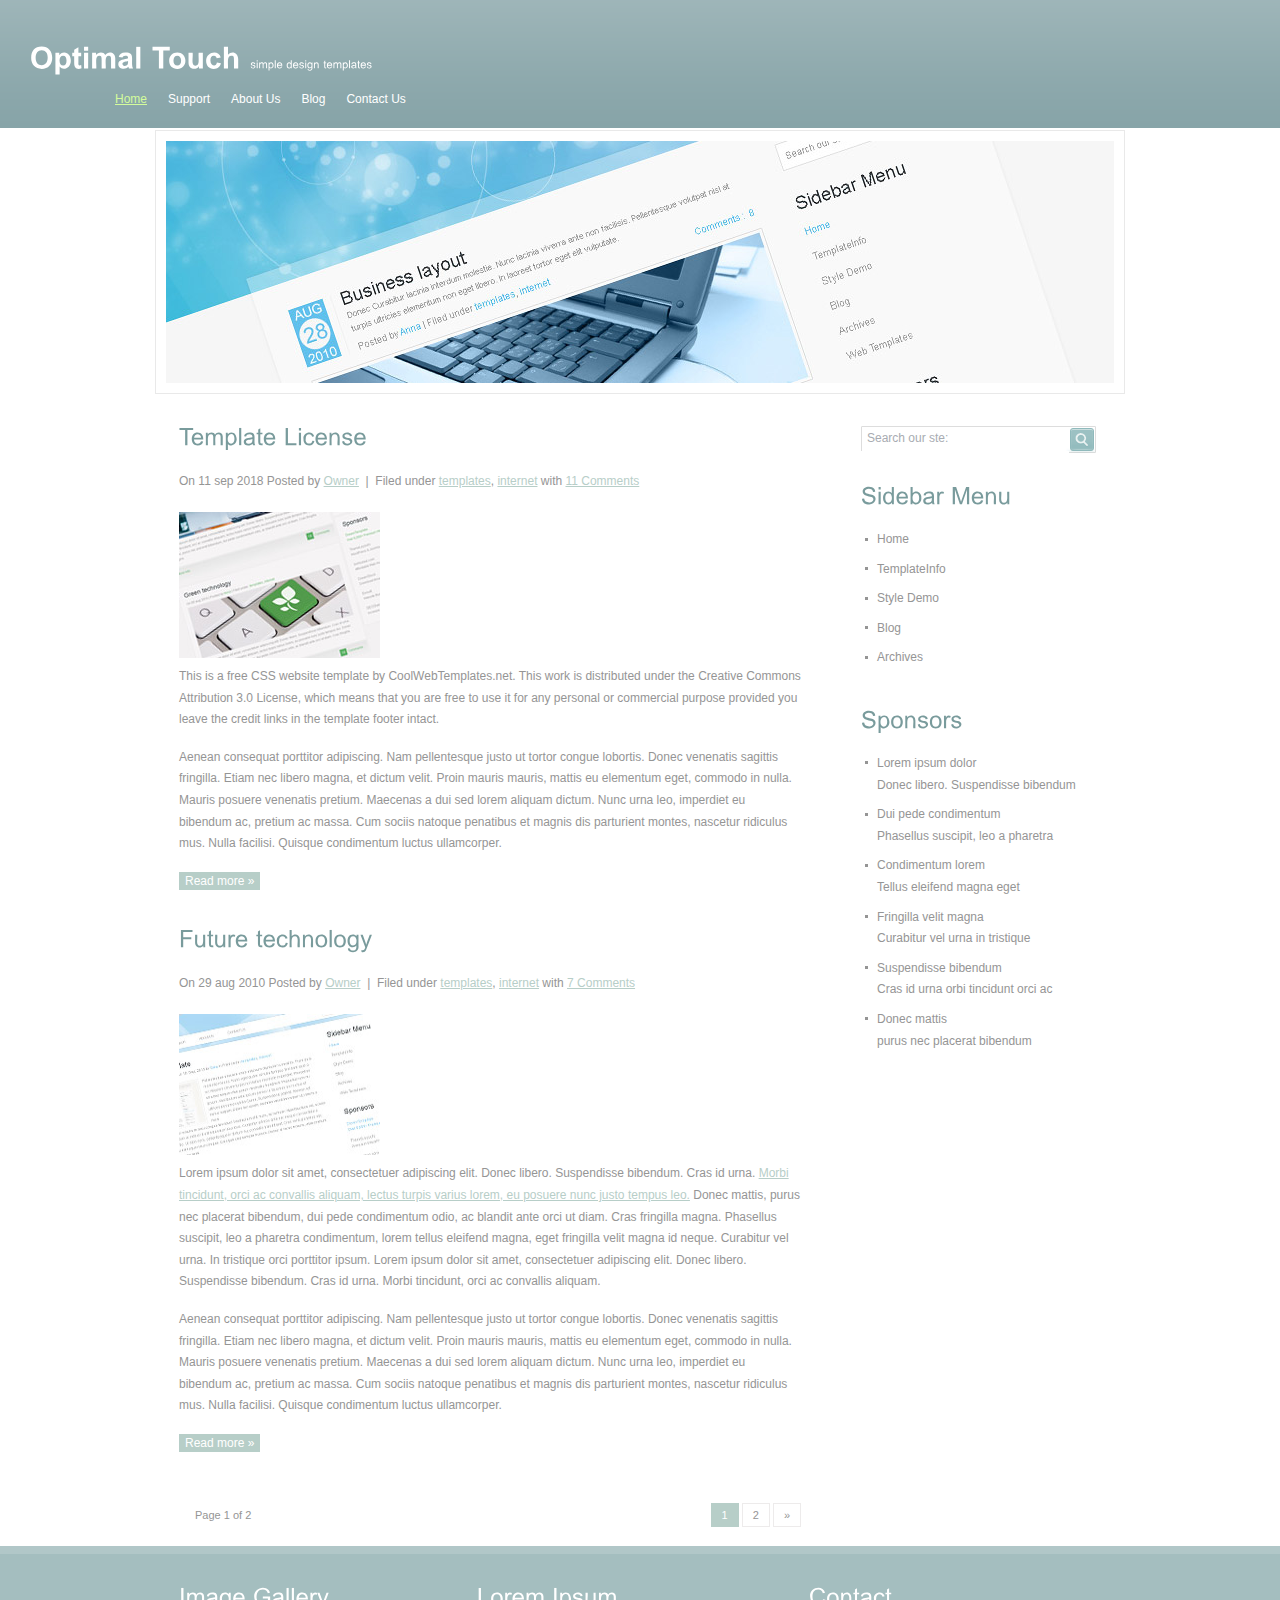
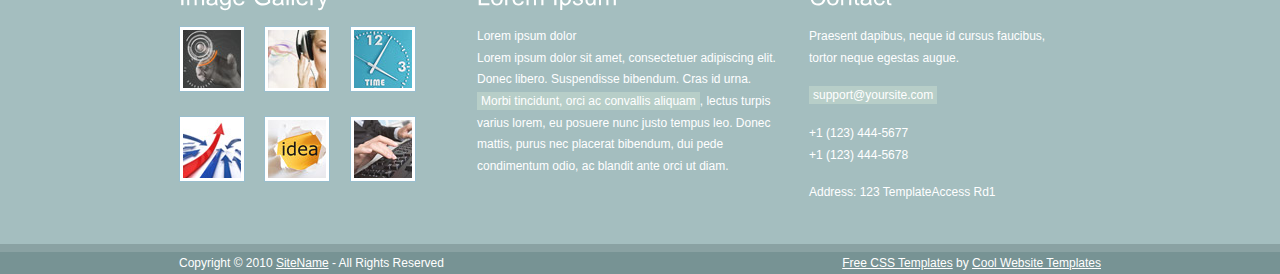
<file: src/community_csdt/community_csdt/static/css/optimal-touch/index.html>
<!DOCTYPE html PUBLIC "-//W3C//DTD XHTML 1.0 Transitional//EN" "http://www.w3.org/TR/xhtml1/DTD/xhtml1-transitional.dtd">
<html xmlns="http://www.w3.org/1999/xhtml">
<head>
<title>Optimal Touch</title>
<meta http-equiv="Content-Type" content="text/html; charset=utf-8" />
<link href="style.css" rel="stylesheet" type="text/css" />
<script type="text/javascript" src="js/cufon-yui.js"></script>
<script type="text/javascript" src="js/arial.js"></script>
<script type="text/javascript" src="js/cuf_run.js"></script>
</head>
<body>
<!-- START PAGE SOURCE -->
<div class="main">
  <div class="header">
    <div class="header_resize">
      <div class="logo">
        <h1><a href="index.html">Optimal Touch</a> <small>simple design templates</small></h1>
      </div>
      <div class="menu_nav">
        <ul>
          <li class="active"><a href="index.html">Home</a></li>
          <li><a href="support.html">Support</a></li>
          <li><a href="about.html">About Us</a></li>
          <li><a href="blog.html">Blog</a></li>
          <li><a href="contact.html">Contact Us</a></li>
        </ul>
      </div>
      <div class="clr"></div>
    </div>
  </div>
  <div class="content">
    <div class="content_resize"> <img src="images/hbg_img.jpg" width="948" height="242" alt="" class="hbg_img" />
      <div class="mainbar">
        <div class="article">
          <h2><span>Template</span> License</h2>
          <div class="clr"></div>
          <p class="infopost"><span class="date">On 11 sep 2018</span> Posted by <a href="#">Owner</a> &nbsp;|&nbsp; Filed under <a href="#">templates</a>, <a href="#">internet</a> with <a href="#" class="com">11 Comments</a></p>
          <img src="images/img1.jpg" width="201" height="146" alt="" class="fl" />
          <p>This is a free CSS website template by CoolWebTemplates.net. This work is distributed under the Creative Commons Attribution 3.0 License, which means that you are free to use it for any personal or commercial purpose provided you leave the credit links in the template footer intact.</p>
          <p>Aenean consequat porttitor adipiscing. Nam pellentesque justo ut tortor congue lobortis. Donec venenatis sagittis fringilla. Etiam nec libero magna, et dictum velit. Proin mauris mauris, mattis eu elementum eget, commodo in nulla. Mauris posuere venenatis pretium. Maecenas a dui sed lorem aliquam dictum. Nunc urna leo, imperdiet eu bibendum ac, pretium ac massa. Cum sociis natoque penatibus et magnis dis parturient montes, nascetur ridiculus mus. Nulla facilisi. Quisque condimentum luctus ullamcorper.</p>
          <p class="spec"><a href="#" class="rm">Read more &raquo;</a></p>
        </div>
        <div class="article">
          <h2><span>Future</span> technology</h2>
          <div class="clr"></div>
          <p class="infopost"><span class="date">On 29 aug 2010</span> Posted by <a href="#">Owner</a> &nbsp;|&nbsp; Filed under <a href="#">templates</a>, <a href="#">internet</a> with <a href="#" class="com">7 Comments</a></p>
          <img src="images/img2.jpg" width="201" height="141" alt="" class="fl" />
          <p>Lorem ipsum dolor sit amet, consectetuer adipiscing elit. Donec libero. Suspendisse bibendum. Cras id urna. <a href="#">Morbi tincidunt, orci ac convallis aliquam, lectus turpis varius lorem, eu posuere nunc justo tempus leo.</a> Donec mattis, purus nec placerat bibendum, dui pede condimentum odio, ac blandit ante orci ut diam. Cras fringilla magna. Phasellus suscipit, leo a pharetra condimentum, lorem tellus eleifend magna, eget fringilla velit magna id neque. Curabitur vel urna. In tristique orci porttitor ipsum. Lorem ipsum dolor sit amet, consectetuer adipiscing elit. Donec libero. Suspendisse bibendum. Cras id urna. Morbi tincidunt, orci ac convallis aliquam.</p>
          <p>Aenean consequat porttitor adipiscing. Nam pellentesque justo ut tortor congue lobortis. Donec venenatis sagittis fringilla. Etiam nec libero magna, et dictum velit. Proin mauris mauris, mattis eu elementum eget, commodo in nulla. Mauris posuere venenatis pretium. Maecenas a dui sed lorem aliquam dictum. Nunc urna leo, imperdiet eu bibendum ac, pretium ac massa. Cum sociis natoque penatibus et magnis dis parturient montes, nascetur ridiculus mus. Nulla facilisi. Quisque condimentum luctus ullamcorper.</p>
          <p class="spec"><a href="#" class="rm">Read more &raquo;</a></p>
        </div>
        <p class="pages"><small>Page 1 of 2 &nbsp;&nbsp;&nbsp;</small> <span>1</span> <a href="#">2</a> <a href="#">&raquo;</a></p>
      </div>
      <div class="sidebar">
        <div class="searchform">
          <form id="formsearch" name="formsearch" method="post" action="#">
            <span>
            <input name="editbox_search" class="editbox_search" id="editbox_search" maxlength="80" value="Search our ste:" type="text" />
            </span>
            <input name="button_search" src="images/search_btn.gif" class="button_search" type="image" />
          </form>
        </div>
        <div class="clr"></div>
        <div class="gadget">
          <h2 class="star"><span>Sidebar</span> Menu</h2>
          <div class="clr"></div>
          <ul class="sb_menu">
            <li><a href="#">Home</a></li>
            <li><a href="#">TemplateInfo</a></li>
            <li><a href="#">Style Demo</a></li>
            <li><a href="#">Blog</a></li>
            <li><a href="#">Archives</a></li>
          </ul>
        </div>
        <div class="gadget">
          <h2 class="star"><span>Sponsors</span></h2>
          <div class="clr"></div>
          <ul class="ex_menu">
            <li><a href="#">Lorem ipsum dolor</a><br />
              Donec libero. Suspendisse bibendum</li>
            <li><a href="#">Dui pede condimentum</a><br />
              Phasellus suscipit, leo a pharetra</li>
            <li><a href="#">Condimentum lorem</a><br />
              Tellus eleifend magna eget</li>
            <li><a href="#">Fringilla velit magna</a><br />
              Curabitur vel urna in tristique</li>
            <li><a href="#">Suspendisse bibendum</a><br />
              Cras id urna orbi tincidunt orci ac</li>
            <li><a href="#">Donec mattis</a><br />
              purus nec placerat bibendum</li>
          </ul>
        </div>
      </div>
      <div class="clr"></div>
    </div>
  </div>
  <div class="fbg">
    <div class="fbg_resize">
      <div class="col c1">
        <h2><span>Image Gallery</span></h2>
        <a href="#"><img src="images/pix1.jpg" width="58" height="58" alt="" /></a> <a href="#"><img src="images/pix2.jpg" width="58" height="58" alt="" /></a> <a href="#"><img src="images/pix3.jpg" width="58" height="58" alt="" /></a> <a href="#"><img src="images/pix4.jpg" width="58" height="58" alt="" /></a> <a href="#"><img src="images/pix5.jpg" width="58" height="58" alt="" /></a> <a href="#"><img src="images/pix6.jpg" width="58" height="58" alt="" /></a> </div>
      <div class="col c2">
        <h2><span>Lorem Ipsum</span></h2>
        <p>Lorem ipsum dolor<br />
          Lorem ipsum dolor sit amet, consectetuer adipiscing elit. Donec libero. Suspendisse bibendum. Cras id urna. <a href="#">Morbi tincidunt, orci ac convallis aliquam</a>, lectus turpis varius lorem, eu posuere nunc justo tempus leo. Donec mattis, purus nec placerat bibendum, dui pede condimentum odio, ac blandit ante orci ut diam.</p>
      </div>
      <div class="col c3">
        <h2><span>Contact</span></h2>
        <p>Praesent dapibus, neque id cursus faucibus, tortor neque egestas augue.</p>
        <p><a href="#">support@yoursite.com</a></p>
        <p>+1 (123) 444-5677<br />
          +1 (123) 444-5678</p>
        <p>Address: 123 TemplateAccess Rd1</p>
      </div>
      <div class="clr"></div>
    </div>
  </div>
  <div class="footer">
    <div class="footer_resize">
      <p class="lf">Copyright &copy; 2010 <a href="#">SiteName</a> - All Rights Reserved</p>
      <p class="rf"><a href="http://www.free-css.com/">Free CSS Templates</a> by <a href="http://www.coolwebtemplates.net/">Cool Website Templates</a></p>
      <div class="clr"></div>
    </div>
  </div>
</div>
<!-- END PAGE SOURCE -->
</body>
</html>
</file>
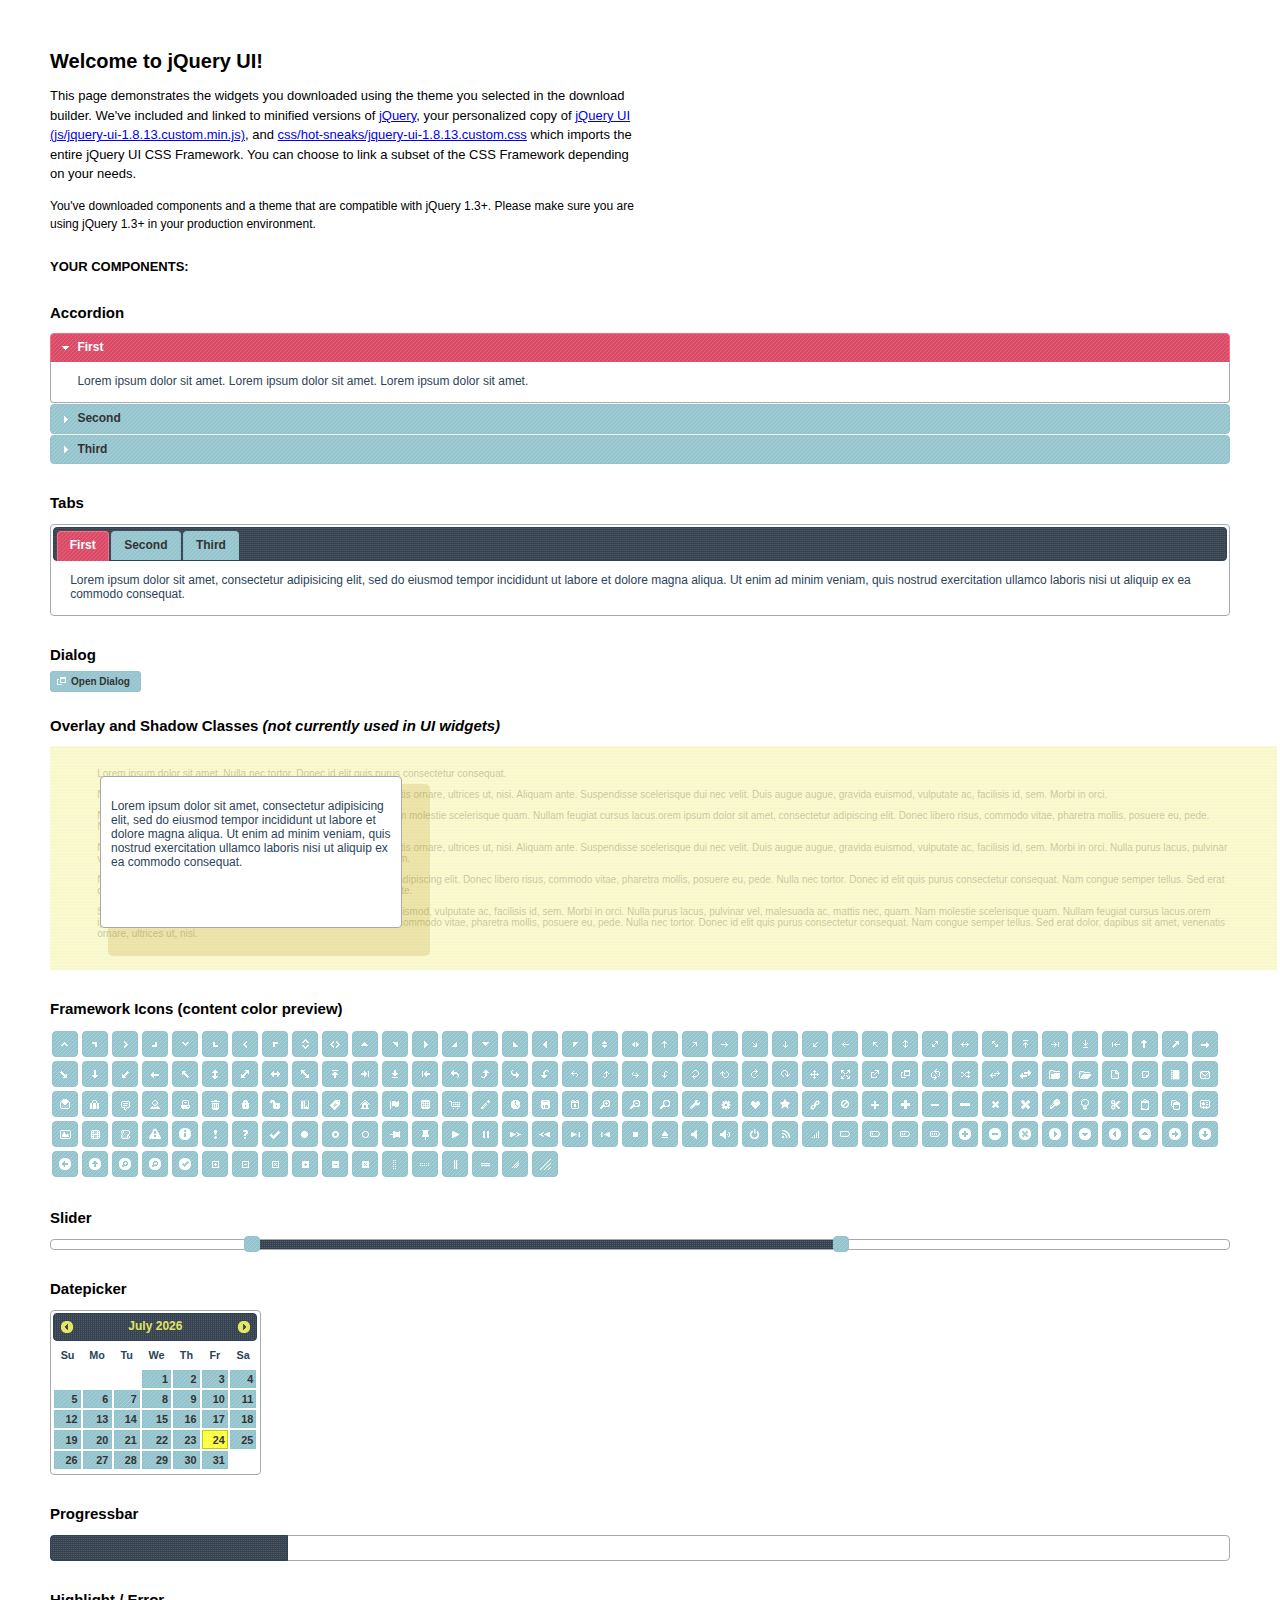
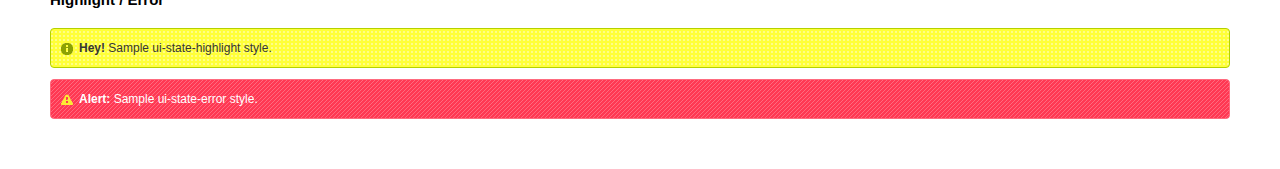
<file: src/community_csdt/community_csdt/static/js/jquery-ui/index.html>
<!DOCTYPE html>
<html>
	<head>
		<meta http-equiv="Content-Type" content="text/html; charset=iso-8859-1" />
		<title>jQuery UI Example Page</title>
		<link type="text/css" href="css/hot-sneaks/jquery-ui-1.8.13.custom.css" rel="stylesheet" />	
		<script type="text/javascript" src="js/jquery-1.5.1.min.js"></script>
		<script type="text/javascript" src="js/jquery-ui-1.8.13.custom.min.js"></script>
		<script type="text/javascript">
			$(function(){

				// Accordion
				$("#accordion").accordion({ header: "h3" });
	
				// Tabs
				$('#tabs').tabs();
	

				// Dialog			
				$('#dialog').dialog({
					autoOpen: false,
					width: 600,
					buttons: {
						"Ok": function() { 
							$(this).dialog("close"); 
						}, 
						"Cancel": function() { 
							$(this).dialog("close"); 
						} 
					}
				});
				
				// Dialog Link
				$('#dialog_link').click(function(){
					$('#dialog').dialog('open');
					return false;
				});

				// Datepicker
				$('#datepicker').datepicker({
					inline: true
				});
				
				// Slider
				$('#slider').slider({
					range: true,
					values: [17, 67]
				});
				
				// Progressbar
				$("#progressbar").progressbar({
					value: 20 
				});
				
				//hover states on the static widgets
				$('#dialog_link, ul#icons li').hover(
					function() { $(this).addClass('ui-state-hover'); }, 
					function() { $(this).removeClass('ui-state-hover'); }
				);
				
			});
		</script>
		<style type="text/css">
			/*demo page css*/
			body{ font: 62.5% "Trebuchet MS", sans-serif; margin: 50px;}
			.demoHeaders { margin-top: 2em; }
			#dialog_link {padding: .4em 1em .4em 20px;text-decoration: none;position: relative;}
			#dialog_link span.ui-icon {margin: 0 5px 0 0;position: absolute;left: .2em;top: 50%;margin-top: -8px;}
			ul#icons {margin: 0; padding: 0;}
			ul#icons li {margin: 2px; position: relative; padding: 4px 0; cursor: pointer; float: left;  list-style: none;}
			ul#icons span.ui-icon {float: left; margin: 0 4px;}
		</style>	
	</head>
	<body>
	<h1>Welcome to jQuery UI!</h1>
	<p style="font-size: 1.3em; line-height: 1.5; margin: 1em 0; width: 50%;">This page demonstrates the widgets you downloaded using the theme you selected in the download builder. We've included and linked to minified versions of <a href="js/jquery-1.5.1.min.js">jQuery</a>, your personalized copy of <a href="js/jquery-ui-1.8.13.custom.min.js">jQuery UI (js/jquery-ui-1.8.13.custom.min.js)</a>, and <a href="css/hot-sneaks/jquery-ui-1.8.13.custom.css">css/hot-sneaks/jquery-ui-1.8.13.custom.css</a> which imports the entire jQuery UI CSS Framework. You can choose to link a subset of the CSS Framework depending on your needs. </p>
	<p style="font-size: 1.2em; line-height: 1.5; margin: 1em 0; width: 50%;">You've downloaded components and a theme that are compatible with jQuery 1.3+. Please make sure you are using jQuery 1.3+ in your production environment.</p>	

	<p style="font-weight: bold; margin: 2em 0 1em; font-size: 1.3em;">YOUR COMPONENTS:</p>
		
		<!-- Accordion -->
		<h2 class="demoHeaders">Accordion</h2>
		<div id="accordion">
			<div>
				<h3><a href="#">First</a></h3>
				<div>Lorem ipsum dolor sit amet. Lorem ipsum dolor sit amet. Lorem ipsum dolor sit amet.</div>
			</div>
			<div>
				<h3><a href="#">Second</a></h3>
				<div>Phasellus mattis tincidunt nibh.</div>
			</div>
			<div>
				<h3><a href="#">Third</a></h3>
				<div>Nam dui erat, auctor a, dignissim quis.</div>
			</div>
		</div>
	
		<!-- Tabs -->
		<h2 class="demoHeaders">Tabs</h2>
		<div id="tabs">
			<ul>
				<li><a href="#tabs-1">First</a></li>
				<li><a href="#tabs-2">Second</a></li>
				<li><a href="#tabs-3">Third</a></li>
			</ul>
			<div id="tabs-1">Lorem ipsum dolor sit amet, consectetur adipisicing elit, sed do eiusmod tempor incididunt ut labore et dolore magna aliqua. Ut enim ad minim veniam, quis nostrud exercitation ullamco laboris nisi ut aliquip ex ea commodo consequat.</div>
			<div id="tabs-2">Phasellus mattis tincidunt nibh. Cras orci urna, blandit id, pretium vel, aliquet ornare, felis. Maecenas scelerisque sem non nisl. Fusce sed lorem in enim dictum bibendum.</div>
			<div id="tabs-3">Nam dui erat, auctor a, dignissim quis, sollicitudin eu, felis. Pellentesque nisi urna, interdum eget, sagittis et, consequat vestibulum, lacus. Mauris porttitor ullamcorper augue.</div>
		</div>
	
		<!-- Dialog NOTE: Dialog is not generated by UI in this demo so it can be visually styled in themeroller-->
		<h2 class="demoHeaders">Dialog</h2>
		<p><a href="#" id="dialog_link" class="ui-state-default ui-corner-all"><span class="ui-icon ui-icon-newwin"></span>Open Dialog</a></p>
		
		
		<h2 class="demoHeaders">Overlay and Shadow Classes <em>(not currently used in UI widgets)</em></h2>
		<div style="position: relative; width: 96%; height: 200px; padding:1% 4%; overflow:hidden;" class="fakewindowcontain">
			<p>Lorem ipsum dolor sit amet,  Nulla nec tortor. Donec id elit quis purus consectetur consequat. </p><p>Nam congue semper tellus. Sed erat dolor, dapibus sit amet, venenatis ornare, ultrices ut, nisi. Aliquam ante. Suspendisse scelerisque dui nec velit. Duis augue augue, gravida euismod, vulputate ac, facilisis id, sem. Morbi in orci. </p><p>Nulla purus lacus, pulvinar vel, malesuada ac, mattis nec, quam. Nam molestie scelerisque quam. Nullam feugiat cursus lacus.orem ipsum dolor sit amet, consectetur adipiscing elit. Donec libero risus, commodo vitae, pharetra mollis, posuere eu, pede. Nulla nec tortor. Donec id elit quis purus consectetur consequat. </p><p>Nam congue semper tellus. Sed erat dolor, dapibus sit amet, venenatis ornare, ultrices ut, nisi. Aliquam ante. Suspendisse scelerisque dui nec velit. Duis augue augue, gravida euismod, vulputate ac, facilisis id, sem. Morbi in orci. Nulla purus lacus, pulvinar vel, malesuada ac, mattis nec, quam. Nam molestie scelerisque quam. </p><p>Nullam feugiat cursus lacus.orem ipsum dolor sit amet, consectetur adipiscing elit. Donec libero risus, commodo vitae, pharetra mollis, posuere eu, pede. Nulla nec tortor. Donec id elit quis purus consectetur consequat. Nam congue semper tellus. Sed erat dolor, dapibus sit amet, venenatis ornare, ultrices ut, nisi. Aliquam ante. </p><p>Suspendisse scelerisque dui nec velit. Duis augue augue, gravida euismod, vulputate ac, facilisis id, sem. Morbi in orci. Nulla purus lacus, pulvinar vel, malesuada ac, mattis nec, quam. Nam molestie scelerisque quam. Nullam feugiat cursus lacus.orem ipsum dolor sit amet, consectetur adipiscing elit. Donec libero risus, commodo vitae, pharetra mollis, posuere eu, pede. Nulla nec tortor. Donec id elit quis purus consectetur consequat. Nam congue semper tellus. Sed erat dolor, dapibus sit amet, venenatis ornare, ultrices ut, nisi. </p>
			
			<!-- ui-dialog -->
			<div class="ui-overlay"><div class="ui-widget-overlay"></div><div class="ui-widget-shadow ui-corner-all" style="width: 302px; height: 152px; position: absolute; left: 50px; top: 30px;"></div></div>
			<div style="position: absolute; width: 280px; height: 130px;left: 50px; top: 30px; padding: 10px;" class="ui-widget ui-widget-content ui-corner-all">
				<div class="ui-dialog-content ui-widget-content" style="background: none; border: 0;">
					<p>Lorem ipsum dolor sit amet, consectetur adipisicing elit, sed do eiusmod tempor incididunt ut labore et dolore magna aliqua. Ut enim ad minim veniam, quis nostrud exercitation ullamco laboris nisi ut aliquip ex ea commodo consequat.</p>
				</div>
			</div>
		
		</div>

		
		<!-- ui-dialog -->
		<div id="dialog" title="Dialog Title">
			<p>Lorem ipsum dolor sit amet, consectetur adipisicing elit, sed do eiusmod tempor incididunt ut labore et dolore magna aliqua. Ut enim ad minim veniam, quis nostrud exercitation ullamco laboris nisi ut aliquip ex ea commodo consequat.</p>
		</div>
			
				
				
		<h2 class="demoHeaders">Framework Icons (content color preview)</h2>
		<ul id="icons" class="ui-widget ui-helper-clearfix">
		
		<li class="ui-state-default ui-corner-all" title=".ui-icon-carat-1-n"><span class="ui-icon ui-icon-carat-1-n"></span></li>
		<li class="ui-state-default ui-corner-all" title=".ui-icon-carat-1-ne"><span class="ui-icon ui-icon-carat-1-ne"></span></li>
		<li class="ui-state-default ui-corner-all" title=".ui-icon-carat-1-e"><span class="ui-icon ui-icon-carat-1-e"></span></li>
		
		<li class="ui-state-default ui-corner-all" title=".ui-icon-carat-1-se"><span class="ui-icon ui-icon-carat-1-se"></span></li>
		<li class="ui-state-default ui-corner-all" title=".ui-icon-carat-1-s"><span class="ui-icon ui-icon-carat-1-s"></span></li>
		<li class="ui-state-default ui-corner-all" title=".ui-icon-carat-1-sw"><span class="ui-icon ui-icon-carat-1-sw"></span></li>
		<li class="ui-state-default ui-corner-all" title=".ui-icon-carat-1-w"><span class="ui-icon ui-icon-carat-1-w"></span></li>
		<li class="ui-state-default ui-corner-all" title=".ui-icon-carat-1-nw"><span class="ui-icon ui-icon-carat-1-nw"></span></li>
		<li class="ui-state-default ui-corner-all" title=".ui-icon-carat-2-n-s"><span class="ui-icon ui-icon-carat-2-n-s"></span></li>
		<li class="ui-state-default ui-corner-all" title=".ui-icon-carat-2-e-w"><span class="ui-icon ui-icon-carat-2-e-w"></span></li>
		<li class="ui-state-default ui-corner-all" title=".ui-icon-triangle-1-n"><span class="ui-icon ui-icon-triangle-1-n"></span></li>
		<li class="ui-state-default ui-corner-all" title=".ui-icon-triangle-1-ne"><span class="ui-icon ui-icon-triangle-1-ne"></span></li>
		
		<li class="ui-state-default ui-corner-all" title=".ui-icon-triangle-1-e"><span class="ui-icon ui-icon-triangle-1-e"></span></li>
		<li class="ui-state-default ui-corner-all" title=".ui-icon-triangle-1-se"><span class="ui-icon ui-icon-triangle-1-se"></span></li>
		<li class="ui-state-default ui-corner-all" title=".ui-icon-triangle-1-s"><span class="ui-icon ui-icon-triangle-1-s"></span></li>
		<li class="ui-state-default ui-corner-all" title=".ui-icon-triangle-1-sw"><span class="ui-icon ui-icon-triangle-1-sw"></span></li>
		<li class="ui-state-default ui-corner-all" title=".ui-icon-triangle-1-w"><span class="ui-icon ui-icon-triangle-1-w"></span></li>
		<li class="ui-state-default ui-corner-all" title=".ui-icon-triangle-1-nw"><span class="ui-icon ui-icon-triangle-1-nw"></span></li>
		<li class="ui-state-default ui-corner-all" title=".ui-icon-triangle-2-n-s"><span class="ui-icon ui-icon-triangle-2-n-s"></span></li>
		<li class="ui-state-default ui-corner-all" title=".ui-icon-triangle-2-e-w"><span class="ui-icon ui-icon-triangle-2-e-w"></span></li>
		<li class="ui-state-default ui-corner-all" title=".ui-icon-arrow-1-n"><span class="ui-icon ui-icon-arrow-1-n"></span></li>
		
		<li class="ui-state-default ui-corner-all" title=".ui-icon-arrow-1-ne"><span class="ui-icon ui-icon-arrow-1-ne"></span></li>
		<li class="ui-state-default ui-corner-all" title=".ui-icon-arrow-1-e"><span class="ui-icon ui-icon-arrow-1-e"></span></li>
		<li class="ui-state-default ui-corner-all" title=".ui-icon-arrow-1-se"><span class="ui-icon ui-icon-arrow-1-se"></span></li>
		<li class="ui-state-default ui-corner-all" title=".ui-icon-arrow-1-s"><span class="ui-icon ui-icon-arrow-1-s"></span></li>
		<li class="ui-state-default ui-corner-all" title=".ui-icon-arrow-1-sw"><span class="ui-icon ui-icon-arrow-1-sw"></span></li>
		<li class="ui-state-default ui-corner-all" title=".ui-icon-arrow-1-w"><span class="ui-icon ui-icon-arrow-1-w"></span></li>
		<li class="ui-state-default ui-corner-all" title=".ui-icon-arrow-1-nw"><span class="ui-icon ui-icon-arrow-1-nw"></span></li>
		<li class="ui-state-default ui-corner-all" title=".ui-icon-arrow-2-n-s"><span class="ui-icon ui-icon-arrow-2-n-s"></span></li>
		<li class="ui-state-default ui-corner-all" title=".ui-icon-arrow-2-ne-sw"><span class="ui-icon ui-icon-arrow-2-ne-sw"></span></li>
		
		<li class="ui-state-default ui-corner-all" title=".ui-icon-arrow-2-e-w"><span class="ui-icon ui-icon-arrow-2-e-w"></span></li>
		<li class="ui-state-default ui-corner-all" title=".ui-icon-arrow-2-se-nw"><span class="ui-icon ui-icon-arrow-2-se-nw"></span></li>
		<li class="ui-state-default ui-corner-all" title=".ui-icon-arrowstop-1-n"><span class="ui-icon ui-icon-arrowstop-1-n"></span></li>
		<li class="ui-state-default ui-corner-all" title=".ui-icon-arrowstop-1-e"><span class="ui-icon ui-icon-arrowstop-1-e"></span></li>
		<li class="ui-state-default ui-corner-all" title=".ui-icon-arrowstop-1-s"><span class="ui-icon ui-icon-arrowstop-1-s"></span></li>
		<li class="ui-state-default ui-corner-all" title=".ui-icon-arrowstop-1-w"><span class="ui-icon ui-icon-arrowstop-1-w"></span></li>
		<li class="ui-state-default ui-corner-all" title=".ui-icon-arrowthick-1-n"><span class="ui-icon ui-icon-arrowthick-1-n"></span></li>
		<li class="ui-state-default ui-corner-all" title=".ui-icon-arrowthick-1-ne"><span class="ui-icon ui-icon-arrowthick-1-ne"></span></li>
		<li class="ui-state-default ui-corner-all" title=".ui-icon-arrowthick-1-e"><span class="ui-icon ui-icon-arrowthick-1-e"></span></li>
		
		<li class="ui-state-default ui-corner-all" title=".ui-icon-arrowthick-1-se"><span class="ui-icon ui-icon-arrowthick-1-se"></span></li>
		<li class="ui-state-default ui-corner-all" title=".ui-icon-arrowthick-1-s"><span class="ui-icon ui-icon-arrowthick-1-s"></span></li>
		<li class="ui-state-default ui-corner-all" title=".ui-icon-arrowthick-1-sw"><span class="ui-icon ui-icon-arrowthick-1-sw"></span></li>
		<li class="ui-state-default ui-corner-all" title=".ui-icon-arrowthick-1-w"><span class="ui-icon ui-icon-arrowthick-1-w"></span></li>
		<li class="ui-state-default ui-corner-all" title=".ui-icon-arrowthick-1-nw"><span class="ui-icon ui-icon-arrowthick-1-nw"></span></li>
		<li class="ui-state-default ui-corner-all" title=".ui-icon-arrowthick-2-n-s"><span class="ui-icon ui-icon-arrowthick-2-n-s"></span></li>
		<li class="ui-state-default ui-corner-all" title=".ui-icon-arrowthick-2-ne-sw"><span class="ui-icon ui-icon-arrowthick-2-ne-sw"></span></li>
		<li class="ui-state-default ui-corner-all" title=".ui-icon-arrowthick-2-e-w"><span class="ui-icon ui-icon-arrowthick-2-e-w"></span></li>
		<li class="ui-state-default ui-corner-all" title=".ui-icon-arrowthick-2-se-nw"><span class="ui-icon ui-icon-arrowthick-2-se-nw"></span></li>
		
		<li class="ui-state-default ui-corner-all" title=".ui-icon-arrowthickstop-1-n"><span class="ui-icon ui-icon-arrowthickstop-1-n"></span></li>
		<li class="ui-state-default ui-corner-all" title=".ui-icon-arrowthickstop-1-e"><span class="ui-icon ui-icon-arrowthickstop-1-e"></span></li>
		<li class="ui-state-default ui-corner-all" title=".ui-icon-arrowthickstop-1-s"><span class="ui-icon ui-icon-arrowthickstop-1-s"></span></li>
		<li class="ui-state-default ui-corner-all" title=".ui-icon-arrowthickstop-1-w"><span class="ui-icon ui-icon-arrowthickstop-1-w"></span></li>
		<li class="ui-state-default ui-corner-all" title=".ui-icon-arrowreturnthick-1-w"><span class="ui-icon ui-icon-arrowreturnthick-1-w"></span></li>
		<li class="ui-state-default ui-corner-all" title=".ui-icon-arrowreturnthick-1-n"><span class="ui-icon ui-icon-arrowreturnthick-1-n"></span></li>
		<li class="ui-state-default ui-corner-all" title=".ui-icon-arrowreturnthick-1-e"><span class="ui-icon ui-icon-arrowreturnthick-1-e"></span></li>
		<li class="ui-state-default ui-corner-all" title=".ui-icon-arrowreturnthick-1-s"><span class="ui-icon ui-icon-arrowreturnthick-1-s"></span></li>
		<li class="ui-state-default ui-corner-all" title=".ui-icon-arrowreturn-1-w"><span class="ui-icon ui-icon-arrowreturn-1-w"></span></li>
		
		<li class="ui-state-default ui-corner-all" title=".ui-icon-arrowreturn-1-n"><span class="ui-icon ui-icon-arrowreturn-1-n"></span></li>
		<li class="ui-state-default ui-corner-all" title=".ui-icon-arrowreturn-1-e"><span class="ui-icon ui-icon-arrowreturn-1-e"></span></li>
		<li class="ui-state-default ui-corner-all" title=".ui-icon-arrowreturn-1-s"><span class="ui-icon ui-icon-arrowreturn-1-s"></span></li>
		<li class="ui-state-default ui-corner-all" title=".ui-icon-arrowrefresh-1-w"><span class="ui-icon ui-icon-arrowrefresh-1-w"></span></li>
		<li class="ui-state-default ui-corner-all" title=".ui-icon-arrowrefresh-1-n"><span class="ui-icon ui-icon-arrowrefresh-1-n"></span></li>
		<li class="ui-state-default ui-corner-all" title=".ui-icon-arrowrefresh-1-e"><span class="ui-icon ui-icon-arrowrefresh-1-e"></span></li>
		<li class="ui-state-default ui-corner-all" title=".ui-icon-arrowrefresh-1-s"><span class="ui-icon ui-icon-arrowrefresh-1-s"></span></li>
		<li class="ui-state-default ui-corner-all" title=".ui-icon-arrow-4"><span class="ui-icon ui-icon-arrow-4"></span></li>
		<li class="ui-state-default ui-corner-all" title=".ui-icon-arrow-4-diag"><span class="ui-icon ui-icon-arrow-4-diag"></span></li>
		
		<li class="ui-state-default ui-corner-all" title=".ui-icon-extlink"><span class="ui-icon ui-icon-extlink"></span></li>
		<li class="ui-state-default ui-corner-all" title=".ui-icon-newwin"><span class="ui-icon ui-icon-newwin"></span></li>
		<li class="ui-state-default ui-corner-all" title=".ui-icon-refresh"><span class="ui-icon ui-icon-refresh"></span></li>
		<li class="ui-state-default ui-corner-all" title=".ui-icon-shuffle"><span class="ui-icon ui-icon-shuffle"></span></li>
		<li class="ui-state-default ui-corner-all" title=".ui-icon-transfer-e-w"><span class="ui-icon ui-icon-transfer-e-w"></span></li>
		<li class="ui-state-default ui-corner-all" title=".ui-icon-transferthick-e-w"><span class="ui-icon ui-icon-transferthick-e-w"></span></li>
		<li class="ui-state-default ui-corner-all" title=".ui-icon-folder-collapsed"><span class="ui-icon ui-icon-folder-collapsed"></span></li>
		<li class="ui-state-default ui-corner-all" title=".ui-icon-folder-open"><span class="ui-icon ui-icon-folder-open"></span></li>
		<li class="ui-state-default ui-corner-all" title=".ui-icon-document"><span class="ui-icon ui-icon-document"></span></li>
		
		<li class="ui-state-default ui-corner-all" title=".ui-icon-document-b"><span class="ui-icon ui-icon-document-b"></span></li>
		<li class="ui-state-default ui-corner-all" title=".ui-icon-note"><span class="ui-icon ui-icon-note"></span></li>
		<li class="ui-state-default ui-corner-all" title=".ui-icon-mail-closed"><span class="ui-icon ui-icon-mail-closed"></span></li>
		<li class="ui-state-default ui-corner-all" title=".ui-icon-mail-open"><span class="ui-icon ui-icon-mail-open"></span></li>
		<li class="ui-state-default ui-corner-all" title=".ui-icon-suitcase"><span class="ui-icon ui-icon-suitcase"></span></li>
		<li class="ui-state-default ui-corner-all" title=".ui-icon-comment"><span class="ui-icon ui-icon-comment"></span></li>
		<li class="ui-state-default ui-corner-all" title=".ui-icon-person"><span class="ui-icon ui-icon-person"></span></li>
		<li class="ui-state-default ui-corner-all" title=".ui-icon-print"><span class="ui-icon ui-icon-print"></span></li>
		<li class="ui-state-default ui-corner-all" title=".ui-icon-trash"><span class="ui-icon ui-icon-trash"></span></li>
		
		<li class="ui-state-default ui-corner-all" title=".ui-icon-locked"><span class="ui-icon ui-icon-locked"></span></li>
		<li class="ui-state-default ui-corner-all" title=".ui-icon-unlocked"><span class="ui-icon ui-icon-unlocked"></span></li>
		<li class="ui-state-default ui-corner-all" title=".ui-icon-bookmark"><span class="ui-icon ui-icon-bookmark"></span></li>
		<li class="ui-state-default ui-corner-all" title=".ui-icon-tag"><span class="ui-icon ui-icon-tag"></span></li>
		<li class="ui-state-default ui-corner-all" title=".ui-icon-home"><span class="ui-icon ui-icon-home"></span></li>
		<li class="ui-state-default ui-corner-all" title=".ui-icon-flag"><span class="ui-icon ui-icon-flag"></span></li>
		<li class="ui-state-default ui-corner-all" title=".ui-icon-calculator"><span class="ui-icon ui-icon-calculator"></span></li>
		<li class="ui-state-default ui-corner-all" title=".ui-icon-cart"><span class="ui-icon ui-icon-cart"></span></li>
		<li class="ui-state-default ui-corner-all" title=".ui-icon-pencil"><span class="ui-icon ui-icon-pencil"></span></li>
		
		<li class="ui-state-default ui-corner-all" title=".ui-icon-clock"><span class="ui-icon ui-icon-clock"></span></li>
		<li class="ui-state-default ui-corner-all" title=".ui-icon-disk"><span class="ui-icon ui-icon-disk"></span></li>
		<li class="ui-state-default ui-corner-all" title=".ui-icon-calendar"><span class="ui-icon ui-icon-calendar"></span></li>
		<li class="ui-state-default ui-corner-all" title=".ui-icon-zoomin"><span class="ui-icon ui-icon-zoomin"></span></li>
		<li class="ui-state-default ui-corner-all" title=".ui-icon-zoomout"><span class="ui-icon ui-icon-zoomout"></span></li>
		<li class="ui-state-default ui-corner-all" title=".ui-icon-search"><span class="ui-icon ui-icon-search"></span></li>
		<li class="ui-state-default ui-corner-all" title=".ui-icon-wrench"><span class="ui-icon ui-icon-wrench"></span></li>
		<li class="ui-state-default ui-corner-all" title=".ui-icon-gear"><span class="ui-icon ui-icon-gear"></span></li>
		<li class="ui-state-default ui-corner-all" title=".ui-icon-heart"><span class="ui-icon ui-icon-heart"></span></li>
		
		<li class="ui-state-default ui-corner-all" title=".ui-icon-star"><span class="ui-icon ui-icon-star"></span></li>
		<li class="ui-state-default ui-corner-all" title=".ui-icon-link"><span class="ui-icon ui-icon-link"></span></li>
		<li class="ui-state-default ui-corner-all" title=".ui-icon-cancel"><span class="ui-icon ui-icon-cancel"></span></li>
		<li class="ui-state-default ui-corner-all" title=".ui-icon-plus"><span class="ui-icon ui-icon-plus"></span></li>
		<li class="ui-state-default ui-corner-all" title=".ui-icon-plusthick"><span class="ui-icon ui-icon-plusthick"></span></li>
		<li class="ui-state-default ui-corner-all" title=".ui-icon-minus"><span class="ui-icon ui-icon-minus"></span></li>
		<li class="ui-state-default ui-corner-all" title=".ui-icon-minusthick"><span class="ui-icon ui-icon-minusthick"></span></li>
		<li class="ui-state-default ui-corner-all" title=".ui-icon-close"><span class="ui-icon ui-icon-close"></span></li>
		<li class="ui-state-default ui-corner-all" title=".ui-icon-closethick"><span class="ui-icon ui-icon-closethick"></span></li>
		
		<li class="ui-state-default ui-corner-all" title=".ui-icon-key"><span class="ui-icon ui-icon-key"></span></li>
		<li class="ui-state-default ui-corner-all" title=".ui-icon-lightbulb"><span class="ui-icon ui-icon-lightbulb"></span></li>
		<li class="ui-state-default ui-corner-all" title=".ui-icon-scissors"><span class="ui-icon ui-icon-scissors"></span></li>
		<li class="ui-state-default ui-corner-all" title=".ui-icon-clipboard"><span class="ui-icon ui-icon-clipboard"></span></li>
		<li class="ui-state-default ui-corner-all" title=".ui-icon-copy"><span class="ui-icon ui-icon-copy"></span></li>
		<li class="ui-state-default ui-corner-all" title=".ui-icon-contact"><span class="ui-icon ui-icon-contact"></span></li>
		<li class="ui-state-default ui-corner-all" title=".ui-icon-image"><span class="ui-icon ui-icon-image"></span></li>
		<li class="ui-state-default ui-corner-all" title=".ui-icon-video"><span class="ui-icon ui-icon-video"></span></li>
		<li class="ui-state-default ui-corner-all" title=".ui-icon-script"><span class="ui-icon ui-icon-script"></span></li>
		<li class="ui-state-default ui-corner-all" title=".ui-icon-alert"><span class="ui-icon ui-icon-alert"></span></li>
		
		<li class="ui-state-default ui-corner-all" title=".ui-icon-info"><span class="ui-icon ui-icon-info"></span></li>
		<li class="ui-state-default ui-corner-all" title=".ui-icon-notice"><span class="ui-icon ui-icon-notice"></span></li>
		<li class="ui-state-default ui-corner-all" title=".ui-icon-help"><span class="ui-icon ui-icon-help"></span></li>
		<li class="ui-state-default ui-corner-all" title=".ui-icon-check"><span class="ui-icon ui-icon-check"></span></li>
		<li class="ui-state-default ui-corner-all" title=".ui-icon-bullet"><span class="ui-icon ui-icon-bullet"></span></li>
		<li class="ui-state-default ui-corner-all" title=".ui-icon-radio-off"><span class="ui-icon ui-icon-radio-off"></span></li>
		<li class="ui-state-default ui-corner-all" title=".ui-icon-radio-on"><span class="ui-icon ui-icon-radio-on"></span></li>
		<li class="ui-state-default ui-corner-all" title=".ui-icon-pin-w"><span class="ui-icon ui-icon-pin-w"></span></li>
		<li class="ui-state-default ui-corner-all" title=".ui-icon-pin-s"><span class="ui-icon ui-icon-pin-s"></span></li>
		<li class="ui-state-default ui-corner-all" title=".ui-icon-play"><span class="ui-icon ui-icon-play"></span></li>
		<li class="ui-state-default ui-corner-all" title=".ui-icon-pause"><span class="ui-icon ui-icon-pause"></span></li>
		
		<li class="ui-state-default ui-corner-all" title=".ui-icon-seek-next"><span class="ui-icon ui-icon-seek-next"></span></li>
		<li class="ui-state-default ui-corner-all" title=".ui-icon-seek-prev"><span class="ui-icon ui-icon-seek-prev"></span></li>
		<li class="ui-state-default ui-corner-all" title=".ui-icon-seek-end"><span class="ui-icon ui-icon-seek-end"></span></li>
		<li class="ui-state-default ui-corner-all" title=".ui-icon-seek-first"><span class="ui-icon ui-icon-seek-first"></span></li>
		<li class="ui-state-default ui-corner-all" title=".ui-icon-stop"><span class="ui-icon ui-icon-stop"></span></li>
		<li class="ui-state-default ui-corner-all" title=".ui-icon-eject"><span class="ui-icon ui-icon-eject"></span></li>
		<li class="ui-state-default ui-corner-all" title=".ui-icon-volume-off"><span class="ui-icon ui-icon-volume-off"></span></li>
		<li class="ui-state-default ui-corner-all" title=".ui-icon-volume-on"><span class="ui-icon ui-icon-volume-on"></span></li>
		<li class="ui-state-default ui-corner-all" title=".ui-icon-power"><span class="ui-icon ui-icon-power"></span></li>
		
		<li class="ui-state-default ui-corner-all" title=".ui-icon-signal-diag"><span class="ui-icon ui-icon-signal-diag"></span></li>
		<li class="ui-state-default ui-corner-all" title=".ui-icon-signal"><span class="ui-icon ui-icon-signal"></span></li>
		<li class="ui-state-default ui-corner-all" title=".ui-icon-battery-0"><span class="ui-icon ui-icon-battery-0"></span></li>
		<li class="ui-state-default ui-corner-all" title=".ui-icon-battery-1"><span class="ui-icon ui-icon-battery-1"></span></li>
		<li class="ui-state-default ui-corner-all" title=".ui-icon-battery-2"><span class="ui-icon ui-icon-battery-2"></span></li>
		<li class="ui-state-default ui-corner-all" title=".ui-icon-battery-3"><span class="ui-icon ui-icon-battery-3"></span></li>
		<li class="ui-state-default ui-corner-all" title=".ui-icon-circle-plus"><span class="ui-icon ui-icon-circle-plus"></span></li>
		<li class="ui-state-default ui-corner-all" title=".ui-icon-circle-minus"><span class="ui-icon ui-icon-circle-minus"></span></li>
		<li class="ui-state-default ui-corner-all" title=".ui-icon-circle-close"><span class="ui-icon ui-icon-circle-close"></span></li>
		
		<li class="ui-state-default ui-corner-all" title=".ui-icon-circle-triangle-e"><span class="ui-icon ui-icon-circle-triangle-e"></span></li>
		<li class="ui-state-default ui-corner-all" title=".ui-icon-circle-triangle-s"><span class="ui-icon ui-icon-circle-triangle-s"></span></li>
		<li class="ui-state-default ui-corner-all" title=".ui-icon-circle-triangle-w"><span class="ui-icon ui-icon-circle-triangle-w"></span></li>
		<li class="ui-state-default ui-corner-all" title=".ui-icon-circle-triangle-n"><span class="ui-icon ui-icon-circle-triangle-n"></span></li>
		<li class="ui-state-default ui-corner-all" title=".ui-icon-circle-arrow-e"><span class="ui-icon ui-icon-circle-arrow-e"></span></li>
		<li class="ui-state-default ui-corner-all" title=".ui-icon-circle-arrow-s"><span class="ui-icon ui-icon-circle-arrow-s"></span></li>
		<li class="ui-state-default ui-corner-all" title=".ui-icon-circle-arrow-w"><span class="ui-icon ui-icon-circle-arrow-w"></span></li>
		<li class="ui-state-default ui-corner-all" title=".ui-icon-circle-arrow-n"><span class="ui-icon ui-icon-circle-arrow-n"></span></li>
		<li class="ui-state-default ui-corner-all" title=".ui-icon-circle-zoomin"><span class="ui-icon ui-icon-circle-zoomin"></span></li>
		
		<li class="ui-state-default ui-corner-all" title=".ui-icon-circle-zoomout"><span class="ui-icon ui-icon-circle-zoomout"></span></li>
		<li class="ui-state-default ui-corner-all" title=".ui-icon-circle-check"><span class="ui-icon ui-icon-circle-check"></span></li>
		<li class="ui-state-default ui-corner-all" title=".ui-icon-circlesmall-plus"><span class="ui-icon ui-icon-circlesmall-plus"></span></li>
		<li class="ui-state-default ui-corner-all" title=".ui-icon-circlesmall-minus"><span class="ui-icon ui-icon-circlesmall-minus"></span></li>
		<li class="ui-state-default ui-corner-all" title=".ui-icon-circlesmall-close"><span class="ui-icon ui-icon-circlesmall-close"></span></li>
		<li class="ui-state-default ui-corner-all" title=".ui-icon-squaresmall-plus"><span class="ui-icon ui-icon-squaresmall-plus"></span></li>
		<li class="ui-state-default ui-corner-all" title=".ui-icon-squaresmall-minus"><span class="ui-icon ui-icon-squaresmall-minus"></span></li>
		<li class="ui-state-default ui-corner-all" title=".ui-icon-squaresmall-close"><span class="ui-icon ui-icon-squaresmall-close"></span></li>
		<li class="ui-state-default ui-corner-all" title=".ui-icon-grip-dotted-vertical"><span class="ui-icon ui-icon-grip-dotted-vertical"></span></li>
		
		<li class="ui-state-default ui-corner-all" title=".ui-icon-grip-dotted-horizontal"><span class="ui-icon ui-icon-grip-dotted-horizontal"></span></li>
		<li class="ui-state-default ui-corner-all" title=".ui-icon-grip-solid-vertical"><span class="ui-icon ui-icon-grip-solid-vertical"></span></li>
		<li class="ui-state-default ui-corner-all" title=".ui-icon-grip-solid-horizontal"><span class="ui-icon ui-icon-grip-solid-horizontal"></span></li>
		<li class="ui-state-default ui-corner-all" title=".ui-icon-gripsmall-diagonal-se"><span class="ui-icon ui-icon-gripsmall-diagonal-se"></span></li>
		<li class="ui-state-default ui-corner-all" title=".ui-icon-grip-diagonal-se"><span class="ui-icon ui-icon-grip-diagonal-se"></span></li>
		</ul>

	
		<!-- Slider -->
		<h2 class="demoHeaders">Slider</h2>
		<div id="slider"></div>
	
		<!-- Datepicker -->
		<h2 class="demoHeaders">Datepicker</h2>
		<div id="datepicker"></div>
	
		<!-- Progressbar -->
		<h2 class="demoHeaders">Progressbar</h2>	
		<div id="progressbar"></div>
			
		<!-- Highlight / Error -->
		<h2 class="demoHeaders">Highlight / Error</h2>
		<div class="ui-widget">
			<div class="ui-state-highlight ui-corner-all" style="margin-top: 20px; padding: 0 .7em;"> 
				<p><span class="ui-icon ui-icon-info" style="float: left; margin-right: .3em;"></span>
				<strong>Hey!</strong> Sample ui-state-highlight style.</p>
			</div>
		</div>
		<br/>
		<div class="ui-widget">
			<div class="ui-state-error ui-corner-all" style="padding: 0 .7em;"> 
				<p><span class="ui-icon ui-icon-alert" style="float: left; margin-right: .3em;"></span> 
				<strong>Alert:</strong> Sample ui-state-error style.</p>
			</div>
		</div>

	</body>
</html>
</file>
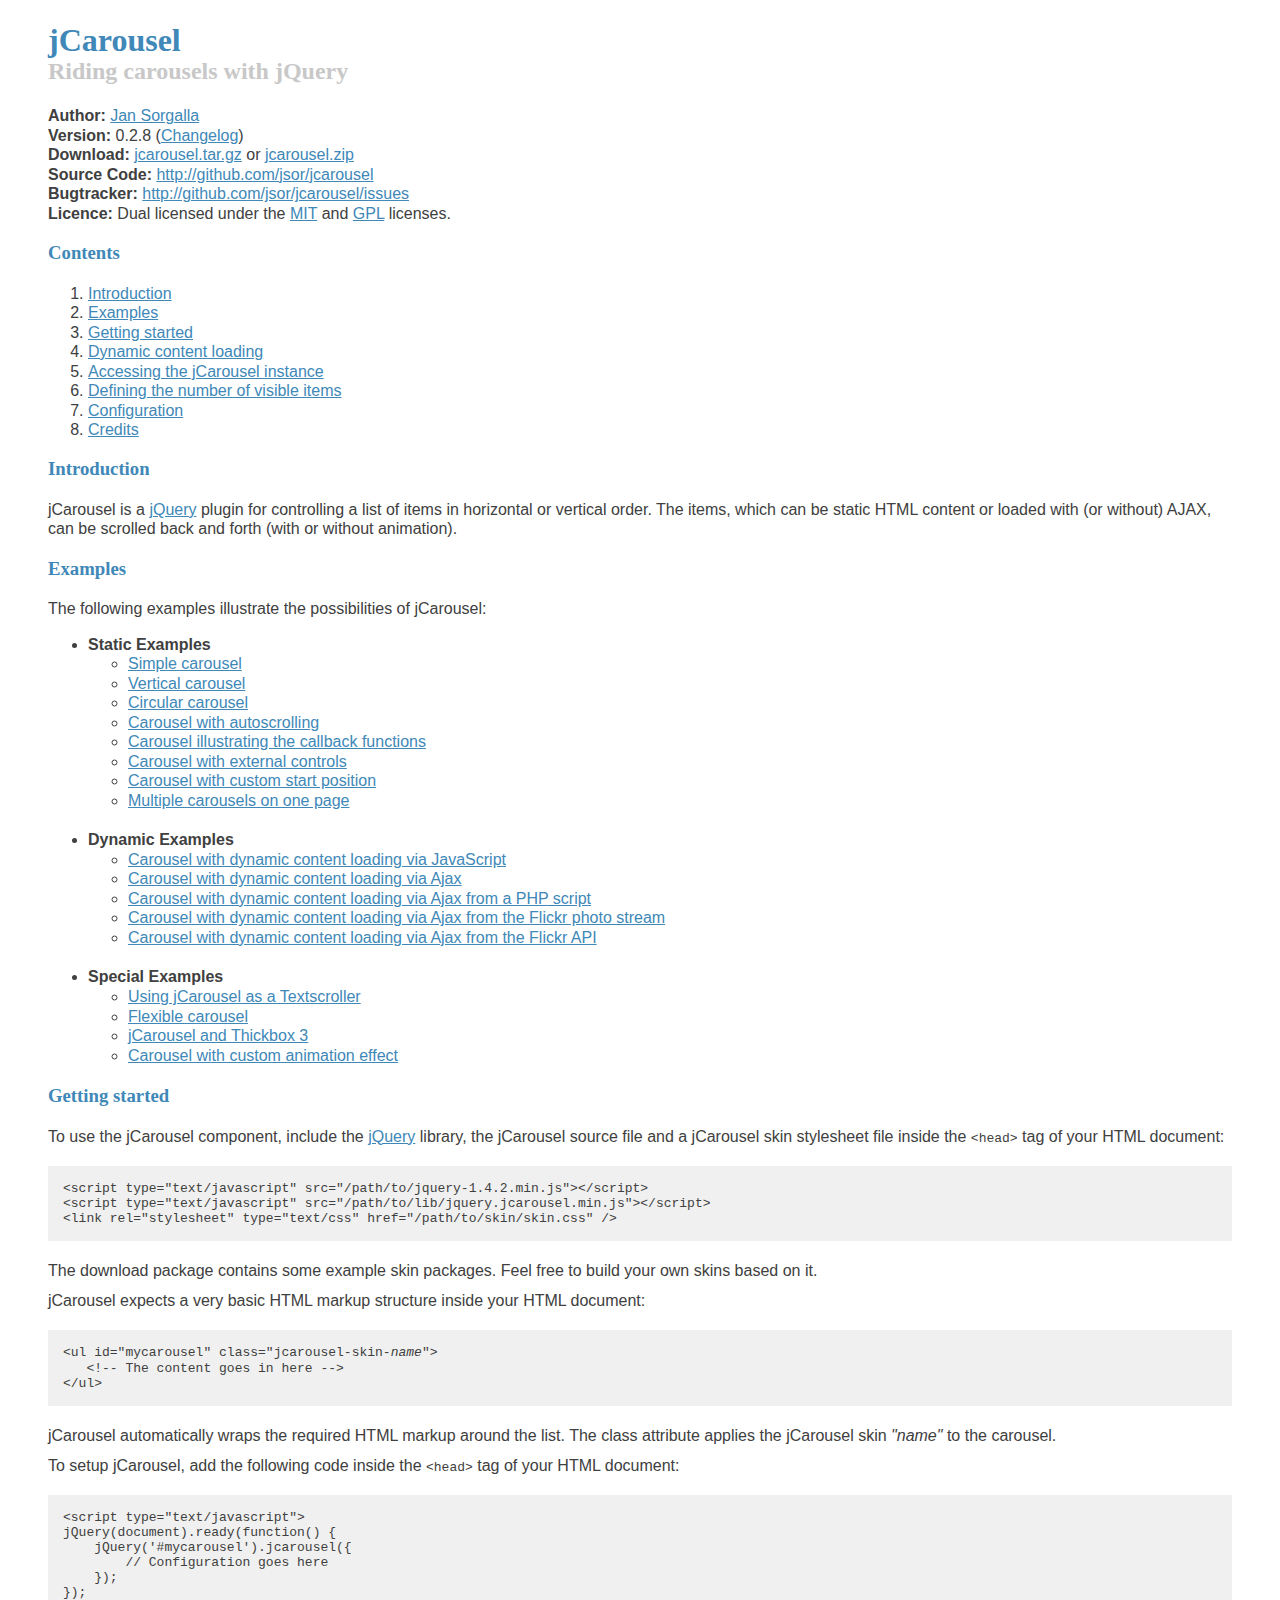
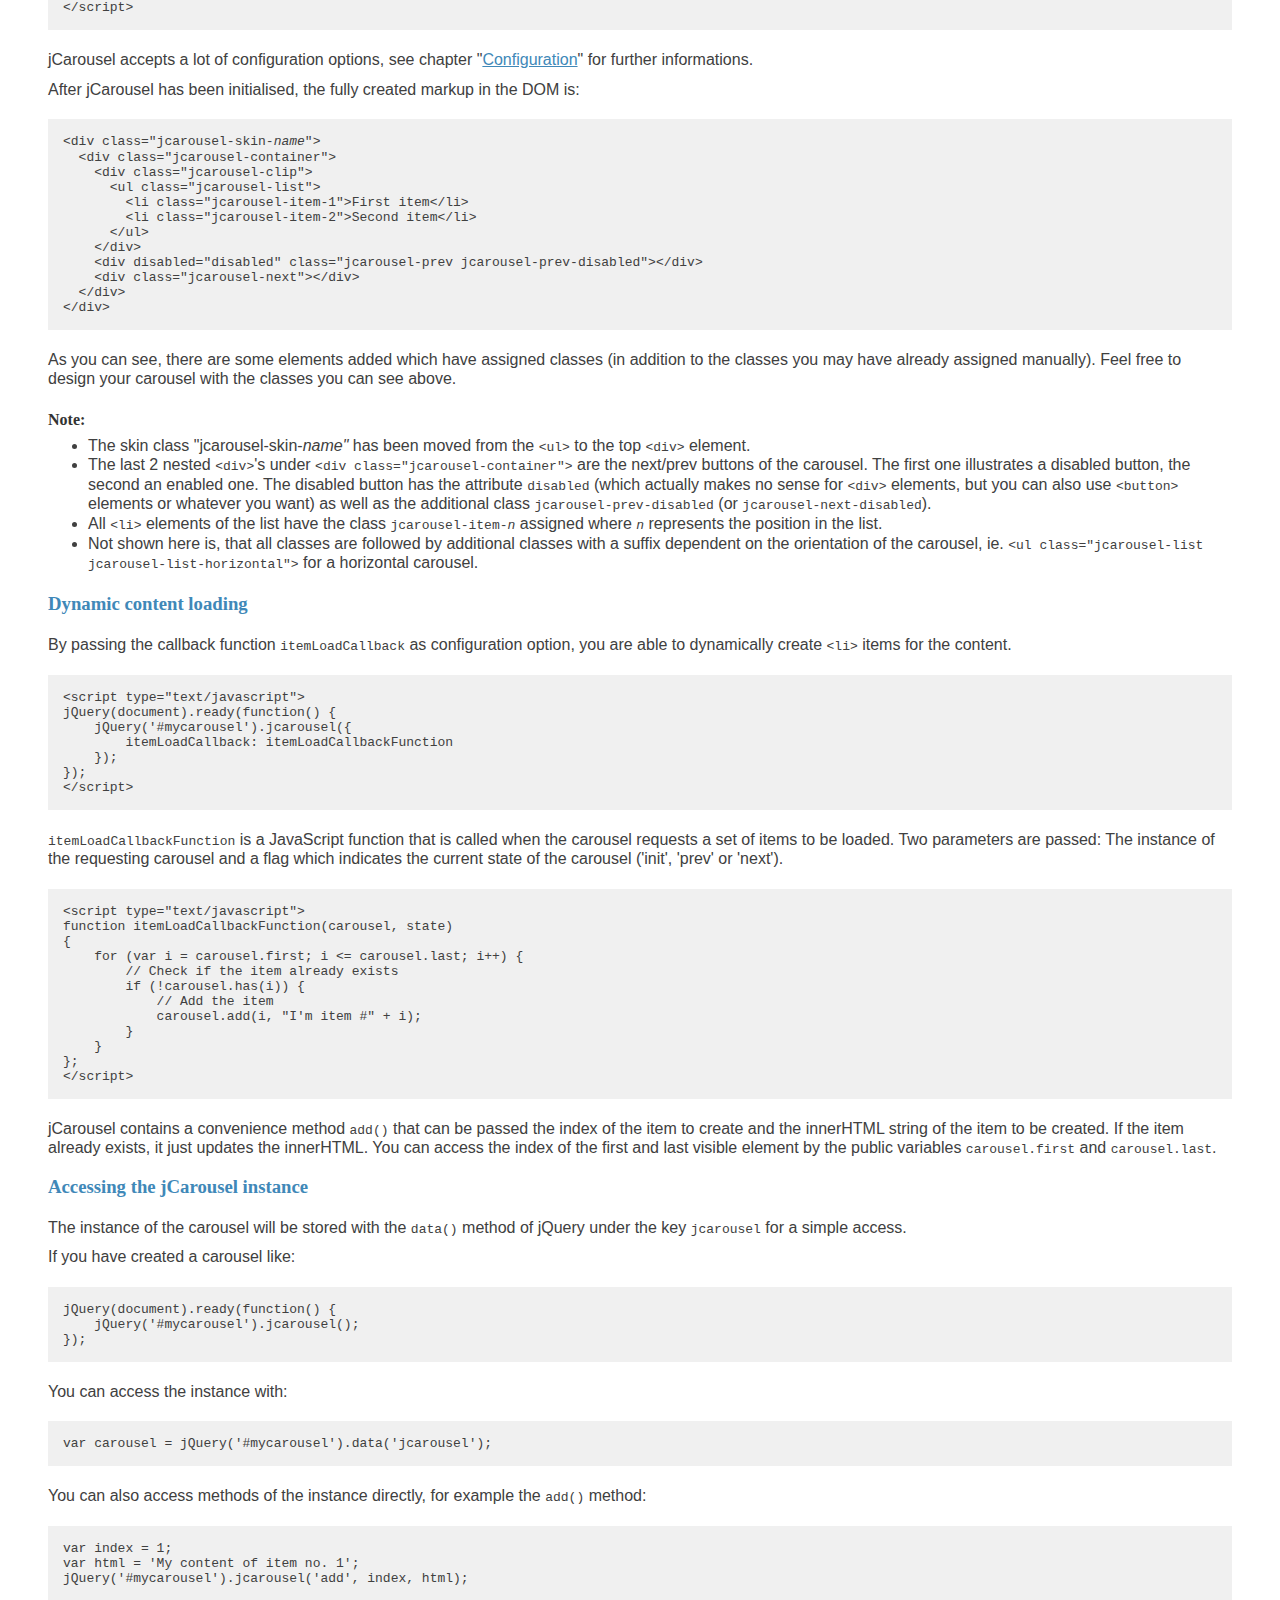
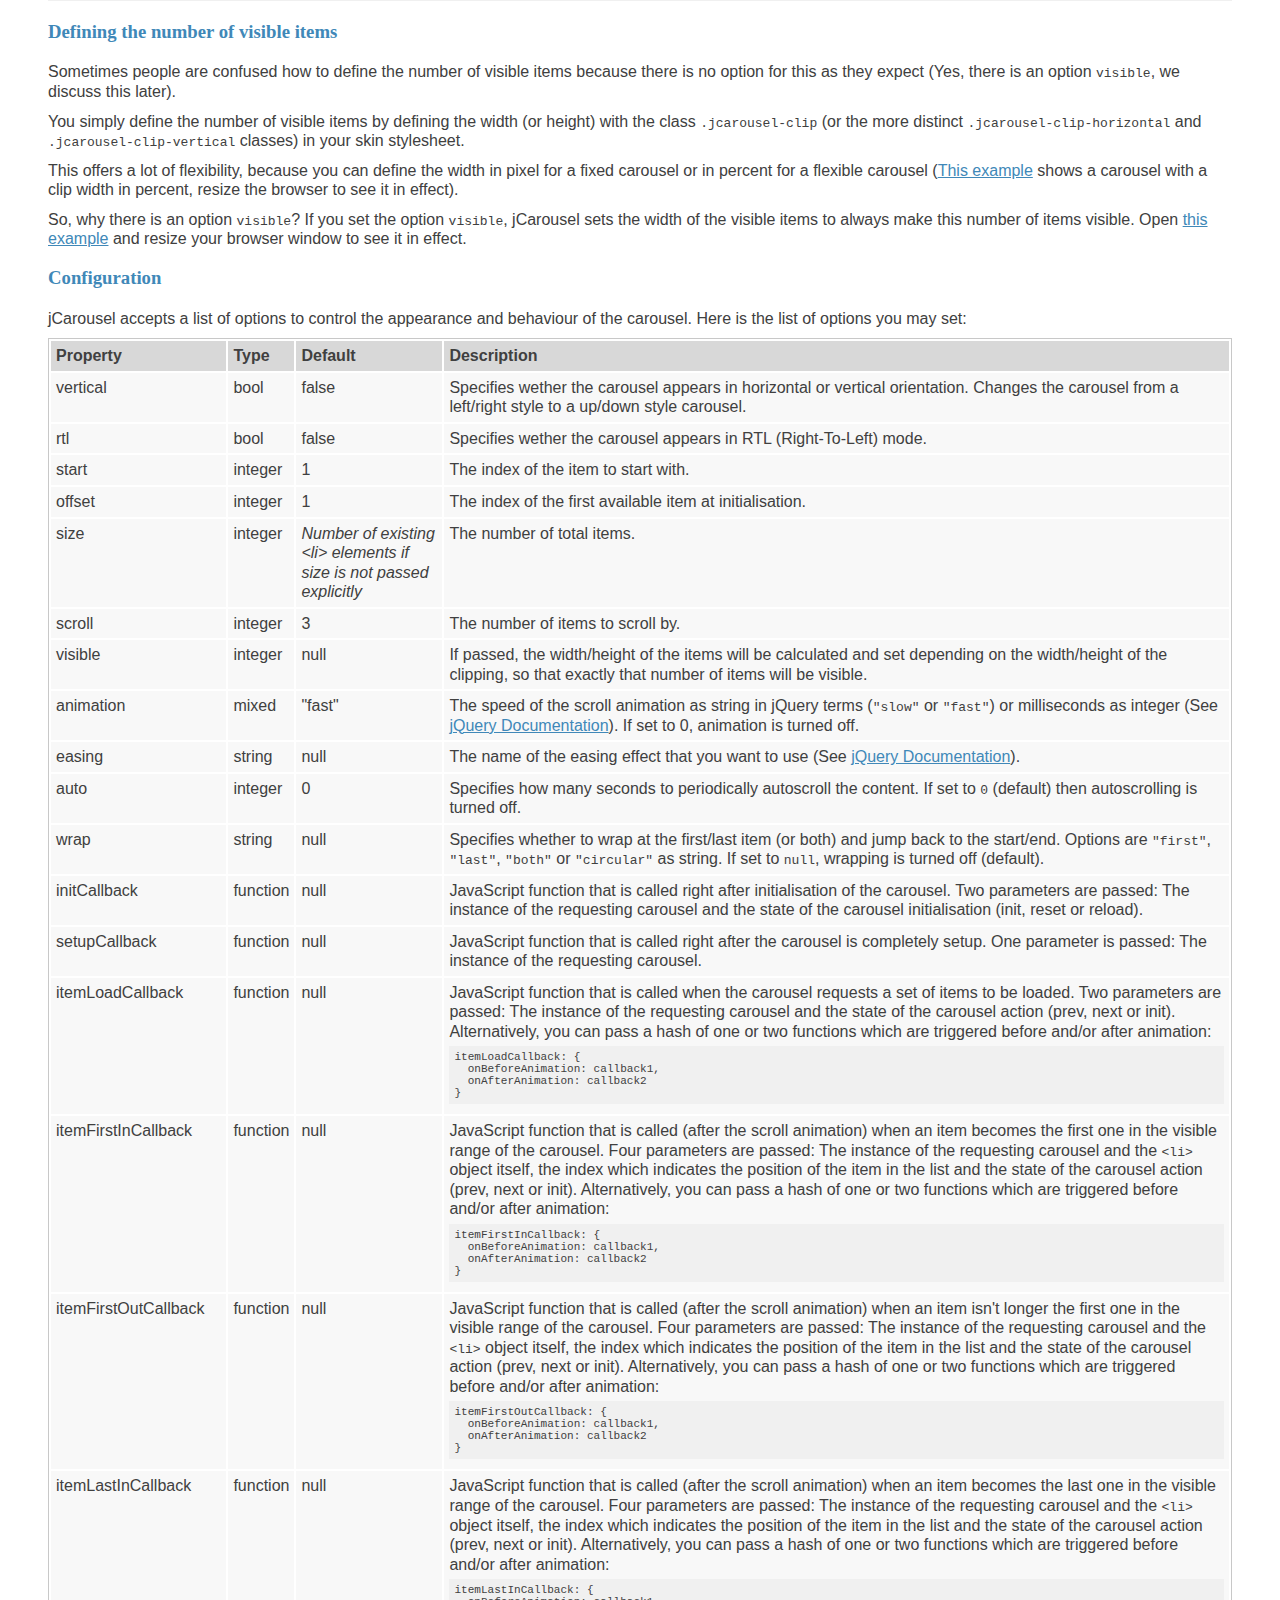
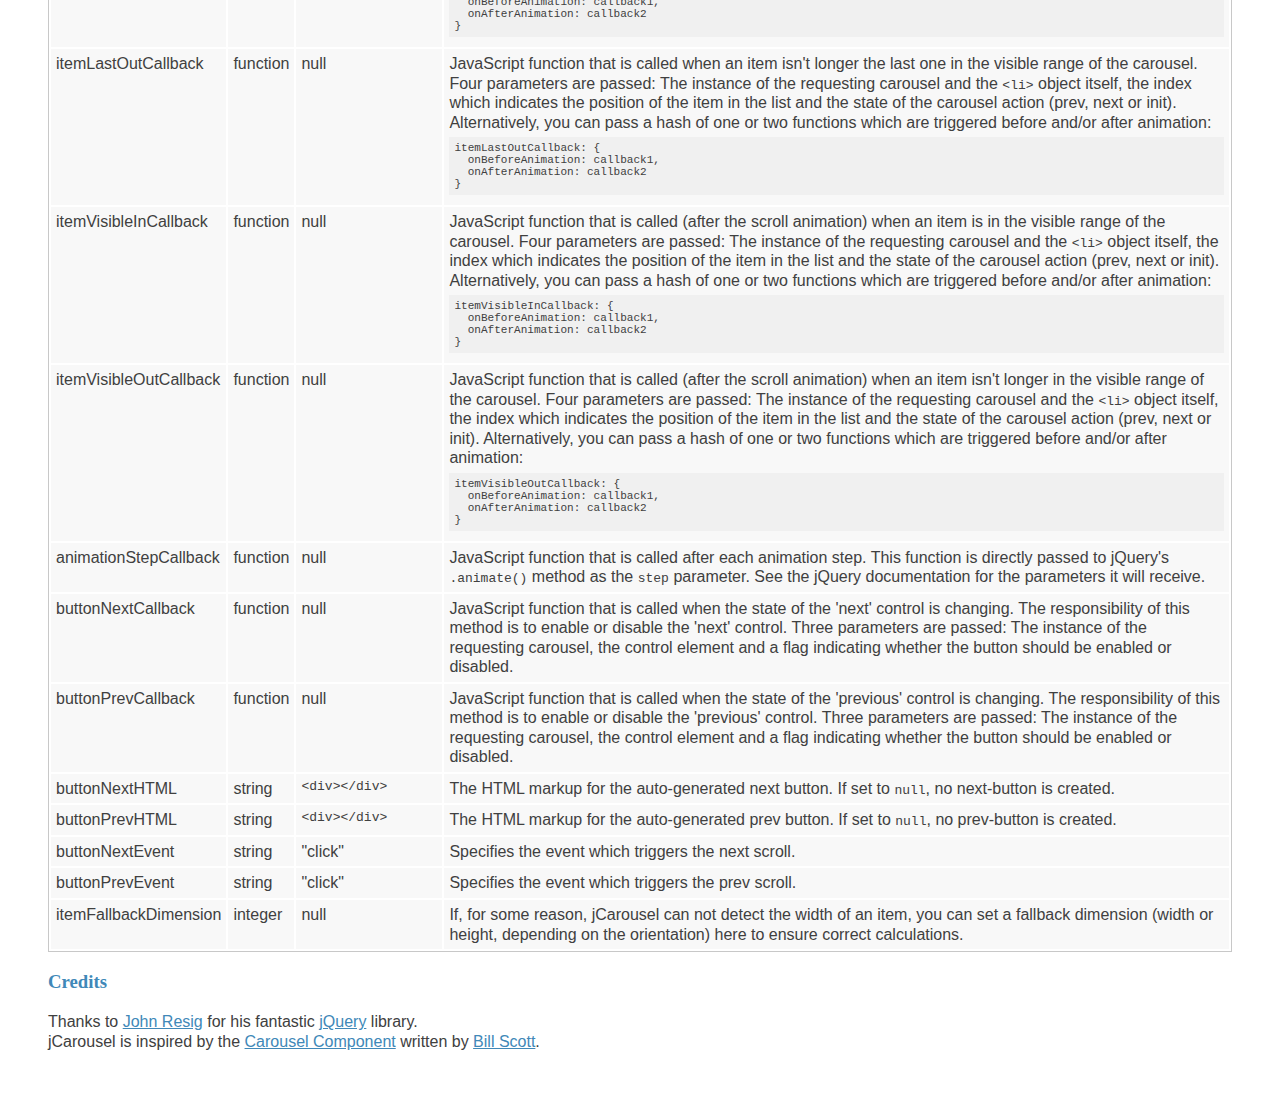
<file: src/community_csdt/community_csdt/static/js/jsor-jcarousel/index.html>
<!DOCTYPE html PUBLIC "-//W3C//DTD XHTML 1.0 Transitional//EN"
  "http://www.w3.org/TR/xhtml1/DTD/xhtml1-transitional.dtd">
<html xmlns="http://www.w3.org/1999/xhtml" xml:lang="en-us">
<head>
<title>jCarousel - Riding carousels with jQuery</title>
<meta http-equiv="Content-Type" content="text/html; charset=iso-8859-1">
<link href="style.css" rel="stylesheet" type="text/css">
</head>
<body>
<div id="wrap">
  <h1>jCarousel</h1>
  <h2>Riding carousels with jQuery</h2>
  <p><strong>Author:</strong> <a href="http://sorgalla.com">Jan Sorgalla</a><br />
    <strong>Version:</strong> 0.2.8 (<a href="changelog.html">Changelog</a>)<br />
    <strong>Download:</strong> <a href="http://sorgalla.com/projects/download.php?jcarousel">jcarousel.tar.gz</a> or <a href="http://sorgalla.com/projects/download-zip.php?jcarousel">jcarousel.zip</a><br />
    <strong>Source Code:</strong> <a href="http://github.com/jsor/jcarousel">http://github.com/jsor/jcarousel</a><br/>
    <strong>Bugtracker:</strong> <a href="http://github.com/jsor/jcarousel/issues">http://github.com/jsor/jcarousel/issues</a><br/>
    <strong>Licence:</strong> Dual licensed under the <a href="http://www.opensource.org/licenses/mit-license.php">MIT</a>
    and <a href="http://www.opensource.org/licenses/gpl-license.php">GPL</a> licenses.</p>

  <a name="Contents"></a>
  <h3>Contents</h3>
    <ol>
    <li><a href="#Introduction">Introduction</a></li>
    <li><a href="#Examples">Examples</a></li>
    <li><a href="#Getting-Started">Getting started</a></li>
    <li><a href="#Dynamic-Content-Loading">Dynamic content loading</a></li>
    <li><a href="#Accessing-The-Jcarousel-Instance">Accessing the jCarousel instance</a></li>
    <li><a href="#Defining-The-Number-Of-Visible-Items">Defining the number of visible items</a></li>
    <li><a href="#Configuration">Configuration</a></li>
    <li><a href="#Credits">Credits</a></li>
  </ol>

  <a name="Introduction"></a>
  <h3>Introduction</h3>
  <p>jCarousel is a <a href="http://jquery.com">jQuery</a> plugin for controlling
    a list of items in horizontal or vertical order. The items, which can be static
    HTML content or loaded with (or without) AJAX, can be scrolled back and forth
    (with or without animation).</p>

  <a name="Examples"></a>
    <h3>Examples</h3>
  <p>The following examples illustrate the possibilities of jCarousel:</p>
  <noscript>
  <p style="color:red">You need JavaScript enabled to see the carousel</p>
  </noscript>
  <ul>
    <li><strong>Static Examples</strong>
      <ul>
        <li><a href="examples/static_simple.html">Simple carousel</a></li>
        <li><a href="examples/static_vertical.html">Vertical carousel</a></li>
        <li><a href="examples/static_circular.html">Circular carousel</a></li>
        <li><a href="examples/static_auto.html">Carousel with autoscrolling</a></li>
        <li><a href="examples/static_callbacks.html">Carousel illustrating the
          callback functions</a></li>
        <li><a href="examples/static_controls.html">Carousel with external controls</a></li>
        <li><a href="examples/static_start.html">Carousel with custom start position</a></li>
        <li><a href="examples/static_multiple.html">Multiple carousels on one page</a></li>
      </ul>
    </li>
    <li><strong>Dynamic Examples</strong>
      <ul>
        <li><a href="examples/dynamic_javascript.html">Carousel with dynamic content
          loading via JavaScript</a></li>
        <li><a href="examples/dynamic_ajax.html">Carousel with dynamic content
          loading via Ajax</a></li>
        <li><a href="examples/dynamic_ajax_php.html">Carousel with dynamic content
          loading via Ajax from a PHP script</a></li>
        <li><a href="examples/dynamic_flickr_feed.html">Carousel with dynamic
          content loading via Ajax from the Flickr photo stream</a></li>
        <li><a href="examples/dynamic_flickr_api.html">Carousel with dynamic content
          loading via Ajax from the Flickr API</a></li>
      </ul>
    </li>
    <li><strong>Special Examples</strong>
      <ul>
        <li><a href="examples/special_textscroller.html">Using jCarousel as a
          Textscroller</a></li>
        <li><a href="examples/special_flexible.html">Flexible carousel</a></li>
        <li><a href="examples/special_thickbox.html">jCarousel and Thickbox 3</a></li>
        <li><a href="examples/special_easing.html">Carousel with custom animation
          effect</a></li>
      </ul>
    </li>
  </ul>

  <a name="Getting-Started"></a>
  <h3>Getting started</h3>
  <p>To use the jCarousel component, include the <a href="http://jquery.com">jQuery</a>
    library, the jCarousel source file and a jCarousel skin stylesheet file inside the <code>&lt;head&gt;</code> tag
    of your HTML document:</p>
  <pre>
&lt;script type=&quot;text/javascript&quot; src=&quot;/path/to/jquery-1.4.2.min.js&quot;&gt;&lt;/script&gt;
&lt;script type=&quot;text/javascript&quot; src=&quot;/path/to/lib/jquery.jcarousel.min.js&quot;&gt;&lt;/script&gt;
&lt;link rel=&quot;stylesheet&quot; type=&quot;text/css&quot; href=&quot;/path/to/skin/skin.css&quot; /&gt;
</pre>
  <p>The download package contains some example skin packages. Feel free to build your own skins based on it.</p>
	<p>jCarousel expects a very basic HTML markup structure inside your HTML document:</p>
  <pre>
&lt;ul id=&quot;mycarousel&quot; class=&quot;jcarousel-skin-<em>name</em>&quot;&gt
   &lt;!-- The content goes in here --&gt;
&lt;/ul&gt;
</pre>
  <p>jCarousel automatically wraps the required HTML markup around the list. The
    class attribute applies the jCarousel skin <em>&quot;name&quot;</em> to the
    carousel.</p>
    <p> To setup jCarousel, add the following code inside the <code>&lt;head&gt;</code>
    tag of your HTML document:</p>
    <pre>
&lt;script type=&quot;text/javascript&quot;&gt;
jQuery(document).ready(function() {
    jQuery('#mycarousel').jcarousel({
        // Configuration goes here
    });
});
&lt;/script&gt;
</pre>
    <p> jCarousel accepts a lot of configuration options, see chapter "<a href="#Configuration">Configuration</a>"
    for further informations.</p>
    <p>After jCarousel has been initialised, the fully created markup in
    the DOM is:</p>
    <pre>
&lt;div class=&quot;jcarousel-skin-<em>name</em>&quot;&gt;
  &lt;div class=&quot;jcarousel-container&quot;&gt;
    &lt;div class=&quot;jcarousel-clip&quot;&gt;
      &lt;ul class=&quot;jcarousel-list&quot;&gt;
        &lt;li class=&quot;jcarousel-item-1&quot;&gt;First item&lt;/li&gt;
        &lt;li class=&quot;jcarousel-item-2&quot;&gt;Second item&lt;/li&gt;
      &lt;/ul&gt;
    &lt;/div&gt;
    &lt;div disabled=&quot;disabled&quot; class=&quot;jcarousel-prev jcarousel-prev-disabled&quot;&gt;&lt;/div&gt;
    &lt;div class=&quot;jcarousel-next&quot;&gt;&lt;/div&gt;
  &lt;/div&gt;
&lt;/div&gt;
</pre>

  <p>As you can see, there are some elements added which have assigned classes
    (in addition to the classes you may have already assigned manually). Feel
    free to design your carousel with the classes you can see above.</p>
    <h4>Note:</h4>
  <ul>
    <li>The skin class &quot;jcarousel-skin-<em>name&quot;</em> has been moved
      from the <code>&lt;ul&gt;</code> to the top <code>&lt;div&gt;</code> element.</li>
    <li>The last 2 nested <code>&lt;div&gt;</code>'s under <code>&lt;div class=&quot;jcarousel-container&quot;&gt;</code>
        are the next/prev buttons of the carousel. The first one illustrates a disabled button, the second an enabled one. The disabled
        button has the attribute
      <code>disabled</code> (which actually makes no sense for <code>&lt;div&gt;</code>
      elements, but you can also use <code>&lt;button&gt;</code> elements or
      whatever  you want) as well as the additional class <code>jcarousel-prev-disabled</code>
      (or <code>jcarousel-next-disabled</code>).</li>
    <li>All <code>&lt;li&gt;</code> elements of the list have the class <code></code><code>jcarousel-item-<em>n</em></code>
      assigned where <code><em>n</em></code> represents the position in the list.</li>
    <li>Not shown here is, that all classes are followed by additional classes with a suffix
      dependent on the orientation of the carousel, ie. <code>&lt;ul class=&quot;jcarousel-list
      jcarousel-list-horizontal&quot;&gt;</code> for a horizontal carousel.</li>
  </ul>

  <a name="Dynamic-Content-Loading"></a>
  <h3>Dynamic content loading</h3>
  <p>By passing the callback function <code>itemLoadCallback</code> as configuration
    option, you are able to dynamically create <code>&lt;li&gt;</code> items for the content.</p>
  <pre>
&lt;script type=&quot;text/javascript&quot;&gt;
jQuery(document).ready(function() {
    jQuery('#mycarousel').jcarousel({
        itemLoadCallback: itemLoadCallbackFunction
    });
});
&lt;/script&gt;</pre>
  <p><code>itemLoadCallbackFunction</code> is a JavaScript function that is called
    when the carousel requests a set of items to be loaded. Two parameters are
    passed: The instance of the requesting carousel and a flag which indicates
    the current state of the carousel ('init', 'prev' or 'next').</p>
    <pre>
&lt;script type=&quot;text/javascript&quot;&gt;
function itemLoadCallbackFunction(carousel, state)
{
    for (var i = carousel.first; i &lt;= carousel.last; i++) {
        // Check if the item already exists
        if (!carousel.has(i)) {
            // Add the item
            carousel.add(i, &quot;I'm item #&quot; + i);
        }
    }
};
&lt;/script&gt;</pre>
    <p>jCarousel contains a convenience method <code>add()</code> that can be
      passed the index of the item to create and the innerHTML string of the
      item to be
      created. If the item already exists, it just updates the innerHTML. You can
      access the index of the first and last visible element by the public variables <code>carousel.first</code> and <code>carousel.last</code>.
    </p>

    <a name="Accessing-The-Jcarousel-Instance"></a>
    <h3>Accessing the jCarousel instance</h3>
    <p>The instance of the carousel will be stored with the <code>data()</code> method of jQuery under the key <code>jcarousel</code> for a simple access.</p>
    <p>If you have created a carousel like:</p>
    <pre>
jQuery(document).ready(function() {
    jQuery('#mycarousel').jcarousel();
});</pre>
    <p>You can access the instance with:</p>
    <pre>
var carousel = jQuery('#mycarousel').data('jcarousel');</pre>
    <p>You can also access methods of the instance directly, for example the <code>add()</code> method:
    <pre>
var index = 1;
var html = 'My content of item no. 1';
jQuery('#mycarousel').jcarousel('add', index, html);</pre>

    <a name="Defining-The-Number-Of-Visible-Items"></a>
    <h3>Defining the number of visible items</h3>

    <p>Sometimes people are confused how to define the number of visible items because there is no option for this as they expect (Yes, there is an option <code>visible</code>, we discuss this later).</p>
    <p>You simply define the number of visible items by defining the width (or height) with the class <code>.jcarousel-clip</code> (or the more distinct <code>.jcarousel-clip-horizontal</code> and <code>.jcarousel-clip-vertical</code> classes) in your skin stylesheet.</p>
    <p>This offers a lot of flexibility, because you can define the width in pixel for a fixed carousel or in percent for a flexible carousel (<a href="examples/static_callbacks.html">This example</a> shows a carousel with a clip width in percent, resize the browser to see it in effect).</p>
    <p>So, why there is an option <code>visible</code>? If you set the option <code>visible</code>, jCarousel sets the width of the visible items to always make this number of items visible. Open <a href="examples/special_flexible.html">this example</a> and resize your browser window to see it in effect.</p>

    <a name="Configuration"></a>
    <h3>Configuration</h3>
  <p> jCarousel accepts a list of options to control the appearance and behaviour
    of the carousel. Here is the list of options you may set: </p>
  <table>
    <thead>
      <tr>
        <th>Property</th>
        <th>Type</th>
        <th>Default</th>
        <th>Description</th>
      </tr>
      <tr>
        <td>vertical</td>
        <td>bool</td>
        <td>false</td>
        <td>Specifies wether the carousel appears in horizontal or vertical orientation.
          Changes the carousel from a left/right style to a up/down style carousel.</td>
      </tr>
      <tr>
        <td>rtl</td>
        <td>bool</td>
        <td>false</td>
        <td>Specifies wether the carousel appears in RTL (Right-To-Left) mode.</td>
      </tr>
      <tr>
        <td>start</td>
        <td>integer</td>
        <td>1</td>
        <td>The index of the item to start with.</td>
      </tr>
      <tr>
        <td>offset</td>
        <td>integer</td>
        <td>1</td>
        <td>The index of the first available item at initialisation.</td>
      </tr>
    </thead>
    <tbody>
      <tr>
        <td>size</td>
        <td>integer</td>
        <td><em>Number of existing &lt;li&gt; elements if size is not passed explicitly</em></td>
        <td>The number of total items.</td>
      </tr>
      <tr>
        <td>scroll</td>
        <td>integer</td>
        <td>3</td>
        <td>The number of items to scroll by.</td>
      </tr>
      <tr>
        <td>visible</td>
        <td>integer</td>
        <td>null</td>
        <td>If passed, the width/height of the items will be calculated and set
          depending on the width/height of the clipping, so that exactly that
          number of items will be visible.</td>
      </tr>
      <tr>
        <td>animation</td>
        <td>mixed</td>
        <td>&quot;fast&quot;</td>
        <td>The speed of the scroll animation as string in jQuery terms (<code>&quot;slow&quot;</code>
          or <code>&quot;fast&quot;</code>) or milliseconds as integer
           (See <a href="http://docs.jquery.com/effects/animate">jQuery Documentation</a>).
            If set to 0, animation is turned off.</td>
      </tr>
      <tr>
        <td>easing</td>
        <td>string</td>
        <td>null</td>
        <td>The name of the easing effect that you want to use (See <a href="http://docs.jquery.com/effects/animate">jQuery
          Documentation</a>).</td>
      </tr>
      <tr>
        <td>auto</td>
        <td>integer</td>
        <td>0</td>
        <td>Specifies how many seconds to periodically autoscroll the content.
          If set to <code>0</code> (default) then autoscrolling is turned off.
        </td>
      </tr>
      <tr>
        <td>wrap</td>
        <td>string</td>
        <td>null</td>
        <td>Specifies whether to wrap at the first/last item (or both) and jump
          back to the start/end. Options are <code>&quot;first&quot;</code>, <code>&quot;last&quot;</code>,
          <code>&quot;both&quot;</code> or <code>&quot;circular&quot;</code> as string. If set to <code>null</code>,
          wrapping is turned off (default).</td>
      </tr>
      <tr>
        <td>initCallback</td>
        <td>function</td>
        <td>null</td>
        <td>JavaScript function that is called right after initialisation of the
          carousel. Two parameters are passed: The instance of the requesting
          carousel and the state of the carousel initialisation (init, reset or
          reload).</td>
      </tr>
      <tr>
        <td>setupCallback</td>
        <td>function</td>
        <td>null</td>
        <td>JavaScript function that is called right after the carousel is completely setup.
          One parameter is passed: The instance of the requesting carousel.</td>
      </tr>
      <tr>
        <td>itemLoadCallback</td>
        <td>function</td>
        <td>null</td>
        <td>JavaScript function that is called when the carousel requests a set
          of items to be loaded. Two parameters are passed: The instance of the
          requesting carousel and the state of the carousel action (prev, next
          or init). Alternatively, you can pass a hash of one or two functions
          which are triggered before and/or after animation:
          <pre>
itemLoadCallback: {
  onBeforeAnimation: callback1,
  onAfterAnimation: callback2
}</pre> </td>
      </tr>
      <tr>
        <td>itemFirstInCallback </td>
        <td>function</td>
        <td>null</td>
        <td>JavaScript function that is called (after the scroll animation) when
          an item becomes the first one in the visible range of the carousel.
          Four parameters are passed: The instance of the requesting carousel
          and the <code>&lt;li&gt;</code> object itself, the index which indicates
          the position of the item in the list and the state of the carousel action
          (prev, next or init). Alternatively, you can pass a hash of one or two
          functions which are triggered before and/or after animation:
          <pre>
itemFirstInCallback: {
  onBeforeAnimation: callback1,
  onAfterAnimation: callback2
}</pre> </td>
      </tr>
      <tr>
        <td>itemFirstOutCallback</td>
        <td>function</td>
        <td>null</td>
        <td>JavaScript function that is called (after the scroll animation) when
          an item isn't longer the first one in the visible range of the carousel.
          Four parameters are passed: The instance of the requesting carousel
          and the <code>&lt;li&gt;</code> object itself, the index which indicates
          the position of the item in the list and the state of the carousel action
          (prev, next or init). Alternatively, you can pass a hash of one or two
          functions which are triggered before and/or after animation:
          <pre>
itemFirstOutCallback: {
  onBeforeAnimation: callback1,
  onAfterAnimation: callback2
}</pre> </td>
      </tr>
      <tr>
        <td>itemLastInCallback</td>
        <td>function</td>
        <td>null</td>
        <td>JavaScript function that is called (after the scroll animation) when
          an item becomes the last one in the visible range of the carousel. Four
          parameters are passed: The instance of the requesting carousel and the
          <code>&lt;li&gt;</code> object itself, the index which indicates the
          position of the item in the list and the state of the carousel action
          (prev, next or init). Alternatively, you can pass a hash of one or two
          functions which are triggered before and/or after animation:
          <pre>
itemLastInCallback: {
  onBeforeAnimation: callback1,
  onAfterAnimation: callback2
}</pre> </td>
      </tr>
      <tr>
        <td>itemLastOutCallback</td>
        <td>function</td>
        <td>null</td>
        <td>JavaScript function that is called when an item isn't longer the last
          one in the visible range of the carousel. Four parameters are passed:
          The instance of the requesting carousel and the <code>&lt;li&gt;</code>
          object itself, the index which indicates the position of the item in
          the list and the state of the carousel action (prev, next or init).
          Alternatively, you can pass a hash of one or two functions which are
          triggered before and/or after animation:
          <pre>
itemLastOutCallback: {
  onBeforeAnimation: callback1,
  onAfterAnimation: callback2
}</pre> </td>
      </tr>
      <tr>
        <td>itemVisibleInCallback</td>
        <td>function</td>
        <td>null</td>
        <td>JavaScript function that is called (after the scroll animation) when
          an item is in the visible range of the carousel. Four parameters are
          passed: The instance of the requesting carousel and the <code>&lt;li&gt;</code>
          object itself, the index which indicates the position of the item in
          the list and the state of the carousel action (prev, next or init).
          Alternatively, you can pass a hash of one or two functions which are
          triggered before and/or after animation:
          <pre>
itemVisibleInCallback: {
  onBeforeAnimation: callback1,
  onAfterAnimation: callback2
}</pre> </td>
      </tr>
      <tr>
        <td>itemVisibleOutCallback</td>
        <td>function</td>
        <td>null</td>
        <td>JavaScript function that is called (after the scroll animation) when
          an item isn't longer in the visible range of the carousel. Four parameters
          are passed: The instance of the requesting carousel and the <code>&lt;li&gt;</code>
          object itself, the index which indicates the position of the item in
          the list and the state of the carousel action (prev, next or init).
          Alternatively, you can pass a hash of one or two functions which are
          triggered before and/or after animation:
          <pre>
itemVisibleOutCallback: {
  onBeforeAnimation: callback1,
  onAfterAnimation: callback2
}</pre> </td>
      </tr>
      <tr>
        <td>animationStepCallback</td>
        <td>function</td>
        <td>null</td>
        <td>JavaScript function that is called after each animation step. This
          function is directly passed to jQuery's <code>.animate()</code> method
          as the <code>step</code> parameter. See the jQuery documentation for the
          parameters it will receive.</td>
      </tr>
      <tr>
        <td>buttonNextCallback</td>
        <td>function</td>
        <td>null</td>
        <td>JavaScript function that is called when the state of the 'next' control
          is changing. The responsibility of this method is to enable or disable
          the 'next' control. Three parameters are passed: The instance of the
          requesting carousel, the control element and a flag indicating whether
          the button should be enabled or disabled.</td>
      </tr>
      <tr>
        <td>buttonPrevCallback</td>
        <td>function</td>
        <td>null</td>
        <td>JavaScript function that is called when the state of the 'previous'
          control is changing. The responsibility of this method is to enable
          or disable the 'previous' control. Three parameters are passed: The
          instance of the requesting carousel, the control element and a flag
          indicating whether the button should be enabled or disabled.</td>
      </tr>
      <tr>
        <td>buttonNextHTML</td>
        <td>string</td>
        <td><code>&lt;div&gt;&lt;/div&gt;</code></td>
        <td>The HTML markup for the auto-generated next button. If set to <code>null</code>,
          no next-button is created.</td>
      </tr>
      <tr>
        <td>buttonPrevHTML</td>
        <td>string</td>
        <td><code>&lt;div&gt;&lt;/div&gt;</code></td>
        <td>The HTML markup for the auto-generated prev button. If set to <code>null</code>,
          no prev-button is created.</td>
      </tr>
      <tr>
        <td>buttonNextEvent</td>
        <td>string</td>
        <td>&quot;click&quot;</td>
        <td>Specifies the event which triggers the next scroll.</td>
      </tr>
      <tr>
        <td>buttonPrevEvent</td>
        <td>string</td>
        <td>&quot;click&quot;</td>
        <td>Specifies the event which triggers the prev scroll.</td>
      </tr>
      <tr>
        <td>itemFallbackDimension</td>
        <td>integer</td>
        <td>null</td>
        <td>If, for some reason, jCarousel can not detect the width of an item, you can set a fallback dimension (width or height, depending on the orientation) here to ensure correct calculations.</td>
      </tr>
    </tbody>
  </table>

  <a name="Credits"></a>
  <h3>Credits</h3>
  <p>Thanks to <a href="http://ejohn.org">John Resig</a> for his fantastic <a href="http://jquery.com">jQuery</a>
    library. <br>
    jCarousel is inspired by the <a href="http://billwscott.com/carousel/">Carousel
    Component</a> written by <a href="http://looksgoodworkswell.com">Bill Scott</a>.</p>
</div>
</body>
</html>
</file>
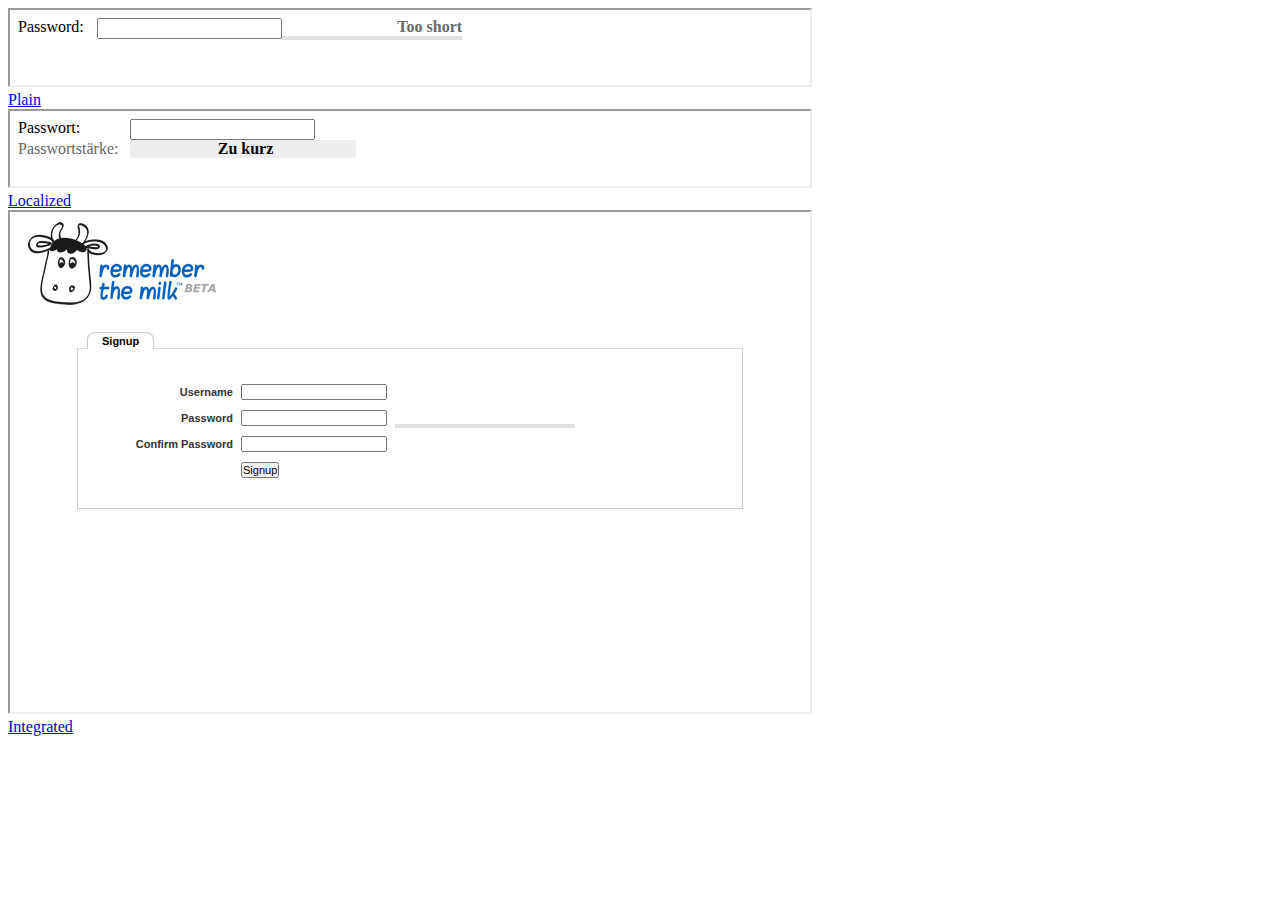
<file: src/community_csdt/community_csdt/static/js/jquery-validate.password/demo/index.html>
<!DOCTYPE html>
<html>
<head>
	
<meta http-equiv="Content-Type" content="text/html; charset=UTF-8" />
<title>jQuery Validation Plugin Password Extension demo</title>

<style>
	iframe { width: 800px; height: 75px; }
	iframe.milk { height: 500px; }
	a { display: block; }
</style>

</head>

<body>
	
	<iframe src="plain.html"></iframe>
	<a href="plain.html">Plain</a>
	<iframe src="localized.html"></iframe>
	<a href="localized.html">Localized</a>
	<iframe src="milk.html" class="milk"></iframe>
	<a href="milk.html">Integrated</a>

</body>
</html>
</file>
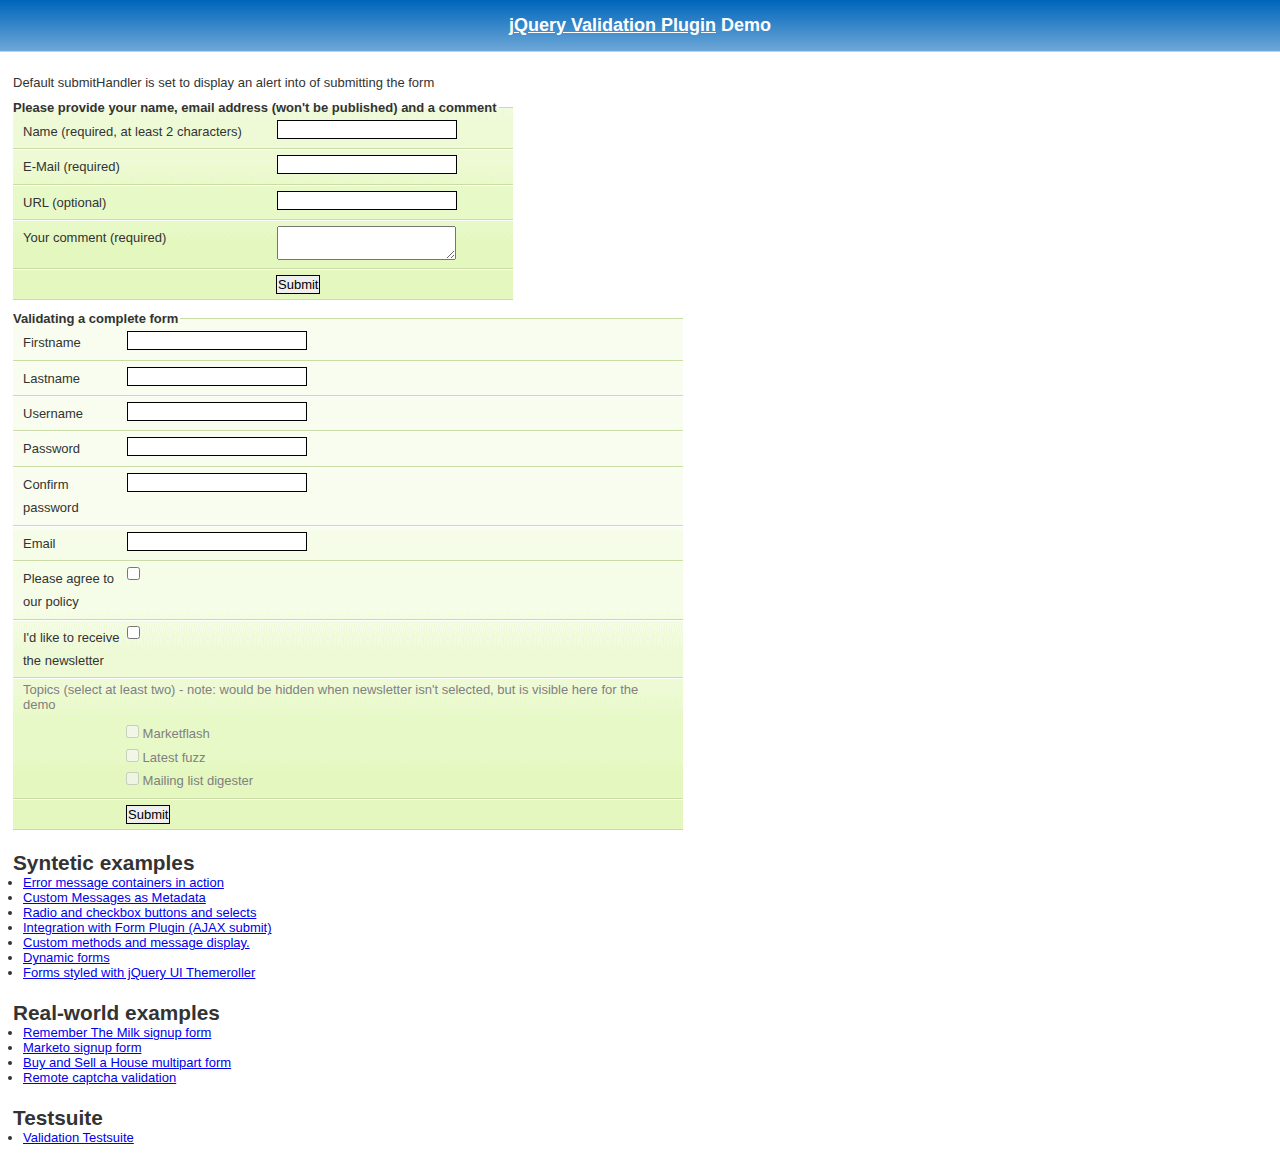
<file: src/community_csdt/community_csdt/static/js/jquery-validation-1.8.1/demo/index.html>
<!DOCTYPE html PUBLIC "-//W3C//DTD XHTML 1.0 Transitional//EN" "http://www.w3.org/TR/xhtml1/DTD/xhtml1-transitional.dtd">
<html xmlns="http://www.w3.org/1999/xhtml">
<head>
<meta http-equiv="Content-Type" content="text/html; charset=ISO-8859-1" />
<title>jQuery validation plug-in - main demo</title>

<link rel="stylesheet" type="text/css" media="screen" href="css/screen.css" />

<script src="../lib/jquery.js" type="text/javascript"></script>
<script src="../jquery.validate.js" type="text/javascript"></script>

<script type="text/javascript">
$.validator.setDefaults({
	submitHandler: function() { alert("submitted!"); }
});

$().ready(function() {
	// validate the comment form when it is submitted
	$("#commentForm").validate();
	
	// validate signup form on keyup and submit
	$("#signupForm").validate({
		rules: {
			firstname: "required",
			lastname: "required",
			username: {
				required: true,
				minlength: 2
			},
			password: {
				required: true,
				minlength: 5
			},
			confirm_password: {
				required: true,
				minlength: 5,
				equalTo: "#password"
			},
			email: {
				required: true,
				email: true
			},
			topic: {
				required: "#newsletter:checked",
				minlength: 2
			},
			agree: "required"
		},
		messages: {
			firstname: "Please enter your firstname",
			lastname: "Please enter your lastname",
			username: {
				required: "Please enter a username",
				minlength: "Your username must consist of at least 2 characters"
			},
			password: {
				required: "Please provide a password",
				minlength: "Your password must be at least 5 characters long"
			},
			confirm_password: {
				required: "Please provide a password",
				minlength: "Your password must be at least 5 characters long",
				equalTo: "Please enter the same password as above"
			},
			email: "Please enter a valid email address",
			agree: "Please accept our policy"
		}
	});
	
	// propose username by combining first- and lastname
	$("#username").focus(function() {
		var firstname = $("#firstname").val();
		var lastname = $("#lastname").val();
		if(firstname && lastname && !this.value) {
			this.value = firstname + "." + lastname;
		}
	});
	
	//code to hide topic selection, disable for demo
	var newsletter = $("#newsletter");
	// newsletter topics are optional, hide at first
	var inital = newsletter.is(":checked");
	var topics = $("#newsletter_topics")[inital ? "removeClass" : "addClass"]("gray");
	var topicInputs = topics.find("input").attr("disabled", !inital);
	// show when newsletter is checked
	newsletter.click(function() {
		topics[this.checked ? "removeClass" : "addClass"]("gray");
		topicInputs.attr("disabled", !this.checked);
	});
});
</script>

<style type="text/css">
#commentForm { width: 500px; }
#commentForm label { width: 250px; }
#commentForm label.error, #commentForm input.submit { margin-left: 253px; }
#signupForm { width: 670px; }
#signupForm label.error {
	margin-left: 10px;
	width: auto;
	display: inline;
}
#newsletter_topics label.error {
	display: none;
	margin-left: 103px;
}
</style>

</head>
<body>

<h1 id="banner"><a href="http://bassistance.de/jquery-plugins/jquery-plugin-validation/">jQuery Validation Plugin</a> Demo</h1>
<div id="main">

<p>Default submitHandler is set to display an alert into of submitting the form</p>

<form class="cmxform" id="commentForm" method="get" action="">
	<fieldset>
		<legend>Please provide your name, email address (won't be published) and a comment</legend>
		<p>
			<label for="cname">Name (required, at least 2 characters)</label>
			<input id="cname" name="name" class="required" minlength="2" />
		<p>
			<label for="cemail">E-Mail (required)</label>
			<input id="cemail" name="email" class="required email" />
		</p>
		<p>
			<label for="curl">URL (optional)</label>
			<input id="curl" name="url" class="url" value="" />
		</p>
		<p>
			<label for="ccomment">Your comment (required)</label>
			<textarea id="ccomment" name="comment" class="required"></textarea>
		</p>
		<p>
			<input class="submit" type="submit" value="Submit"/>
		</p>
	</fieldset>
</form>

<form class="cmxform" id="signupForm" method="get" action="">
	<fieldset>
		<legend>Validating a complete form</legend>
		<p>
			<label for="firstname">Firstname</label>
			<input id="firstname" name="firstname" />
		</p>
		<p>
			<label for="lastname">Lastname</label>
			<input id="lastname" name="lastname" />
		</p>
		<p>
			<label for="username">Username</label>
			<input id="username" name="username" />
		</p>
		<p>
			<label for="password">Password</label>
			<input id="password" name="password" type="password" />
		</p>
		<p>
			<label for="confirm_password">Confirm password</label>
			<input id="confirm_password" name="confirm_password" type="password" />
		</p>
		<p>
			<label for="email">Email</label>
			<input id="email" name="email" />
		</p>
		<p>
			<label for="agree">Please agree to our policy</label>
			<input type="checkbox" class="checkbox" id="agree" name="agree" />
		</p>
		<p>
			<label for="newsletter">I'd like to receive the newsletter</label>
			<input type="checkbox" class="checkbox" id="newsletter" name="newsletter" />
		</p>
		<fieldset id="newsletter_topics">
			<legend>Topics (select at least two) - note: would be hidden when newsletter isn't selected, but is visible here for the demo</legend>
			<label for="topic_marketflash">
				<input type="checkbox" id="topic_marketflash" value="marketflash" name="topic" />
				Marketflash
			</label>
			<label for="topic_fuzz">
				<input type="checkbox" id="topic_fuzz" value="fuzz" name="topic" />
				Latest fuzz
			</label>
			<label for="topic_digester">
				<input type="checkbox" id="topic_digester" value="digester" name="topic" />
				Mailing list digester
			</label>
			<label for="topic" class="error">Please select at least two topics you'd like to receive.</label>
		</fieldset>
		<p>
			<input class="submit" type="submit" value="Submit"/>
		</p>
	</fieldset>
</form>

<h3>Syntetic examples</h3>
<ul>
	<li><a href="errorcontainer-demo.html">Error message containers in action</a></li>
	<li><a href="custom-messages-metadata-demo.html">Custom Messages as Metadata</a></li>
	<li><a href="radio-checkbox-select-demo.html">Radio and checkbox buttons and selects</a></li>
	<li><a href="ajaxSubmit-intergration-demo.html">Integration with Form Plugin (AJAX submit)</a></li>
	<li><a href="custom-methods-demo.html">Custom methods and message display.</a></li>
	<li><a href="dynamic-totals.html">Dynamic forms</a></li>
	<li><a href="themerollered.html">Forms styled with jQuery UI Themeroller</a></li>
</ul>
<h3>Real-world examples</h3>
<ul>
	<li><a href="milk/">Remember The Milk signup form</a></li>
	<li><a href="marketo/">Marketo signup form</a></li>
	<li><a href="multipart/">Buy and Sell a House multipart form</a></li>
	<li><a href="captcha/">Remote captcha validation</a></li>
</ul>

<h3>Testsuite</h3>
<ul>
	<li><a href="../test/">Validation Testsuite</a></li>
</ul>	

</div>

<script src="http://www.google-analytics.com/urchin.js" type="text/javascript">
</script>
<script type="text/javascript">
_uacct = "UA-2623402-1";
urchinTracker();
</script>
</body>
</html>
</file>
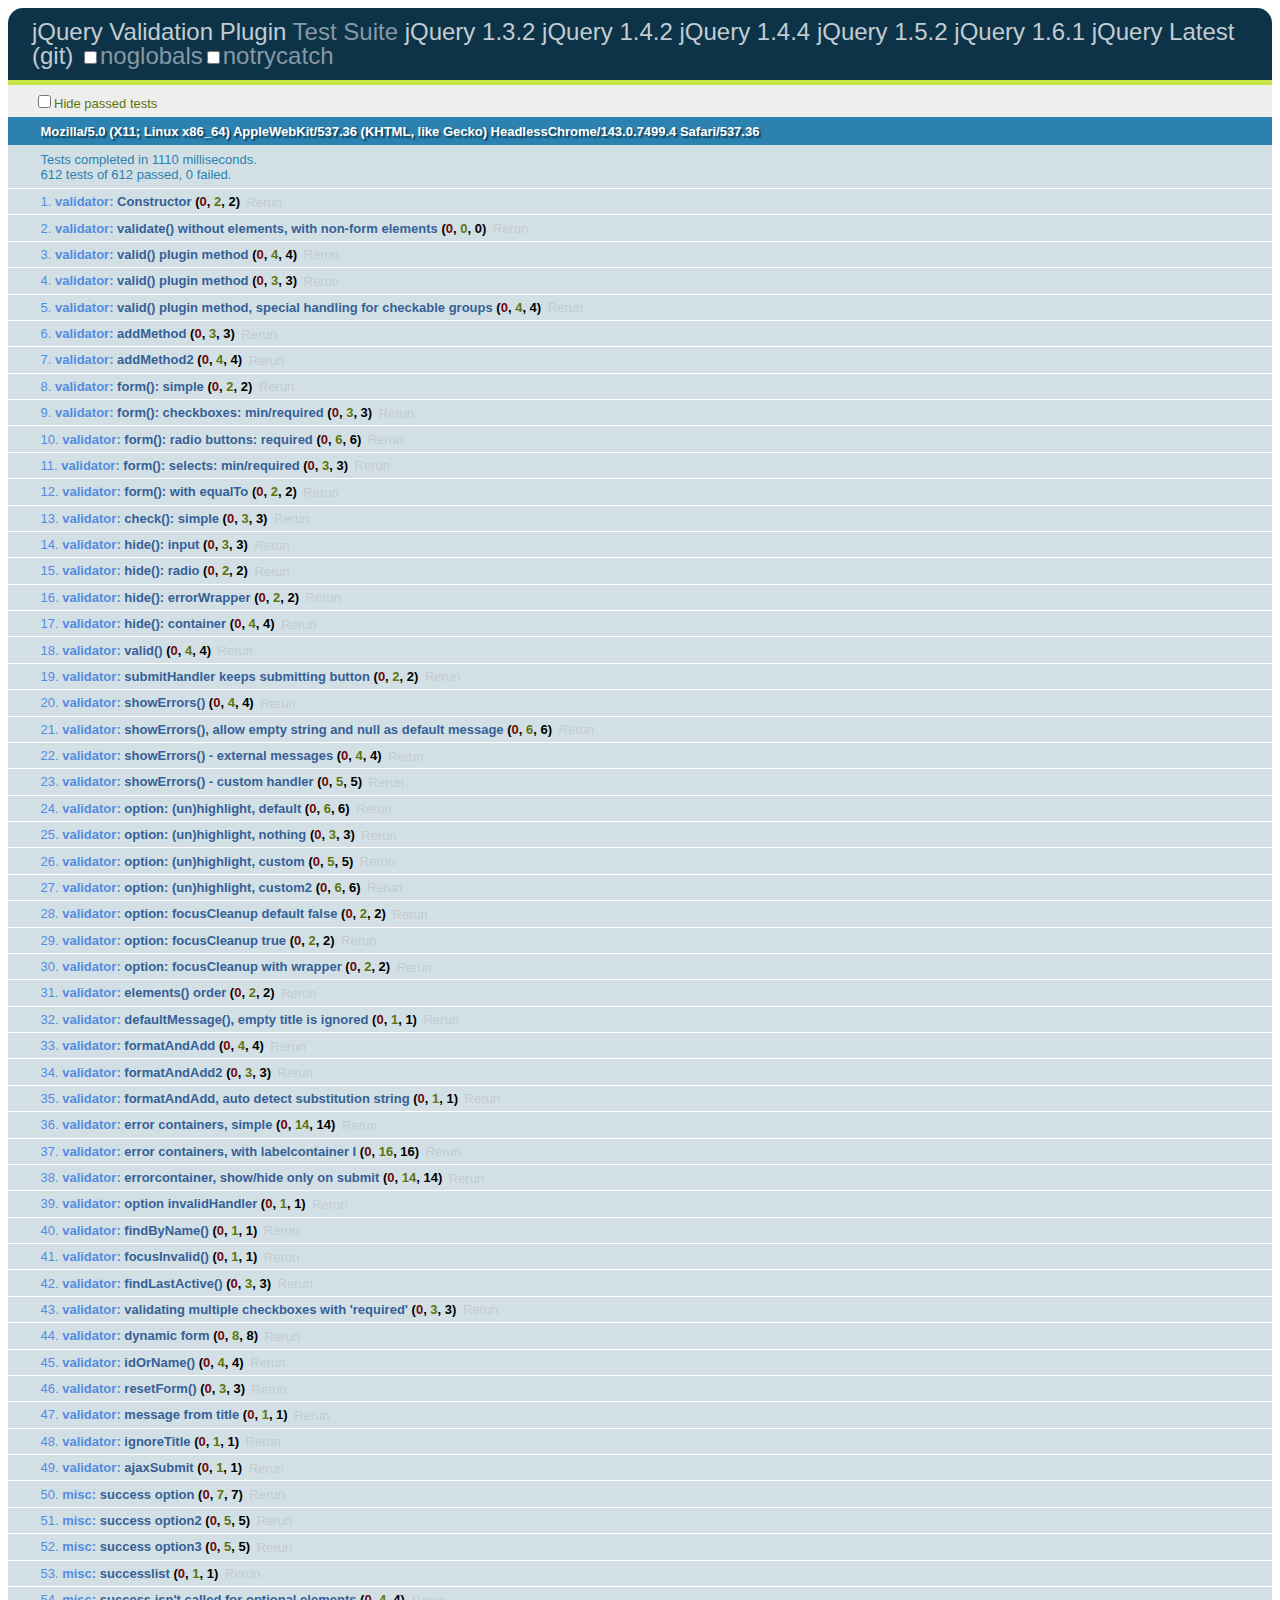
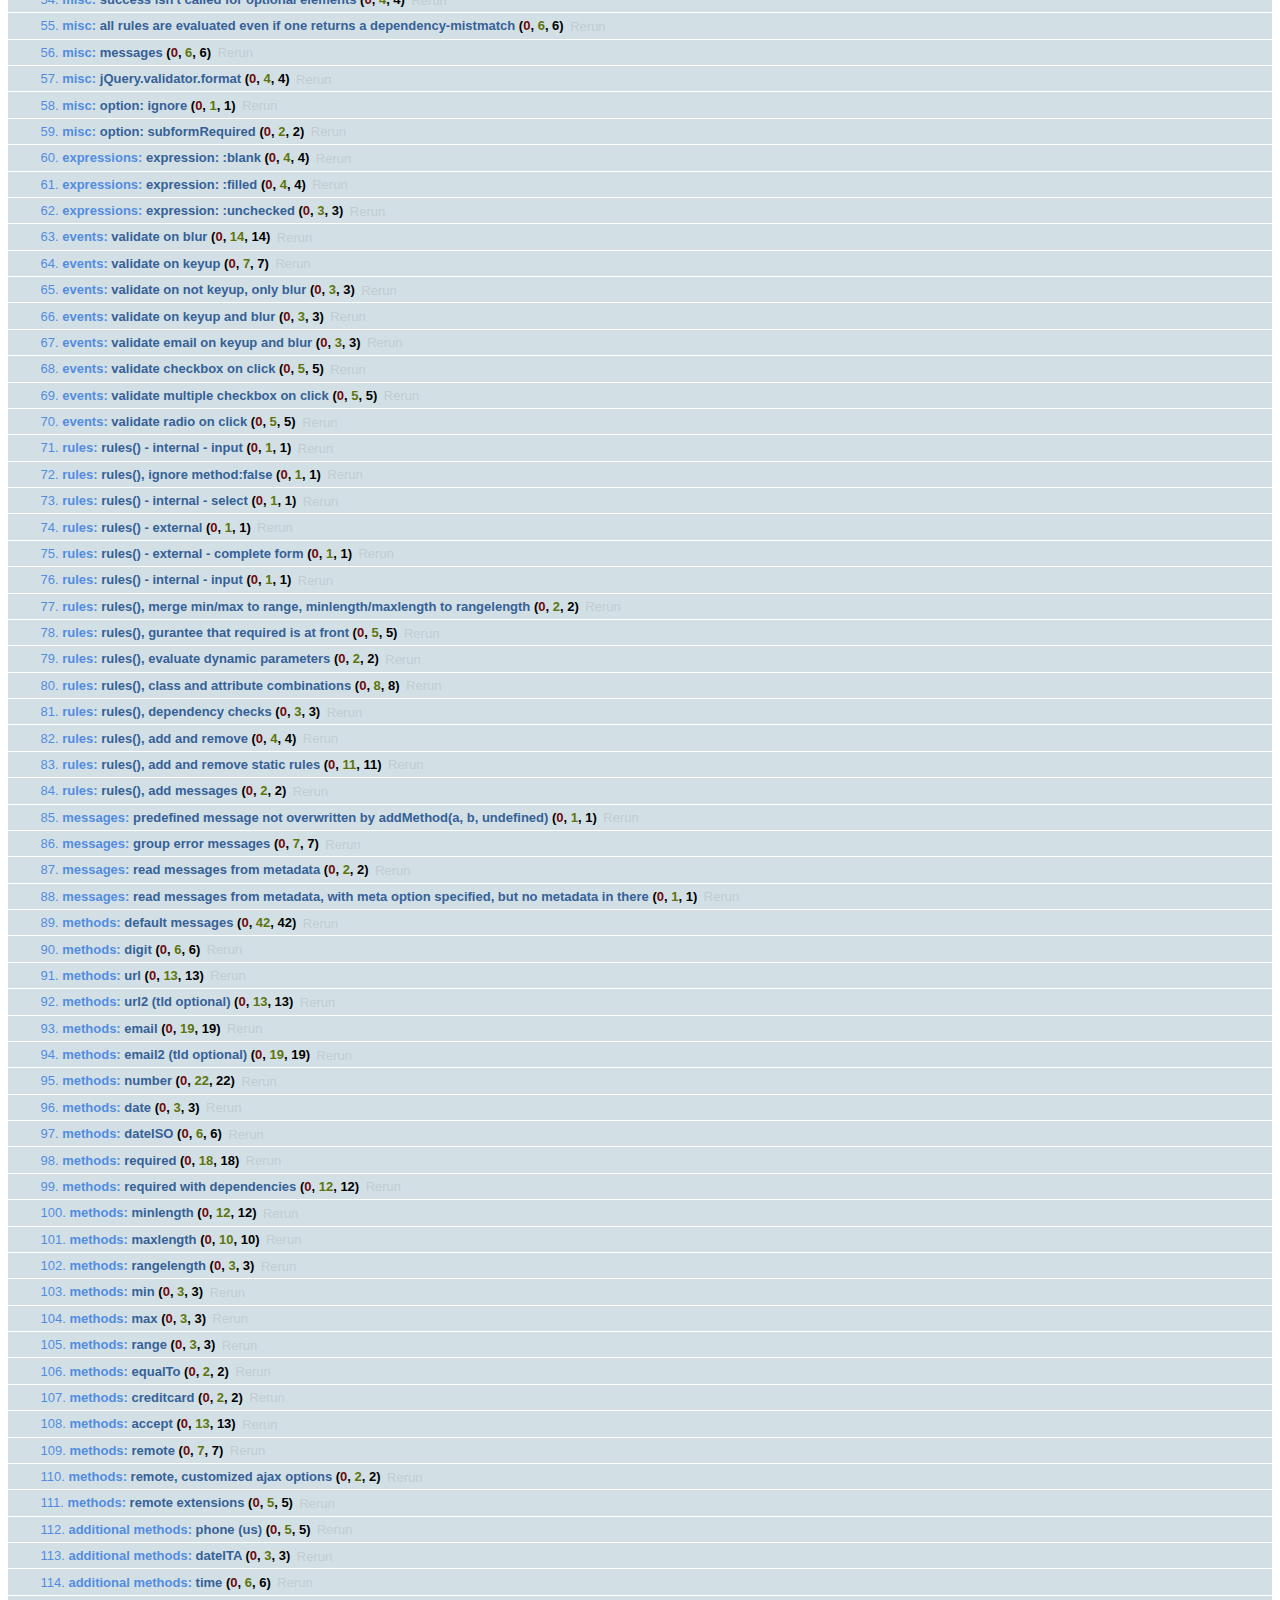
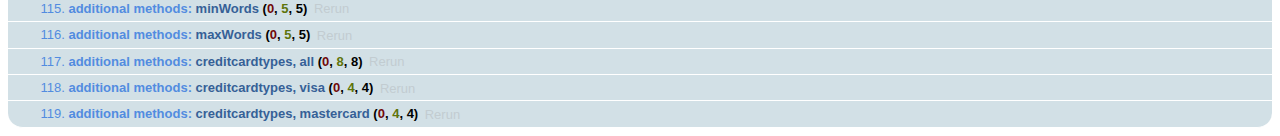
<file: src/community_csdt/community_csdt/static/js/jquery-validation-1.8.1/test/index.html>
<!DOCTYPE html>
<html id="html">
<head>
	<title>jQuery - Validation Test Suite</title>
	<link rel="Stylesheet" media="screen" href="qunit/qunit.css" />
	<script type="text/javascript" src="jquery.js"></script>
	<script type="text/javascript" src="../lib/jquery.form.js"></script>
	<script type="text/javascript" src="qunit/qunit.js"></script>
	<script type="text/javascript" src="../lib/jquery.metadata.js"></script>
	<script type="text/javascript" src="../lib/jquery.mockjax.js"></script>
	<script type="text/javascript" src="../jquery.validate.js"></script>
	<script type="text/javascript" src="../additional-methods.js"></script>
	<script type="text/javascript" src="test.js"></script>
	<script type="text/javascript" src="rules.js"></script>
	<script type="text/javascript" src="messages.js"></script>
	<script type="text/javascript" src="methods.js"></script>
</head>
<body id="body">
	<h1 id="qunit-header">
		<a href="http://bassistance.de/jquery-plugins/jquery-plugin-validation/">jQuery Validation Plugin</a> Test Suite
		<a href="?jquery=1.3.2">jQuery 1.3.2</a>
		<a href="?jquery=1.4.2">jQuery 1.4.2</a>
		<a href="?jquery=1.4.4">jQuery 1.4.4</a>
		<a href="?jquery=1.5.2">jQuery 1.5.2</a>
		<a href="?jquery=1.6.1">jQuery 1.6.1</a>
		<a href="?jquery=git">jQuery Latest (git)</a>
		</h1>
	<div>
	</div>
	<h2 id="qunit-banner"></h2>
	<div id="qunit-testrunner-toolbar"></div>
	<h2 id="qunit-userAgent"></h2>
	<ol id="qunit-tests"></ol>
	
	<!-- Test HTML -->
	<div id="other" style="display:none;">
		<input type="password" name="pw1" id="pw1" value="engfeh" />
		<input type="password" name="pw2" id="pw2" value="" />
	</div>
	<div id="qunit-fixture">
		<p id="firstp">See <a id="simon1" href="http://simon.incutio.com/archive/2003/03/25/#getElementsBySelector" rel="bookmark">this blog entry</a> for more information.</p>
		<p id="ap">
			Here are some links in a normal paragraph: <a id="google" href="http://www.google.com/" title="Google!">Google</a>, 
			<a id="groups" href="http://groups.google.com/">Google Groups</a>. 
			This link has <code><a href="#" id="anchor1">class="blog"</a></code>: 
			<a href="http://diveintomark.org/" class="blog" hreflang="en" id="mark">diveintomark</a>

		</p>
		<div id="foo">
			<p id="sndp">Everything inside the red border is inside a div with <code>id="foo"</code>.</p>
			<p lang="en" id="en">This is a normal link: <a id="yahoo" href="http://www.yahoo.com/" class="blogTest">Yahoo</a></p>
			<p id="sap">This link has <code><a href="#2" id="anchor2">class="blog"</a></code>: <a href="http://simon.incutio.com/" class="blog link" id="simon">Simon Willison's Weblog</a></p>

		</div>
		<p id="first">Try them out:</p>
		<ul id="firstUL"></ul>
		<ol id="empty"></ol>
		
		<form id="testForm1">
			<input type="text" class="{required:true,minlength:2}" title="buga" name="firstname" id="firstname" />
			<label id="errorFirstname" for="firstname" class="error">error for firstname</label>
			<input type="text" class="{required:true}" title="buga" name="lastname" id="lastname" />
			<input type="text" class="{required:true}" title="something" name="something" id="something" value="something" />
		</form>
		
		<form id="testForm1clean">
			<input title="buga" name="firstname" id="firstnamec" />
			<label id="errorFirstname" for="firstname" class="error">error for firstname</label>
			<input title="buga" name="lastname" id="lastnamec" />
			<input name="username" id="usernamec" />
		</form>
		
		<form id="userForm">
			<input type="text" class="{required:true}" name="username" id="username" />
			<input type="submit" name="submitButton" value="submitButtonValue" />
		</form>
		
		<form id="signupForm" action="form.php">
			<input id="user" name="user" title="Please enter your username (at least 3 characters)" class="{required:true,minlength:3}" />
			<input type="password" name="password" id="password" class="{required:true,minlength:5}" />
		</form>
		
		<form id="testForm2">
			<input class="{required:true}" type="radio" name="agree" id="agb" />
			<label for="agree" id="agreeLabel" class="xerror">error for agb</label>
		</form>
		
		<form id="testForm3">
			<select class="{required:true}" name="meal" id="meal" >
				<option value="">Please select...</option>
				<option value="1">Food</option>
				<option value="2">Milk</option>
			</select>
		</form>
		<div class="error" id="errorContainer">
			<ul>
				<li class="error" id="errorWrapper">
					<label for="meal" id="mealLabel" class="error">error for meal</label>
				</li>
			</ul>
		</div>
		
		<form id="testForm4">
			<input class="{foo:true}" name="f1" id="f1" />
			<input class="{bar:true}" name="f2" id="f2" />
		</form>
		
		<form id="testForm5">
			<input class="{equalTo:'#x2'}" value="x" name="x1" id="x1" />
			<input class="{equalTo:'#x1'}" value="y" name="x2" id="x2" />
		</form>
		
		<form id="testForm6">
			<input class="{required:true,minlength:2}" type="checkbox" name="check" id="form6check1" />
			<input type="checkbox" name="check" id="form6check2" />
		</form>
		
		<form id="testForm7">
			<select class="{required:true,minlength:2}" name="selectf7" id="selectf7" multiple="multiple">
				<option id="optionxa" value="0">0</option>
				<option id="optionxb" value="1">1</option>
				<option id="optionxc" value="2">2</option>
				<option id="optionxd" value="3">3</option>
			</select>
		</form>
		
		<form id="dateRangeForm">
			<input id="fromDate" name="fromDate" class="requiredDateRange" value="x" />
			<input id="toDate" name="toDate" class="requiredDateRange" value="y" />
			<span class="errorContainer"></span>
		</form>
		
		<form id="testForm8">
			<input id="form8input" class="{required:true,number:true,rangelength:[2,8]}" name="abc" />
			<input type="radio" name="radio1"/>
		</form>
		
		<form id="testForm9">
			<input id="testEmail9" class="{required:true,email:true,messages:{required:'required',email:'email'}}" />
		</form>
		
		<form id="testForm10">
			<input type="radio" name="testForm10Radio" value="1" id="testForm10Radio1" />
			<input type="radio" name="testForm10Radio" value="2" id="testForm10Radio2" />
		</form>

		<div id="simplecontainer">
			<h3></h3>
		</div>

		<div id="container"></div>
		
		<ol id="labelcontainer"></ol>
		
		<form id="elementsOrder">
			<select class="required" name="order1" id="order1"><option value="">none</option></select>
			<input class="required" name="order2" id="order2"/>
			<input class="required" name="order3" type="checkbox" id="order3"/>
			<input class="required" name="order4" id="order4"/>
			<input class="required" name="order5" type="radio" id="order5"/>
			<input class="required" name="order6" id="order6"/>
			<ul id="orderContainer">
			</ul>
		</form>	
		
		<form id="form" action="formaction">
			<input type="text" name="action" value="Test" id="text1"/>
			<input type="text" name="text2" value="   " id="text1b"/>
			<input type="text" name="text2" value="T " id="text1c"/>
			<input type="text" name="text2" value="T" id="text2"/>
			<input type="text" name="text2" value="TestTestTest" id="text3"/>
			
			<input type="text" name="action" value="0" id="value1"/>
			<input type="text" name="text2" value="10" id="value2"/>
			<input type="text" name="text2" value="1000" id="value3"/>
			
			<input type="radio" name="radio1" id="radio1"/>
			<input type="radio" name="radio1" id="radio1a"/>
			<input type="radio" name="radio2" id="radio2" checked="checked"/>
			<input type="radio" name="radio" id="radio3"/>
			<input type="radio" name="radio" id="radio4" checked="checked"/>
			
			<input type="checkbox" name="check" id="check1" checked="checked"/>
			<input type="checkbox" name="check" id="check1b" />
			
			<input type="checkbox" name="check2" id="check2"/>
			
			<input type="checkbox" name="check3" id="check3" checked="checked"/>
			<input type="checkbox" name="check3" checked="checked"/>
			<input type="checkbox" name="check3" checked="checked"/>
			<input type="checkbox" name="check3" checked="checked"/>
			<input type="checkbox" name="check3" checked="checked"/>
			
			<input type="hidden" name="hidden" id="hidden1"/>
			<input type="text" style="display:none;" name="foo[bar]" id="hidden2"/>
			
			<input type="text" readonly="readonly" id="name" name="name" value="name" />
			
			<button name="button">Button</button>
			
			<textarea id="area1" name="area1"">foobar</textarea>
			
			
			<textarea id="area2" name="area2"></textarea>
			
			<select name="select1" id="select1">
				<option id="option1a" value="">Nothing</option>
				<option id="option1b" value="1">1</option>
				<option id="option1c" value="2">2</option>
				<option id="option1d" value="3">3</option>
			</select>
			<select name="select2" id="select2">
				<option id="option2a" value="">Nothing</option>
				<option id="option2b" value="1">1</option>
				<option id="option2c" value="2">2</option>
				<option id="option2d" selected="selected" value="3">3</option>
			</select>
			<select name="select3" id="select3" multiple="multiple">
				<option id="option3a" value="">Nothing</option>
				<option id="option3b" selected="selected" value="1">1</option>
				<option id="option3c" selected="selected" value="2">2</option>
				<option id="option3d" value="3">3</option>
			</select>
			<select name="select4" id="select4" multiple="multiple">
				<option id="option4a" selected="selected" value="1">1</option>
				<option id="option4b" selected="selected" value="2">2</option>
				<option id="option4c" selected="selected" value="3">3</option>
				<option id="option4d" selected="selected" value="4">4</option>
				<option id="option4e" selected="selected" value="5">5</option>
			</select>
			<select name="select5" id="select5" multiple="multiple">
				<option id="option5a" value="0">0</option>
				<option id="option5b" value="1">1</option>
				<option id="option5c" value="2">2</option>
				<option id="option5d" value="3">3</option>
			</select>
		</form>
		
		<form id="v2">
			<input id="v2-i1" name="v2-i1" class="required" />
			<input id="v2-i2" name="v2-i2" class="required email" />
			<input id="v2-i3" name="v2-i3" class="url" />
			<input id="v2-i4" name="v2-i4" class="required" minlength="2" />
			<input id="v2-i5" name="v2-i5" class="required" minlength="2" maxlength="5" customMethod1="123" />
			<input id="v2-i6" name="v2-i6" class="required customMethod2 {maxlength: 5}" minlength="2" />
			<input id="v2-i7" name="v2-i7" />
		</form>
		
		<form id="checkables">
			<input type="checkbox" id="checkable1" name="checkablesgroup" class="required" />
			<input type="checkbox" id="checkable2" name="checkablesgroup" />
			<input type="checkbox" id="checkable3" name="checkablesgroup" />
		</form>
		
		
		<form id="subformRequired">
			<div class="billingAddressControl">
            	<input type="checkbox" id="bill_to_co" name="bill_to_co" class="toggleCheck" checked="checked" style="width: auto;" tabindex="1" />
            	<label for="bill_to_co" style="cursor:pointer">Same as Company Address</label>
          	</div>
			<div id="subform">
				<input  maxlength="40" class="billingRequired" name="bill_first_name" size="20" type="text" tabindex="2" value="" />
			</div>
			<input id="co_name" class="required" maxlength="40" name="co_name" size="20" type="text" tabindex="1" value="" />
		</form>
		
		<form id="withTitle">
			<input class="required" name="hastitle" type="text" title="fromtitle" />
		</form>
		
		<form id="ccform" method="get" action="">
			<input id="cardnumber" name="cardnumber" />
		</form>
	</div>
	
</body>
</html>
</file>
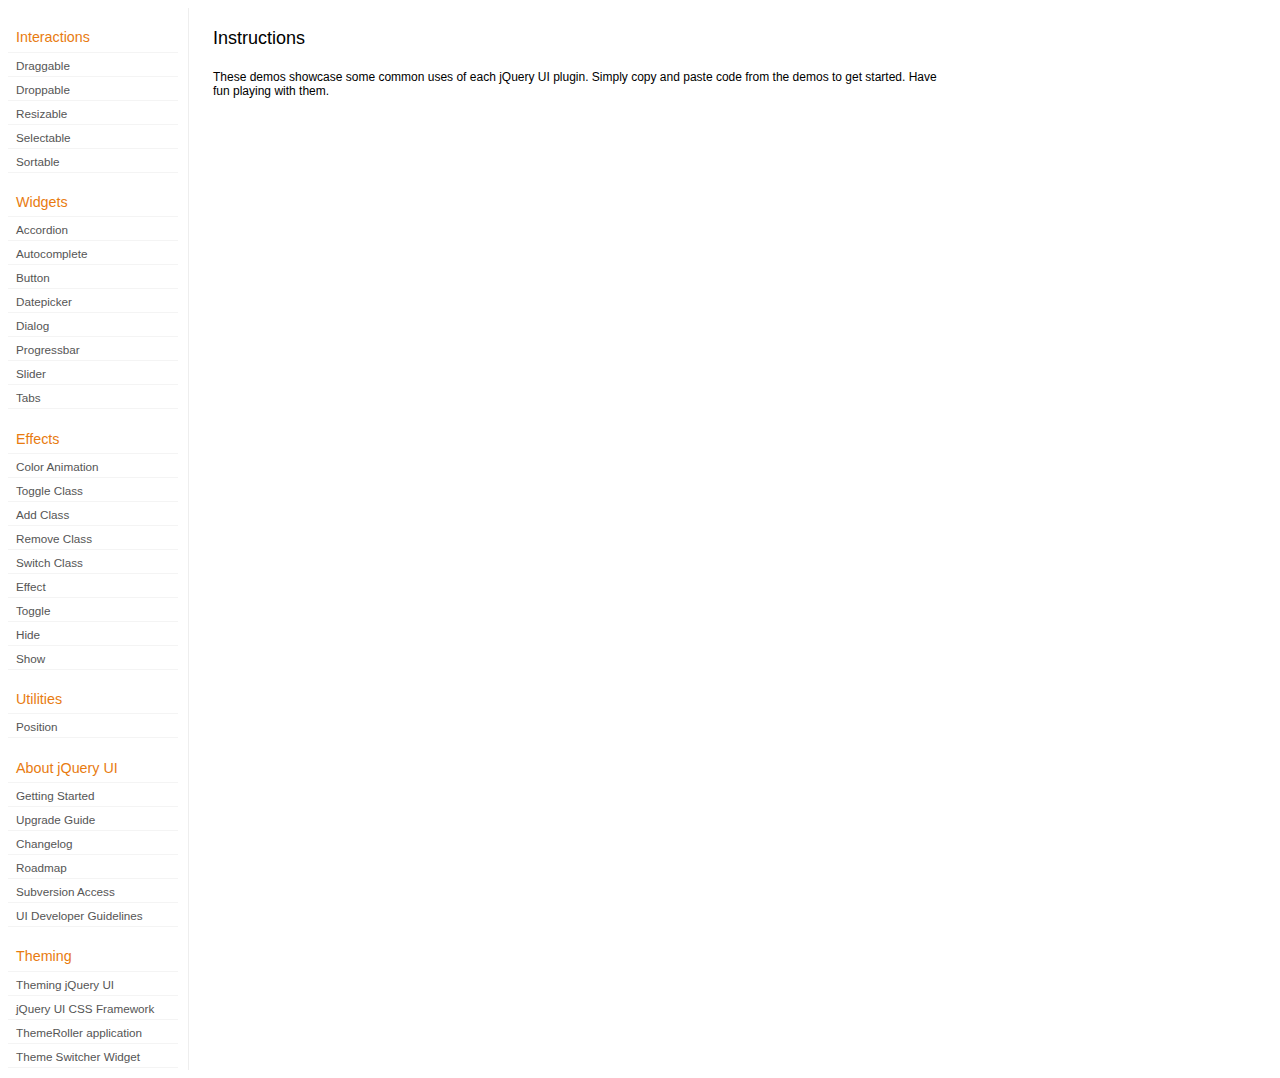
<file: src/community_csdt/community_csdt/static/js/jquery-ui/development-bundle/demos/index.html>
<!DOCTYPE html>
<html lang="en">
<head>
	<meta charset="utf-8">
	<title>jQuery UI Demos</title>
	<link rel="stylesheet" href="../themes/base/jquery.ui.all.css">
	<link rel="stylesheet" href="demos.css">
	<script src="../jquery-1.5.1.js"></script>
	<script src="../external/jquery.bgiframe-2.1.2.js"></script>
	<script src="../ui/jquery.ui.core.js"></script>
	<script src="../ui/jquery.ui.widget.js"></script>
	<script src="../ui/jquery.ui.mouse.js"></script>
	<script src="../ui/jquery.ui.accordion.js"></script>
	<script src="../ui/jquery.ui.autocomplete.js"></script>
	<script src="../ui/jquery.ui.button.js"></script>
	<script src="../ui/jquery.ui.datepicker.js"></script>
	<script src="../ui/jquery.ui.dialog.js"></script>
	<script src="../ui/jquery.ui.draggable.js"></script>
	<script src="../ui/jquery.ui.droppable.js"></script>
	<script src="../ui/jquery.ui.position.js"></script>
	<script src="../ui/jquery.ui.progressbar.js"></script>
	<script src="../ui/jquery.ui.resizable.js"></script>
	<script src="../ui/jquery.ui.selectable.js"></script>
	<script src="../ui/jquery.ui.slider.js"></script>
	<script src="../ui/jquery.ui.sortable.js"></script>
	<script src="../ui/jquery.ui.tabs.js"></script>
	<script src="../ui/jquery.effects.core.js"></script>
	<script src="../ui/jquery.effects.blind.js"></script>
	<script src="../ui/jquery.effects.bounce.js"></script>
	<script src="../ui/jquery.effects.clip.js"></script>
	<script src="../ui/jquery.effects.drop.js"></script>
	<script src="../ui/jquery.effects.explode.js"></script>
	<script src="../ui/jquery.effects.fold.js"></script>
	<script src="../ui/jquery.effects.highlight.js"></script>
	<script src="../ui/jquery.effects.pulsate.js"></script>
	<script src="../ui/jquery.effects.scale.js"></script>
	<script src="../ui/jquery.effects.shake.js"></script>
	<script src="../ui/jquery.effects.slide.js"></script>
	<script src="../ui/jquery.effects.transfer.js"></script>
	<script src="../ui/i18n/jquery.ui.datepicker-af.js"></script>
	<script src="../ui/i18n/jquery.ui.datepicker-ar.js"></script>
	<script src="../ui/i18n/jquery.ui.datepicker-ar-DZ.js"></script>
	<script src="../ui/i18n/jquery.ui.datepicker-az.js"></script>
	<script src="../ui/i18n/jquery.ui.datepicker-bs.js"></script>
	<script src="../ui/i18n/jquery.ui.datepicker-bg.js"></script>
	<script src="../ui/i18n/jquery.ui.datepicker-ca.js"></script>
	<script src="../ui/i18n/jquery.ui.datepicker-cs.js"></script>
	<script src="../ui/i18n/jquery.ui.datepicker-da.js"></script>
	<script src="../ui/i18n/jquery.ui.datepicker-de.js"></script>
	<script src="../ui/i18n/jquery.ui.datepicker-el.js"></script>
	<script src="../ui/i18n/jquery.ui.datepicker-en-AU.js"></script>
	<script src="../ui/i18n/jquery.ui.datepicker-en-GB.js"></script>
	<script src="../ui/i18n/jquery.ui.datepicker-en-NZ.js"></script>
	<script src="../ui/i18n/jquery.ui.datepicker-eo.js"></script>
	<script src="../ui/i18n/jquery.ui.datepicker-es.js"></script>
	<script src="../ui/i18n/jquery.ui.datepicker-et.js"></script>
	<script src="../ui/i18n/jquery.ui.datepicker-eu.js"></script>
	<script src="../ui/i18n/jquery.ui.datepicker-fa.js"></script>
	<script src="../ui/i18n/jquery.ui.datepicker-fi.js"></script>
	<script src="../ui/i18n/jquery.ui.datepicker-fo.js"></script>
	<script src="../ui/i18n/jquery.ui.datepicker-fr.js"></script>
	<script src="../ui/i18n/jquery.ui.datepicker-fr-CH.js"></script>
	<script src="../ui/i18n/jquery.ui.datepicker-gl.js"></script>
	<script src="../ui/i18n/jquery.ui.datepicker-he.js"></script>
	<script src="../ui/i18n/jquery.ui.datepicker-hr.js"></script>
	<script src="../ui/i18n/jquery.ui.datepicker-hu.js"></script>
	<script src="../ui/i18n/jquery.ui.datepicker-hy.js"></script>
	<script src="../ui/i18n/jquery.ui.datepicker-id.js"></script>
	<script src="../ui/i18n/jquery.ui.datepicker-is.js"></script>
	<script src="../ui/i18n/jquery.ui.datepicker-it.js"></script>
	<script src="../ui/i18n/jquery.ui.datepicker-ja.js"></script>
	<script src="../ui/i18n/jquery.ui.datepicker-ko.js"></script>
	<script src="../ui/i18n/jquery.ui.datepicker-kz.js"></script>
	<script src="../ui/i18n/jquery.ui.datepicker-lt.js"></script>
	<script src="../ui/i18n/jquery.ui.datepicker-lv.js"></script>
	<script src="../ui/i18n/jquery.ui.datepicker-ml.js"></script>
	<script src="../ui/i18n/jquery.ui.datepicker-ms.js"></script>
	<script src="../ui/i18n/jquery.ui.datepicker-nl.js"></script>
	<script src="../ui/i18n/jquery.ui.datepicker-no.js"></script>
	<script src="../ui/i18n/jquery.ui.datepicker-pl.js"></script>
	<script src="../ui/i18n/jquery.ui.datepicker-pt.js"></script>
	<script src="../ui/i18n/jquery.ui.datepicker-pt-BR.js"></script>
	<script src="../ui/i18n/jquery.ui.datepicker-rm.js"></script>
	<script src="../ui/i18n/jquery.ui.datepicker-ro.js"></script>
	<script src="../ui/i18n/jquery.ui.datepicker-ru.js"></script>
	<script src="../ui/i18n/jquery.ui.datepicker-sk.js"></script>
	<script src="../ui/i18n/jquery.ui.datepicker-sl.js"></script>
	<script src="../ui/i18n/jquery.ui.datepicker-sq.js"></script>
	<script src="../ui/i18n/jquery.ui.datepicker-sr.js"></script>
	<script src="../ui/i18n/jquery.ui.datepicker-sr-SR.js"></script>
	<script src="../ui/i18n/jquery.ui.datepicker-sv.js"></script>
	<script src="../ui/i18n/jquery.ui.datepicker-ta.js"></script>
	<script src="../ui/i18n/jquery.ui.datepicker-th.js"></script>
	<script src="../ui/i18n/jquery.ui.datepicker-tj.js"></script>
	<script src="../ui/i18n/jquery.ui.datepicker-tr.js"></script>
	<script src="../ui/i18n/jquery.ui.datepicker-uk.js"></script>
	<script src="../ui/i18n/jquery.ui.datepicker-vi.js"></script>
	<script src="../ui/i18n/jquery.ui.datepicker-zh-CN.js"></script>
	<script src="../ui/i18n/jquery.ui.datepicker-zh-HK.js"></script>
	<script src="../ui/i18n/jquery.ui.datepicker-zh-TW.js"></script>
	<script>
	$(function() {
		
		$('.left-nav a').click(function(ev) {
			window.location.hash = this.href.replace(/.+\/([^\/]+)\/index\.html/,'$1') + '|default';
			loadPage(this.href);
			$('.left-nav a.selected').removeClass('selected');
			$(this).addClass('selected');
			ev.preventDefault();
		});
		
		if (window.location.hash) {
			if (window.location.hash.indexOf('|') === -1) {
				window.location.hash += '|default';	
			}			
			var path = window.location.href.replace(/(index\.html)?#/,'');
			path = path.replace('\|','/') + '.html';
			loadPage(path);
		}		

		function loadPage(path) {			
			var section = path.replace(/\/[^\/]+\.html/,'');
			var header = section.replace(/.+\/([^\/]+)/,'$1').replace(/_/, ' ');
			
			$('td.normal div.normal')
				.empty()
				.append('<h4 class="demo-subheader">Functional demo:</h4>')
				.append('<h3 class="demo-header">'+ header +'</h3>')
				.append('<div id="demo-config"></div>')
				.find('#demo-config')
					.append('<div id="demo-frame"></div><div id="demo-config-menu"></div><div id="demo-link"><a class="demoWindowLink" href="#"><span class="ui-icon ui-icon-newwin"></span>Open demo in a new window</a></div>')
					.find('#demo-config-menu')
						.load(section + '/index.html .demos-nav', function() {
							$('#demo-config-menu a').each(function() {
								this.setAttribute('href', section + '/' + this.getAttribute('href').replace(/.+\/([^\/]+)/,'$1'));
								$(this).attr('target', 'demo-frame');
								$(this).click(function() {

									resetDemos();
									
									$(this).parents('ul').find('li').removeClass('demo-config-on');
									$(this).parent().addClass('demo-config-on');
									$('#demo-notes').fadeOut();

									//Set the hash to the actual page without ".html"
									window.location.hash = header + '|' + this.getAttribute('href').match((/\/([^\/\\]+)\.html/))[1];

									loadDemo(this.getAttribute('href'));

									return false;
								});
							});

							if (window.location.hash) {
								var demo = window.location.hash.split('|')[1];
								$('#demo-config-menu a').each(function(){
									if (this.href.indexOf(demo + '.html') !== -1) {
										$(this).parents('ul').find('li').removeClass('demo-config-on');
										$(this).parent().addClass('demo-config-on');									
										loadDemo(this.href);										
									}
								});
							}

							updateDemoNotes();
						})
					.end()
					.find('#demo-link a')
						.bind('click', function(ev){
							window.open(this.href);
							ev.preventDefault();
						})
					.end()
				.end()
			;
			
			resetDemos();
		}
				
		function loadDemo(path) {
			var directory = path.match(/([^\/]+)\/[^\/\.]+\.html$/)[1];
			$.get(path, function(data) {
				var source = data;
				data = data.replace(/<script.*>.*<\/script>/ig,""); // Remove script tags
				data = data.replace(/<\/?link.*>/ig,""); //Remove link tags
				data = data.replace(/<\/?html.*>/ig,""); //Remove html tag
				data = data.replace(/<\/?body.*>/ig,""); //Remove body tag
				data = data.replace(/<\/?head.*>/ig,""); //Remove head tag
				data = data.replace(/<\/?!doctype.*>/ig,""); //Remove doctype
				data = data.replace(/<title.*>.*<\/title>/ig,""); // Remove title tags
				data = data.replace(/((href|src)=["'])(?!(http|#))/ig, "$1" + directory + "/");

				$('#demo-style').remove();
				$('#demo-frame').empty().html(data);
				$('#demo-frame style').clone().appendTo('head').attr('id','demo-style');
				$('#demo-link a').attr('href', path);
				updateDemoNotes();
				updateDemoSource(source);
				
				if (/default.html$/.test(path)) {
					$.get("documentation/docs-" + path.match(/demos\/(.+)\//)[1] + ".html", function(html) {
						$("#demo-source").after(html);
						$("#widget-docs").tabs();
						$(".param-header").click(function() {
							$(this).parent().toggleClass("param-open").end().next().toggle();
						});
						$(".docs-list-header").each(function() {
							var header = $(this);
							var details = header.next().find(".param-details").hide();
							$("a:first", header).click(function() {
								details.show().parent().addClass("param-open");
								return false;
							});
							$("a:last", header).click(function() {
								details.hide().parent().removeClass("param-open");
								return false;
							});
						});
					});
				}
			});
		}

		function updateDemoNotes() {
			var notes = $('#demo-frame .demo-description');
			if ($('#demo-notes').length == 0) {
				$('<div id="demo-notes"></div>').insertAfter('#demo-config');
			}
			$('#demo-notes').hide().empty().html(notes.html());
			$('#demo-notes').show();
			notes.hide();
		}
		
		function updateDemoSource(source) {
			if ($('#demo-source').length == 0) {
				$('<div id="demo-source"><a href="#" class="source-closed">View Source</a><div><pre><code></code></pre></div></div>').insertAfter('#demo-notes');
				$('#demo-source').find(">a").click(function() {
					$(this).toggleClass("source-closed").toggleClass("source-open").next().toggle();
					return false;
				}).end().find(">div").hide();
			}
			var cleanedSource = source
				.replace('themes/base/jquery.ui.all.css', 'theme/jquery.ui.all.css')
				.replace(/\s*\x3Clink.*demos\x2Ecss.*\x3E\s*/, '\r\n\t')
				.replace(/\x2E\x2E\x2F\x2E\x2E\x2F/g, '');

			$('#demo-source code').empty().text(cleanedSource);
		}
		
		function resetDemos() {
			$.datepicker.setDefaults($.extend({showMonthAfterYear: false}, $.datepicker.regional['']));
			$(".ui-dialog-content").remove();			
		}
				
	});
	</script>
</head>
<body>

<table class="layout-grid" cellspacing="0" cellpadding="0">
	<tr>
		<td class="left-nav">
			<dl class="demos-nav">
				<dt>Interactions</dt>
					<dd><a href="draggable/index.html">Draggable</a></dd>
					<dd><a href="droppable/index.html">Droppable</a></dd>
					<dd><a href="resizable/index.html">Resizable</a></dd>
					<dd><a href="selectable/index.html">Selectable</a></dd>
					<dd><a href="sortable/index.html">Sortable</a></dd>
				<dt>Widgets</dt>
					<dd><a href="accordion/index.html">Accordion</a></dd>
					<dd><a href="autocomplete/index.html">Autocomplete</a></dd>
					<dd><a href="button/index.html">Button</a></dd>
					<dd><a href="datepicker/index.html">Datepicker</a></dd>
					<dd><a href="dialog/index.html">Dialog</a></dd>
					<dd><a href="progressbar/index.html">Progressbar</a></dd>
					<dd><a href="slider/index.html">Slider</a></dd>
					<dd><a href="tabs/index.html">Tabs</a></dd>
				<dt>Effects</dt>
					<dd><a href="animate/index.html">Color Animation</a></dd>
					<dd><a href="toggleClass/index.html">Toggle Class</a></dd>
					<dd><a href="addClass/index.html">Add Class</a></dd>
					<dd><a href="removeClass/index.html">Remove Class</a></dd>
					<dd><a href="switchClass/index.html">Switch Class</a></dd>
					<dd><a href="effect/index.html">Effect</a></dd>
					<dd><a href="toggle/index.html">Toggle</a></dd>
					<dd><a href="hide/index.html">Hide</a></dd>
					<dd><a href="show/index.html">Show</a></dd>
				<dt>Utilities</dt>
                    <dd><a href="position/index.html">Position</a></dd>
				<dt>About jQuery UI</dt>
					<dd><a href="http://jqueryui.com/docs/Getting_Started">Getting Started</a></dd>
					<dd><a href="http://jqueryui.com/docs/Upgrade_Guide">Upgrade Guide</a></dd>					
					<dd><a href="http://jqueryui.com/docs/Changelog">Changelog</a></dd>
					<dd><a href="http://jqueryui.com/docs/Roadmap">Roadmap</a></dd>
					<dd><a href="http://jqueryui.com/docs/Subversion">Subversion Access</a></dd>
					<dd><a href="http://jqueryui.com/docs/Developer_Guide">UI Developer Guidelines</a></dd>
				<dt>Theming</dt>
					<dd><a href="http://jqueryui.com/docs/Theming">Theming jQuery UI</a></dd>
					<dd><a href="http://jqueryui.com/docs/Theming/API">jQuery UI CSS Framework</a></dd>
					<dd><a href="http://jqueryui.com/docs/Theming/Themeroller">ThemeRoller application</a></dd>
					<dd><a href="http://jqueryui.com/docs/Theming/ThemeSwitcher">Theme Switcher Widget</a></dd>

			</dl>
		</td>
		<td class="normal">

			<div class="normal">

					<h3>Instructions</h3>
					<p>
						These demos showcase some common uses of each jQuery UI plugin. Simply copy and paste code from the demos to get started. Have fun playing with them.
					</p>
				
			</div>

		</td>
	</tr>
</table>
</body>
</html>
</file>
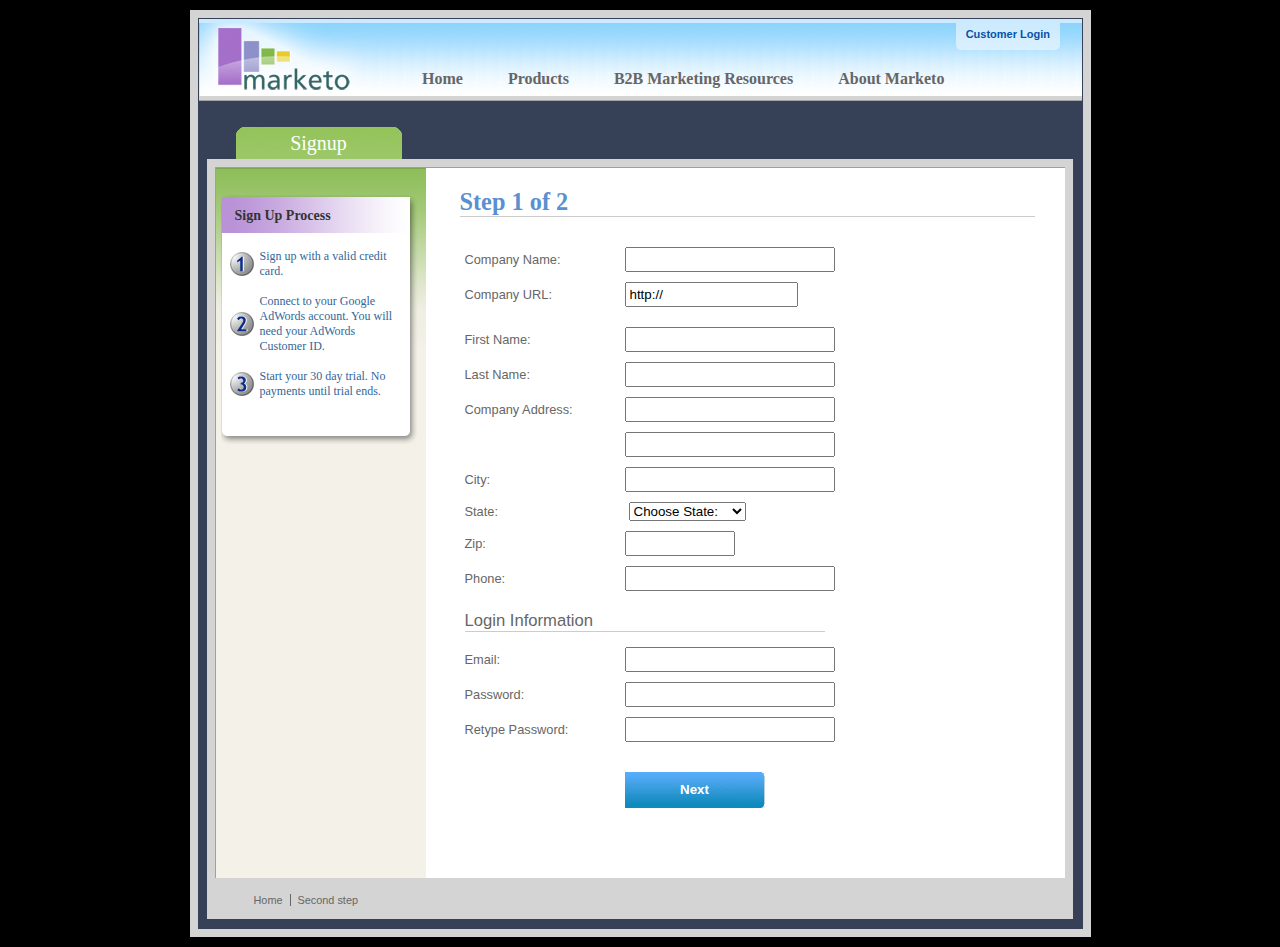
<file: src/community_csdt/community_csdt/static/js/jquery-validation-1.8.1/demo/marketo/index.html>
<!DOCTYPE html PUBLIC "-//W3C//DTD XHTML 1.0 Transitional//EN" "http://www.w3.org/TR/2000/REC-xhtml1-200000126/DTD/xhtml1-transitional.dtd">
<html xmlns="http://www.w3.org/1999/xhtml" xml:lang="en" lang="en">
<head>

<meta http-equiv="Content-Type" content="text/html; charset=utf-8" />
<meta name="title" content="Subscription Signup | Marketo" />
<meta name="robots" content="index, follow" />
<meta name="description" content="Marketo Search Marketing application" />
<meta name="keywords" content="Marketo, Search Marketing" />
<meta name="language" content="en" />
<title>Subscription Signup | Marketo</title>

<link rel="shortcut icon" href="/favicon.ico" />

<script src="../../lib/jquery.js" type="text/javascript"></script>
<script src="../../jquery.validate.js" type="text/javascript"></script>

<script type="text/javascript" src="jquery.maskedinput.js"></script>
<script type="text/javascript" src="mktSignup.js"></script>

<link rel="stylesheet" type="text/css" media="screen" href="stylesheet.css" />
</head>
<body>
<!--[if lte IE 6]>
  <link rel="stylesheet" type="text/css" media="all" href="ie6.css" />
<![endif]-->

<!-- start page wrapper --><div id="letterbox">

<!-- start header container -->
<div id="header-background">
        <div class="nav-global-container">

                <div class="login"><a href="#"><span></span>Customer Login</a></div>
                <div class="logo"><a href="#"><img src="images/logo_marketo.gif" width="168" height="73"  alt="Marketo" /></a></div>
		<div class="nav-global">
				<ul>
      		<li><a href="#" class="nav-g01"><span></span>Home</a></li>
    			<li><a href="#" class="nav-g02"><span></span>Products</a></li>
    			<li><a href="#" class="nav-g04"><span></span>B2B Marketing Resources</a></li>

    			<li><a href="#" class="nav-g05"><span></span>About Marketo</a></li>
			</ul>
		</div>

	</div>
</div>
<!-- end header container -->
<div class="line-grey-tier"></div>

<!-- start page container 2 div-->
<div id="page-container" class="resize"><div id="page-content-inner" class="resize">

<!-- start col-main -->

<div id="col-main" class="resize" style="">



  <!-- start main content  -->
  <div class="main-content resize">

  <div class="action-container" style="display:none;"></div>


<h1>Step 1 of 2 </h1>
<p>
</p>
<br clear="all" />
<div>
  <form id="profileForm" type="actionForm" action="step2.htm" method="get" >


    <div class="error" style="display:none;">
      <img src="images/warning.gif" alt="Warning!" width="24" height="24" style="float:left; margin: -5px 10px 0px 0px; " />

      <span></span>.<br clear="all"/>
    </div>


    <table cellpadding="0" cellspacing="0" border="0">
      <tr>
        <td class="label"><label for="co_name">Company Name:</label></td>
        <td class="field">
          <input id="co_name" class="required" maxlength="40" name="co_name" size="20" type="text" tabindex="1" value="" />
        </td>
      </tr>
      <tr>
        <td class="label"><label for="co_url">Company URL:</label></td>
        <td class="field">
          <input id="co_url" class="required defaultInvalid url" maxlength="40" name="co_url" style="width:163px" type="text" tabindex="2" value="http://" />
        </td>
      </tr>
      <tr>
        <td/><td/>
      </tr>
      <tr>
        <td class="label"><label for="first_name">First Name:</label></td>
        <td class="field">
          <input id="first_name" class="required" maxlength="40" name="first_name" size="20" type="text" tabindex="3" value="" />
        </td>
      </tr>
      <tr>
        <td class="label"><label for="last_name">Last Name:</label></td>
        <td class="field">
          <input id="last_name" class="required" maxlength="40" name="last_name" size="20" type="text" tabindex="4" value="" />
        </td>
      </tr>
      <tr>
        <td class="label"><label for="address1">Company Address:</label></td>
        <td class="field">
          <input  maxlength="40" class="required" name="address1" size="20" type="text" tabindex="5" value="" />
        </td>
      </tr>
      <tr>
        <td class="label"></td>
        <td class="field">
          <input  maxlength="40" name="address2" size="20" type="text" tabindex="6" value="" />
        </td>
      </tr>
      <tr>
        <td class="label"><label for="city">City:</label></td>
        <td class="field">
          <input  maxlength="40" class="required" name="city" size="20" type="text" tabindex="7" value="" />
        </td>
      </tr>
      <tr>
        <td class="label"><label for="state">State:</label></td>
        <td class="field">
          <select id="state" class="required" name="state" style="margin-left: 4px;" tabindex="8">
            <option value="">Choose State:</option>
            <option value="AL">Alabama</option><option value="AK">Alaska</option><option value="AZ">Arizona</option><option value="AR">Arkansas</option><option value="CA">California</option><option value="CO">Colorado</option><option value="CT">Connecticut</option><option value="DE">Delaware</option><option value="FL">Florida</option><option value="GA">Georgia</option><option value="HI">Hawaii</option><option value="ID">Idaho</option><option value="IL">Illinois</option><option value="IN">Indiana</option><option value="IA">Iowa</option><option value="KS">Kansas</option><option value="KY">Kentucky</option><option value="LA">Louisiana</option><option value="ME">Maine</option><option value="MD">Maryland</option><option value="MA">Massachusetts</option><option value="MI">Michigan</option><option value="MN">Minnesota</option><option value="MS">Mississippi</option><option value="MO">Missouri</option><option value="MT">Montana</option><option value="NE">Nebraska</option><option value="NV">Nevada</option><option value="NH">New Hampshire</option><option value="NJ">New Jersey</option><option value="NM">New Mexico</option><option value="NY">New York</option><option value="NC">North Carolina</option><option value="ND">North Dakota</option><option value="OH">Ohio</option><option value="OK">Oklahoma</option><option value="OR">Oregon</option><option value="PA">Pennsylvania</option><option value="RI">Rhode Island</option><option value="SC">South Carolina</option><option value="SD">South Dakota</option><option value="TN">Tennessee</option><option value="TX">Texas</option><option value="UT">Utah</option><option value="VT">Vermont</option><option value="VA">Virginia</option><option value="WA">Washington</option><option value="WV">West Virginia</option><option value="WI">Wisconsin</option><option value="WY">Wyoming</option>
          </select>
        </td>
      </tr>

      <tr>
        <td class="label"><label for="zip">Zip:</label></td>
        <td class="field">
          <input  maxlength="10" name="zip" style="width: 100px" type="text" class="required zipcode" tabindex="9" value="" />
        </td>
      </tr>
      <tr>
        <td class="label"><label for="phone">Phone:</label></td>
        <td class="field">
          <input id="phone" maxlength="14" name="phone" type="text" class="required phone" tabindex="10" value="" />
        </td>
      </tr>



      <tr>
        <td colspan="2">
          <h2 style="border-bottom: 1px solid #CCCCCC;">Login Information</h2>
        </td>
      </tr>


      <tr>
        <td class="label"><label for="email">Email:</label></td>
        <td class="field">
          <input id="email" class="required email" remote="emails.php" maxlength="40" name="email" size="20" type="text" tabindex="11" value="" />
        </td>
      </tr>

      <tr>
        <td class="label"><label for="password1">Password:</label></td>
        <td class="field">
        	<input id="password1" class="required password" maxlength="40" name="password1" size="20" type="password" tabindex="12" value="" />
        </td>
      </tr>
      <tr>
        <td class="label"><label for="password2">Retype Password:</label></td>
        <td class="field">
          <input id="password2" class="required" equalTo="#password1" maxlength="40" name="password2"  size="20" type="password" tabindex="13" value="" />
          <div class="formError"></div>
        </td>
      </tr>
      <tr>
        <td></td>
        <td>
          <div class="buttonSubmit">
            <span></span>
            <input class="formButton" type="submit" value="Next" style="width: 140px" tabindex="14" />
          </div>

        </td>
      </tr>
    </table><br /><br />
  </form>
  <br clear="all"/>


</div>



	</div>	<!-- end main content  -->
	<br />
</div> <!-- end col-main -->

<!-- start left col -->
<div id="col-left" class="nav-left-back empty resize" style="position: absolute; min-height: 450px;">
  <div class="col-left-header-tab" style="position: absolute;">Signup</div>
  <div class="nav-left">

  </div>


      <div class="left-nav-callout png" style="top: 15px; margin-bottom: 100px;">
        <img src="images/left-nav-callout-long.png"  class="png" alt="" />
        <h6>Sign Up Process</h6>
        <a style="background-image: url(images/step1-24.gif); font-weight: normal; text-decoration: none; cursor: default;">Sign up with a valid credit card.</a>
        <a style="background-image: url(images/step2-24.gif); font-weight: normal; text-decoration: none; cursor: default;">Connect to your Google AdWords account.  You will need your AdWords Customer ID.</a>
        <a style="background-image: url(images/step3-24.gif); font-weight: normal; text-decoration: none; cursor: default;">Start your 30 day trial.  No payments until trial ends.</a>
      </div>

<div class="footerAddress">
<b>Marketo Inc.</b><br />
1710 S. Amphlett Blvd.<br />
San Mateo, CA 94402 USA<br />
</div>
<br clear="all"/>
</div>	<!-- end left col -->

</div>  </div>  <!-- end page container 2 divs-->

  <div id="footer-container" align="center">
   <div class="footer">
    <ul>
    <li><a href="..">Home</a></li>
    <li class="line-off"><a href="step2.htm">Second step</a></li>
    </ul>
    </div></div>



<!-- end page wrapper -->
</div>
<script src="http://www.google-analytics.com/urchin.js" type="text/javascript">
</script>
<script type="text/javascript">
_uacct = "UA-2623402-1";
urchinTracker();
</script>
    </body>
</html>
</file>
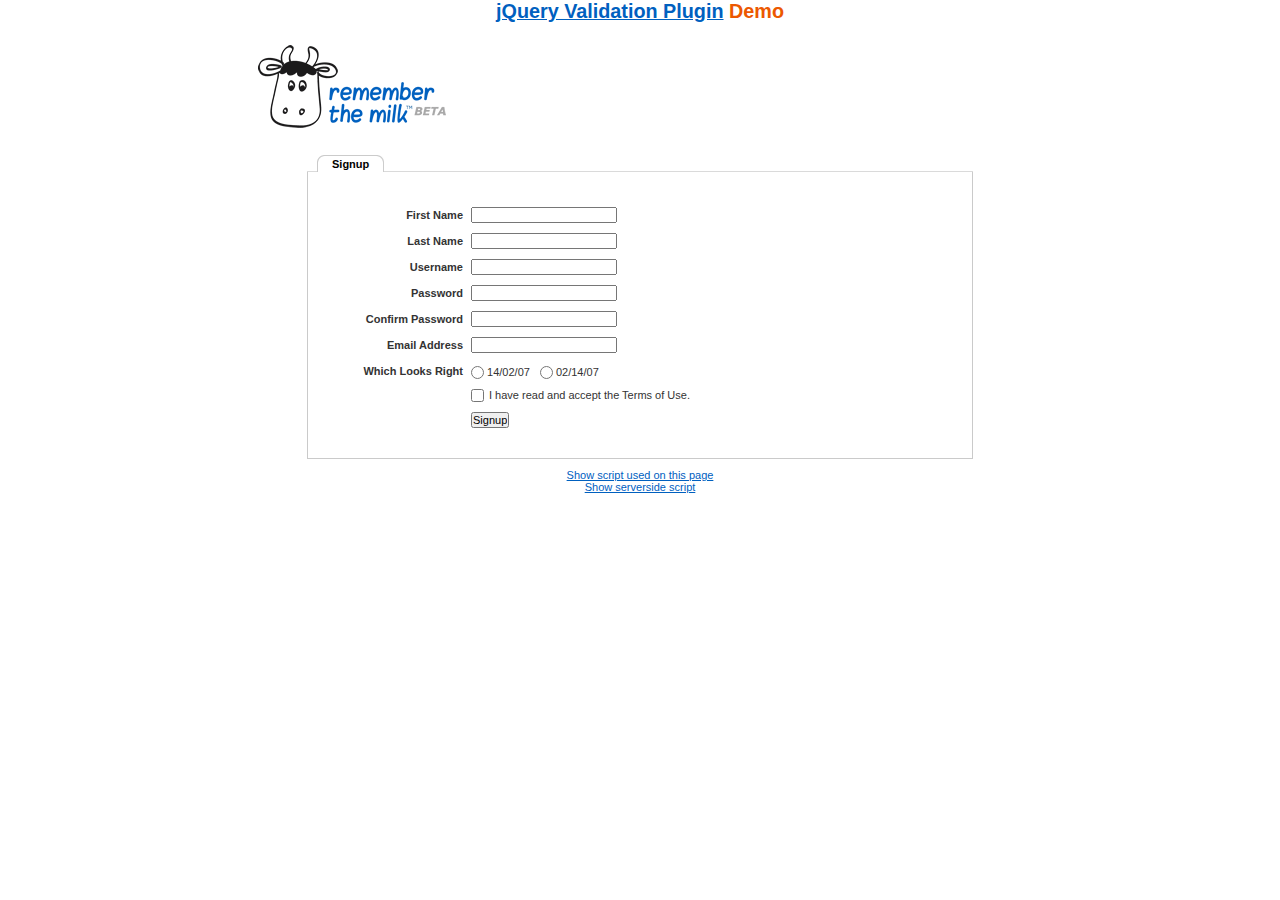
<file: src/community_csdt/community_csdt/static/js/jquery-validation-1.8.1/demo/milk/index.html>
<!DOCTYPE html PUBLIC "-//W3C//DTD XHTML 1.0 Transitional//EN" "http://www.w3.org/TR/xhtml1/DTD/xhtml1-transitional.dtd">
<html xmlns="http://www.w3.org/1999/xhtml">
<head>
<meta http-equiv="Content-Type" content="text/html; charset=ISO-8859-1" />
<title>Remember The Milk signup form - jQuery Validate plugin demo - with friendly permission from the RTM team</title>

<link rel="stylesheet" type="text/css" media="screen" href="milk.css" />
<link rel="stylesheet" type="text/css" media="screen" href="../css/chili.css" />

<script src="../../lib/jquery.js" type="text/javascript"></script>
<script src="../../jquery.validate.js" type="text/javascript"></script>

<style type="text/css">
	pre { text-align: left; }
</style>

<script id="demo" type="text/javascript">
$(document).ready(function() {
	// validate signup form on keyup and submit
	var validator = $("#signupform").validate({
		rules: {
			firstname: "required",
			lastname: "required",
			username: {
				required: true,
				minlength: 2,
				remote: "users.php"
			},
			password: {
				required: true,
				minlength: 5
			},
			password_confirm: {
				required: true,
				minlength: 5,
				equalTo: "#password"
			},
			email: {
				required: true,
				email: true,
				remote: "emails.php"
			},
			dateformat: "required",
			terms: "required"
		},
		messages: {
			firstname: "Enter your firstname",
			lastname: "Enter your lastname",
			username: {
				required: "Enter a username",
				minlength: jQuery.format("Enter at least {0} characters"),
				remote: jQuery.format("{0} is already in use")
			},
			password: {
				required: "Provide a password",
				rangelength: jQuery.format("Enter at least {0} characters")
			},
			password_confirm: {
				required: "Repeat your password",
				minlength: jQuery.format("Enter at least {0} characters"),
				equalTo: "Enter the same password as above"
			},
			email: {
				required: "Please enter a valid email address",
				minlength: "Please enter a valid email address",
				remote: jQuery.format("{0} is already in use")
			},
			dateformat: "Choose your preferred dateformat",
			terms: " "
		},
		// the errorPlacement has to take the table layout into account
		errorPlacement: function(error, element) {
			if ( element.is(":radio") )
				error.appendTo( element.parent().next().next() );
			else if ( element.is(":checkbox") )
				error.appendTo ( element.next() );
			else
				error.appendTo( element.parent().next() );
		},
		// specifying a submitHandler prevents the default submit, good for the demo
		submitHandler: function() {
			alert("submitted!");
		},
		// set this class to error-labels to indicate valid fields
		success: function(label) {
			// set &nbsp; as text for IE
			label.html("&nbsp;").addClass("checked");
		}
	});
	
	// propose username by combining first- and lastname
	$("#username").focus(function() {
		var firstname = $("#firstname").val();
		var lastname = $("#lastname").val();
		if(firstname && lastname && !this.value) {
			this.value = firstname + "." + lastname;
		}
	});

});
</script>

</head>
<body>

<h1 id="banner"><a href="http://bassistance.de/jquery-plugins/jquery-plugin-validation/">jQuery Validation Plugin</a> Demo</h1>
<div id="main">

<div id="content">

<div id="header">
  <div id="headerlogo"><img src="milk.png" alt="Remember The Milk" /></div>
</div>
<div style="clear: both;"><div></div></div>


<div class="content">
    <div id="signupbox">
       <div id="signuptab">
        <ul>
          <li id="signupcurrent"><a href=" ">Signup</a></li>
        </ul>
      </div>
      <div id="signupwrap">
      		<form id="signupform" autocomplete="off" method="get" action="">
	  		  <table>
	  		  <tr>
	  		  	<td class="label"><label id="lfirstname" for="firstname">First Name</label></td>
	  		  	<td class="field"><input id="firstname" name="firstname" type="text" value="" maxlength="100" /></td>
	  		  	<td class="status"></td>
	  		  </tr>
	  		  <tr>
	  			<td class="label"><label id="llastname" for="lastname">Last Name</label></td>
	  			<td class="field"><input id="lastname" name="lastname" type="text" value="" maxlength="100" /></td>
	  			<td class="status"></td>
	  		  </tr>
	  		  <tr>
	  			<td class="label"><label id="lusername" for="username">Username</label></td>
	  			<td class="field"><input id="username" name="username" type="text" value="" maxlength="50" /></td>
	  			<td class="status"></td>
	  		  </tr>
	  		  <tr>
	  			<td class="label"><label id="lpassword" for="password">Password</label></td>
	  			<td class="field"><input id="password" name="password" type="password" maxlength="50" value="" /></td>
	  			<td class="status"></td>
	  		  </tr>
	  		  <tr>
	  			<td class="label"><label id="lpassword_confirm" for="password_confirm">Confirm Password</label></td>
	  			<td class="field"><input id="password_confirm" name="password_confirm" type="password" maxlength="50" value="" /></td>
	  			<td class="status"></td>
	  		  </tr>
	  		  <tr>
	  			<td class="label"><label id="lemail" for="email">Email Address</label></td>
	  			<td class="field"><input id="email" name="email" type="text" value="" maxlength="150" /></td>
	  			<td class="status"></td>
	  		  </tr>
              	  		  <tr>
	  			<td class="label"><label>Which Looks Right</label></td>
	  			<td class="field" colspan="2" style="vertical-align: top; padding-top: 2px;">
	  			<table>
	  			<tbody>

	  			<tr>
	  				<td style="padding-right: 5px;">
		  				<input id="dateformat_eu" name="dateformat" type="radio" value="0" />
			            <label id="ldateformat_eu" for="dateformat_eu">14/02/07</label>
	  				</td>
	  				<td style="padding-left: 5px;">
		  				<input id="dateformat_am" name="dateformat" type="radio" value="1"  />
			            <label id="ldateformat_am" for="dateformat_am">02/14/07</label>
	  				</td>
	  				<td>
	  				</td>
	  			</tr>
	  			</tbody>
	  			</table>
	  			</td>
	  		  </tr>

	  		  <tr>
	  			<td class="label">&nbsp;</td>
	  			<td class="field" colspan="2">
		  			<div id="termswrap">
			  			<input id="terms" type="checkbox" name="terms" />
			            <label id="lterms" for="terms">I have read and accept the Terms of Use.</label>
		            </div> <!-- /termswrap -->
	  			</td>
	  		  </tr>
	  		  <tr>
	  			<td class="label"><label id="lsignupsubmit" for="signupsubmit">Signup</label></td>
	  			<td class="field" colspan="2">
	            <input id="signupsubmit" name="signup" type="submit" value="Signup" />
	  			</td>
	  		  </tr>

	  		  </table>
          </form>
      </div>
    </div>
</div>

</div>

</div>

<script src="http://www.google-analytics.com/urchin.js" type="text/javascript">
</script>
<script type="text/javascript">
_uacct = "UA-2623402-1";
urchinTracker();
</script>

<script type="text/javascript">
$(document).ready(function() {
	$("<a href='#'>Show script used on this page</a><br/>").appendTo("body").click(function() {
		script.toggle();
		return false;
	});
	$("<a href='#'>Show serverside script</a>").appendTo("body").click(function() {
			serverscript.toggle();
			return false;
		});
	var script = $("<code class='mix'>").html( $("#demo").html() ).wrap("<pre></pre>").parent().hide().appendTo("body");
	var serverscript;
	$.get("users.phps", function(response) {
		serverscript = $("<pre>").hide().html( response ).appendTo("body");
	})
	
});
</script>

<script src="../js/chili-1.7.pack.js" type="text/javascript"></script>

</body>
</html>
</file>
<file: src/community_csdt/community_csdt/static/css/optimal-touch/style.css>
@charset "utf-8";
body {
	margin:0;
	padding:0;
	width:100%;
	color:#959595;
	font:normal 12px/1.8em Arial, Helvetica, sans-serif;
}
html, .main {
	padding:0;
	margin:0;
}
.main {
        background:#fff url(images/header_bg.gif) repeat-x 0px -60px;
}
.clr {
	clear:both;
	padding:0;
	margin:0;
	width:100%;
	font-size:0;
	line-height:0;
}
.logo {
        margin:20px 0 20px -165px;
        padding:0;
	float:left;
        height:50px;
}
h1 {
	margin:0;
	padding:24px 0 24px 40px;
	float:left;
	color:#fff;
	font:bold 30px/1.2em Arial, Helvetica, sans-serif;
}
h1 a, h1 a:hover {
	color:#fff;
	text-decoration:none;
}
h1 small {
	font:normal 11px/1.2em Arial, Helvetica, sans-serif;
	letter-spacing:normal;
}
h2 {
	font:normal 24px/1.5em Arial, Helvetica, sans-serif;
	padding:8px 0;
	margin:0 0 8px;
	color:#799b9c;
}
p {
	margin:8px 0;
	padding:0 0 8px 0;
	font:normal 12px/1.8em Arial, Helvetica, sans-serif;
}
a {
	color:#b7cec8;
	text-decoration:underline;
}
p.spec {
}
p.infopost {
	line-height:30px;
}
a.rm {
	padding:2px 6px;
	color:#fff;
	background-color:#b7cec8;
	text-decoration:none;
}
a.com {
}
.header, .content, .menu_nav, .fbg, .footer, form, ol, ol li, ul, .content .mainbar, .content .sidebar {
	margin:0;
	padding:0;
}
.header {
}
.header_resize {
	margin:0 auto;
	padding:0;
	width:970px;
}
img.hbg_img {
	margin-bottom:16px;
	padding:10px;
	border:1px solid #e9e9e9;
}
.menu_nav {
	float:left;
	margin:20px 0 0 -266px;
	padding:60px 0 0 0;
	height:50px;
}
.menu_nav ul {
	list-style:none;
	height:50px;
}
.menu_nav ul li {
	margin:0 12px 0 0;
	padding:0;
	float:left;
}
.menu_nav ul li a {
	display:block;
	margin:0;
        padding:9px 0px 5px 9px;
	color:#fff;
	text-decoration:none;
	font-size:12px;
}
.menu_nav ul li.active a, .menu_nav ul li a:hover {
	color:#d3fc9c;
	text-decoration:underline;
}
.content {
}
.content_resize {
	margin:0 auto;
        padding:0;
	width:970px;
	background-color:#fff;
}
.content_resize_main {
	margin:0 auto;
	padding:0;
        padding:0 0 24px;
	width:970px;
	background-color:#fff;
}
.content .mainbar {
	margin:0;
	padding:0;
	float:left;
	width:670px;
}
.content .mainbar .article {
	margin:0 0 12px;
	padding:8px 24px 0 24px;
}
.content .sidebar {
	padding:0;
	float:right;
	width:288px;
}
.content .sidebar .gadget {
	margin:0 0 12px;
	padding:8px 16px 8px 24px;
}
ul.sb_menu, ul.ex_menu {
	margin:0;
	padding:0 0 0 16px;
	list-style:none;
	color:#959595;
}
ul.sb_menu li, ul.ex_menu li {
	margin:0;
}
ul.sb_menu li {
	padding:4px 0;
	width:220px;
}
ul.ex_menu li {
	padding:4px 0;
}
ul.sb_menu li a, ul.ex_menu li a {
	color:#959595;
	text-decoration:none;
	margin-left:-20px;
	padding:4px 8px 4px 20px;
	background:url(images/li.gif) no-repeat 8px center;
}
ul.sb_menu li a:hover, ul.ex_menu li a:hover {
	color:#fff;
	font-weight:bold;
	background:#b7cec8 url(images/li_a.gif) no-repeat 8px center;
}
ul.sb_menu li a:hover, ul.ex_menu li a:hover {
	text-decoration:none;
}
.content p.pages {
	padding:32px 24px 12px 40px;
	font-size:11px;
	color:#959595;
	text-align:right;
}
.content p.pages span, .content p.pages a:hover {
	padding:5px 10px;
	color:#fff;
	background-color:#b7cec8;
	border:1px solid #b7cec8;
}
.content p.pages a {
	padding:5px 10px;
	color:#959595;
	background-color:#fff;
	border:1px solid #edebeb;
	text-decoration:none;
}
.content p.pages small {
	font-size:11px;
	float:left;
}
.content .mainbar .comment {
	margin:0;
	padding:16px 0 0 0;
}
.content .mainbar .comment img.userpic {
	border:1px solid #dedede;
	margin:10px 16px 0 0;
	padding:0;
	float:left;
}
.fbg {
	background-color:#a4bebf;
	border-top:8px solid #b1c7c8;
}
.fbg_resize {
	margin:0 auto;
	width:922px;
	padding:24px;
	color:#fff;
}
.fbg .c2 a, .fbg .c3 a {
	margin:0;
	padding:2px 4px;
	background-color:#b7cec8;
	color:#fff;
	text-decoration:none;
}
.fbg h2 {
	color:#fff;
}
.fbg img {
	margin:0 16px 16px 0;
	padding:3px;
	background-color:#fff;
	border:1px solid #99bece;
}
.fbg .col {
	margin:0;
	float:left;
}
.fbg .c1 {
	padding:0 16px 0 0;
	width:266px;
}
.fbg .c2 {
	padding:0 16px;
	width:300px;
}
.fbg .c3 {
	padding:0 0 0 16px;
	width:260px;
}
.footer {
	background-color:#779394;
	border-top:8px solid #8aa2a3;
	color:#fff;
}
.footer_resize {
	margin:0 auto;
        padding:0 24px 0 24px;
	/*padding:20px 24px;*/
	width:922px;
}
.footer p {
	margin:0;
	padding:4px 0;
	line-height:normal;
	color:#FFFFFF;
}
.footer a {
	color:#FFFFFF;
	padding:inherit;
	text-decoration:underline;
}
.footer a:hover {
	text-decoration:none;
}
.footer .lf {
	float:left;
}
.footer .rf {
	float:right;
}
ol {
	list-style:none;
}
ol li {
	display:block;
	clear:both;
}
ol li label {
	display:block;
	margin:0;
	padding:16px 0 0 0;
}
ol li input.text {
	width:480px;
	border:1px solid #c0c0c0;
	margin:2px 0;
	padding:5px 2px;
	height:16px;
	background-color:#fff;
}
ol li textarea {
	width:480px;
	border:1px solid #c0c0c0;
	margin:2px 0;
	padding:2px;
	background-color:#fff;
}
ol li .send {
	margin:16px 0 0 0;
}
.searchform {
	float:left;
}
#formsearch {
	margin:0;
	height:27px;
	padding:16px 0 16px 24px;
}
#formsearch span {
	display:block;
	margin:0;
	padding:0;
	float:left;
	background:#fff url(images/search.gif) no-repeat top left;
}
#formsearch input.editbox_search {
	margin:0;
	padding:6px;
	float:left;
	width:196px;
	border:none;
	background:none;
	font:normal 12px/1.1em Arial, Helvetica, sans-serif;
	color:#a8acb2;
}
#formsearch input.button_search {
	margin:0;
	padding:0;
	border:none;
	float:left;
}
</file>
<file: src/community_csdt/community_csdt/static/js/jsor-jcarousel/style.css>
html, body {
    min-height: 100%;
    height: auto !important;
    height: 100%;
}

body {
    font: 100.01% "Trebuchet MS", Trebuchet, Tahoma, Verdana, Arial, sans-serif;
    color: #333;
    padding: 0;
}

body * {
    line-height:1.22em;
}

h1, h2, h3, h4, h5, h6 {
    font-family: Georgia, "Times New Roman", Times, serif;
    color:#4088b8;
    clear: both;
}

h1 {
}

h2 {
    color: #c8c8c8;
		margin-top: -25px;
}

h3 {
}

h4 {
    color: #333;
    margin-bottom: -10px;
}

p {
    margin: 10px 0;
    clear: both;
}

ul, ol {
    margin-left 0;
}

ul ul {
    margin-bottom: 20px;
}

#wrap {
    color: #404040;
    /*margin: 0 12%;*/
    margin: 20px 40px;
}

a {
    color: #4088b8;
}

table {
    font-size: inherit;
    border: 1px solid #c8c8c8;
}

th {
    background: #d8d8d8;
    text-align: left;
    padding: 5px;
    white-space: nowrap;
}

td {
    background: #f8f8f8;
    text-align: left;
    padding: 5px;
    vertical-align: top;
}

select, input, textarea {
    font: 99% "Trebuchet MS", Trebuchet, Tahoma, Verdana, Arial, sans-serif;
}

pre, code, tt, dt {
    font: 100% monospace;
    margin: 20px 0;
}

pre, blockquote {
    padding: 15px;
    background-color: #f0f0f0;
    margin: 20px 0;
    -moz-border-radius: 10px;
}

td pre {
    font: 85% monospace;
    padding: 5px;
    margin: 5px 0;
}
</file>
<file: src/community_csdt/community_csdt/static/js/jquery-ui/development-bundle/demos/demos.css>
body {
	font-size: 62.5%;
}

table {
	font-size: 1em;
}

/* Site
   -------------------------------- */

body {
	font-family: "Trebuchet MS", "Helvetica", "Arial",  "Verdana", "sans-serif";
}

/* Layout
   -------------------------------- */

.layout-grid {
	width: 960px;
}

.layout-grid td {
	vertical-align: top;
}

.layout-grid td.left-nav {
	width: 140px;
}

.layout-grid td.normal {
	border-left: 1px solid #eee;
	padding: 20px 24px;
	font-family: "Trebuchet MS", "Helvetica", "Arial",  "Verdana", "sans-serif";
}

.layout-grid td.demos {
	background: url('/images/demos_bg.jpg') no-repeat;
	height: 337px;
	overflow: hidden;
}

/* Normal
   -------------------------------- */

.normal h3,
.normal h4 {
	margin: 0;
	font-weight: normal;
}

.normal h3 {
	padding: 0 0 9px;
	font-size: 1.8em;
}

.normal h4 {
	padding-bottom: 21px;
	border-bottom: 1px dashed #999;
	font-size: 1.2em;
	font-weight: bold;
}

.normal p {
	font-size: 1.2em;
}

/* Demos */

.demos-nav, .demos-nav dt, .demos-nav dd, .demos-nav ul, .demos-nav li {
	margin: 0;
	padding: 0
}

.demos-nav {
	float: left;
	width: 170px;
	font-size: 1.3em;
}

.demos-nav dt,
.demos-nav h4 {
	margin: 0;
	padding: 0;
	font: normal 1.1em "Trebuchet MS", "Helvetica", "Arial",  "Verdana", "sans-serif";
	color: #e87b10;
}

.demos-nav dt,
.demos-nav h4 {
	margin-top: 1.5em;
	margin-bottom: 0;
	padding-left: 8px;
	padding-bottom:5px;
	line-height: 1.2em;
	border-bottom: 1px solid #F4F4F4;
}

.demos-nav dd a,
.demos-nav li a {
	border-bottom: 1px solid #F4F4F4;
	display:block;
	padding: 4px 3px 4px 8px;
	font-size: 90%;
	text-decoration: none;
	color: #555 ;
	margin:2px 0;
	height:13px;
}

.demos-nav dd a:hover,
.demos-nav dd a:focus,
.demos-nav dd a:hover,
.demos-nav dd a:focus {
	background: #f3f3f3;
	color:#000;
	-moz-border-radius: 5px; -webkit-border-radius: 5px;
}
 .demos-nav dd a.selected {
	background: #555;
	color:#ffffff;
	-moz-border-radius: 5px; -webkit-border-radius: 5px;
}


/* new styles for demo pages, added by Filament 12.29.08
eventually we should convert the font sizes to ems -- using px for now to minimize style conflicts
*/

.normal h3.demo-header { font-size:32px; padding:0 0 5px; border-bottom:1px solid #eee; text-transform: capitalize; }
.normal h4.demo-subheader { font-size:10px; text-transform: uppercase; color:#999; padding:8px 0 3px; border:0; margin:0; }
.normal a:link,
.normal a:visited { color:#1b75bb; text-decoration:none; }
.normal a:hover,
.normal a:active { color:#0b559b; }

#demo-config { padding:20px 0 0; }

#demo-frame { float:left; width:540px; height:380px; border:1px solid #ddd; overflow: auto; position: relative; }
#demo-frame h3, #demo-frame h4 { padding: 0; font-weight: bold; font-size: 1em; }

#demo-config-menu { float:right; width:180px;  }
#demo-config-menu h4 { font-size:13px; color:#666; font-weight:normal; border:0; padding-left:18px; }

#demo-config-menu ul { list-style: none; padding: 0; margin: 0; }

#demo-config-menu li { font-size:12px; padding:0 0 0 10px; margin:3px 0; zoom: 1; }

#demo-config-menu li a:link,
#demo-config-menu li a:visited { display:block; padding:1px 8px 4px; border-bottom:1px dotted #b3b3b3; }
* html #demo-config-menu li a:link,
* html #demo-config-menu li a:visited { padding:1px 8px 2px; }
#demo-config-menu li a:hover,
#demo-config-menu li a:active { background-color:#f6f6f6; }

#demo-config-menu li.demo-config-on { background: url(images/demo-config-on-tile.gif) repeat-x left center; }

#demo-config-menu li.demo-config-on a:link,
#demo-config-menu li.demo-config-on a:visited,
#demo-config-menu li.demo-config-on a:hover,
#demo-config-menu li.demo-config-on a:active { background: url(images/demo-config-on.gif) no-repeat left; padding-left:18px; color:#fff; border:0; margin-left:-10px; margin-top: 0px; margin-bottom: 0px; }

#demo-source, #demo-notes {
	clear: both;
	padding: 20px 0 0;
	font-size: 1.3em;
}

#demo-notes { width:520px; color:#333; font-size: 1em; }
#demo-notes p code, .demo-description p code { padding: 0; font-weight: bold; }
#demo-source pre, #demo-source code { padding: 0; }
code, pre { padding:8px 0 8px 20px ; font-size: 1.2em; line-height:130%;  }

#demo-source a:link,
#demo-source a:visited,
#demo-source a:hover,
#demo-source a:active { font-size:12px; padding-left:13px; background-position: left center; background-repeat: no-repeat; }

#demo-source a.source-open:link,
#demo-source a.source-open:visited,
#demo-source a.source-open:hover,
#demo-source a.source-open:active { background-image: url(images/demo-spindown-open.gif); }

#demo-source a.source-closed:link,
#demo-source a.source-closed:visited,
#demo-source a.source-closed:hover,
#demo-source a.source-closed:active { background-image: url(images/demo-spindown-closed.gif); }

div.demo {
	padding:12px;
	font-family: "Trebuchet MS", "Arial", "Helvetica", "Verdana", "sans-serif";
}

div.demo h3.docs { clear:left; font-size:12px; font-weight:normal; padding:0 0 1em; margin:0; }

div.demo-description {
	clear:both;
	padding:12px;
	font-family: "Trebuchet MS", "Arial", "Helvetica", "Verdana", "sans-serif";
	font-size: 1.3em;
	line-height: 1.4em;
}

.ui-draggable, .ui-droppable {
	background-position: top left;
}

.left-nav .demos-nav {
	padding-right: 10px;
}

#demo-link { font-size:11px;  padding-top: 6px; clear: both; overflow: hidden; }
#demo-link a span.ui-icon { float:left; margin-right:3px; }

/* Component containers
----------------------------------*/
#widget-docs .ui-widget { font-family: Trebuchet MS,Verdana,Arial,sans-serif; font-size: 1em; }
#widget-docs .ui-widget input, #widget-docs .ui-widget select, #widget-docs .ui-widget textarea, #widget-docs .ui-widget button { font-family: Trebuchet MS,Verdana,Arial,sans-serif; font-size: 1em; }
#widget-docs .ui-widget-header { border: 1px solid #ffffff; background: #464646 url(images/464646_40x100_textures_01_flat_100.png) 50% 50% repeat-x; color: #ffffff; font-weight: bold; }
#widget-docs .ui-widget-header a { color: #ffffff; }
#widget-docs .ui-widget-content { border: 1px solid #ffffff; background: #ffffff url(images/ffffff_40x100_textures_01_flat_75.png) 50% 50% repeat-x; color: #222222; }
#widget-docs .ui-widget-content a { color: #222222; }

/* Interaction states
----------------------------------*/
#widget-docs .ui-state-default, #widget-docs .ui-widget-content #widget-docs .ui-state-default { border: 1px solid #666666; background: #555555 url(images/555555_40x100_textures_03_highlight_soft_75.png) 50% 50% repeat-x; font-weight: normal; color: #ffffff; outline: none; }
#widget-docs .ui-state-default a { color: #ffffff; text-decoration: none; outline: none; }
#widget-docs .ui-state-hover, #widget-docs .ui-widget-content #widget-docs .ui-state-hover, #widget-docs .ui-state-focus, #widget-docs .ui-widget-content #widget-docs .ui-state-focus { border: 1px solid #666666; background: #444444 url(images/444444_40x100_textures_03_highlight_soft_60.png) 50% 50% repeat-x; font-weight: normal; color: #ffffff; outline: none; }
#widget-docs .ui-state-hover a { color: #ffffff; text-decoration: none; outline: none; }
#widget-docs .ui-state-active, #widget-docs .ui-widget-content #widget-docs .ui-state-active { border: 1px solid #666666; background: #ffffff url(images/ffffff_40x100_textures_01_flat_65.png) 50% 50% repeat-x; font-weight: normal; color: #F6921E; outline: none; }
#widget-docs .ui-state-active a { color: #F6921E; outline: none; text-decoration: none; }

/* Interaction Cues
----------------------------------*/
#widget-docs .ui-state-highlight, #widget-docs .ui-widget-content #widget-docs .ui-state-highlight {border: 1px solid #fcefa1; background: #fbf9ee url(images/fbf9ee_40x100_textures_02_glass_55.png) 50% 50% repeat-x; color: #363636; }
#widget-docs .ui-state-error, #widget-docs .ui-widget-content #widget-docs .ui-state-error {border: 1px solid #cd0a0a; background: #fef1ec url(images/fef1ec_40x100_textures_05_inset_soft_95.png) 50% bottom repeat-x; color: #cd0a0a; }
#widget-docs .ui-state-error-text, #widget-docs .ui-widget-content #widget-docs .ui-state-error-text { color: #cd0a0a; }
#widget-docs .ui-state-disabled, #widget-docs .ui-widget-content #widget-docs .ui-state-disabled { opacity: .35; filter:Alpha(Opacity=35); background-image: none; }
#widget-docs .ui-priority-primary, #widget-docs .ui-widget-content #widget-docs .ui-priority-primary { font-weight: bold; }
#widget-docs .ui-priority-secondary, #widget-docs .ui-widget-content #widget-docs .ui-priority-secondary { opacity: .7; filter:Alpha(Opacity=70); font-weight: normal; }

/* Icons
----------------------------------*/

/* states and images */
#demo-frame-wrapper .ui-icon, #widget-docs .ui-icon { width: 16px; height: 16px; background-image: url(images/222222_256x240_icons_icons.png); }
#widget-docs .ui-widget-content .ui-icon {background-image: url(images/222222_256x240_icons_icons.png); }
#widget-docs .ui-widget-header .ui-icon {background-image: url(images/222222_256x240_icons_icons.png); }
#widget-docs .ui-state-default .ui-icon { background-image: url(images/888888_256x240_icons_icons.png); }
#widget-docs .ui-state-hover .ui-icon, #widget-docs .ui-state-focus .ui-icon {background-image: url(images/454545_256x240_icons_icons.png); }
#widget-docs .ui-state-active .ui-icon {background-image: url(images/454545_256x240_icons_icons.png); }
#widget-docs .ui-state-highlight .ui-icon {background-image: url(images/2e83ff_256x240_icons_icons.png); }
#widget-docs .ui-state-error .ui-icon, #widget-docs .ui-state-error-text .ui-icon {background-image: url(images/cd0a0a_256x240_icons_icons.png); }


/* Misc visuals
----------------------------------*/

/* Corner radius */
#widget-docs .ui-corner-tl { -moz-border-radius-topleft: 4px; -webkit-border-top-left-radius: 4px; }
#widget-docs .ui-corner-tr { -moz-border-radius-topright: 4px; -webkit-border-top-right-radius: 4px; }
#widget-docs .ui-corner-bl { -moz-border-radius-bottomleft: 4px; -webkit-border-bottom-left-radius: 4px; }
#widget-docs .ui-corner-br { -moz-border-radius-bottomright: 4px; -webkit-border-bottom-right-radius: 4px; }
#widget-docs .ui-corner-top { -moz-border-radius-topleft: 4px; -webkit-border-top-left-radius: 4px; -moz-border-radius-topright: 4px; -webkit-border-top-right-radius: 4px; }
#widget-docs .ui-corner-bottom { -moz-border-radius-bottomleft: 4px; -webkit-border-bottom-left-radius: 4px; -moz-border-radius-bottomright: 4px; -webkit-border-bottom-right-radius: 4px; }
#widget-docs .ui-corner-right {  -moz-border-radius-topright: 4px; -webkit-border-top-right-radius: 4px; -moz-border-radius-bottomright: 4px; -webkit-border-bottom-right-radius: 4px; }
#widget-docs .ui-corner-left { -moz-border-radius-topleft: 4px; -webkit-border-top-left-radius: 4px; -moz-border-radius-bottomleft: 4px; -webkit-border-bottom-left-radius: 4px; }
#widget-docs .ui-corner-all { -moz-border-radius: 4px; -webkit-border-radius: 4px; }

/* Overlays */
#widget-docs .ui-widget-overlay { background: #aaaaaa url(images/aaaaaa_40x100_textures_01_flat_0.png) 50% 50% repeat-x; opacity: .30;filter:Alpha(Opacity=30); }
#widget-docs .ui-widget-shadow { margin: -8px 0 0 -8px; padding: 8px; background: #aaaaaa url(images/aaaaaa_40x100_textures_01_flat_0.png) 50% 50% repeat-x; opacity: .30;filter:Alpha(Opacity=30); -moz-border-radius: 8px; -webkit-border-radius: 8px; }

/*
----------------------------------*/

#widget-docs { margin:20px 0 0; border: none; }

#widget-docs h2, #widget-docs h3, #widget-docs h4, #widget-docs p, #widget-docs ul, #widget-docs code { margin:0; padding:0; }
#widget-docs code { display:block; color:#444; font-size:.9em; margin:0 0 1em; }
#widget-docs code strong { color:#000; }
#widget-docs p { margin:0 3em 1.2em 0; }
#widget-docs p.intro { font-size:13px; color:#666; line-height:1.3; }
#widget-docs ul { list-style-type: none; }

#widget-docs h2 { font-size:16px; margin:1.2em 0 .5em; }
#widget-docs h3 { font-size:14px; color:#e6820E; margin:1.5em 0 .5em; }
.normal #widget-docs h4 { font-size:12px; color:#000; border:0; margin:0 0 .5em; }

#docs-overview-main { width:400px; }
#docs-overview-sidebar { float:right; width:200px; }
#docs-overview-sidebar a span { color:#666; }
#widget-docs #docs-overview-main p { margin-right:0; }
#widget-docs #docs-overview-sidebar h4 { padding-left:0; }

.docs-list-header { float:left; width:100%; margin:10px 0 0; border-bottom:1px solid #eee; }
#widget-docs .docs-list-header h2 { float:left; margin:0; }
#widget-docs .docs-list-header p { float:right; margin:5px 0; font-size:11px; }

.docs-list { float:left; width:100%; padding:0 0 10px; }
.docs-list .param-header { float:left; clear:left; width:100%; padding:8px 0; border-top:1px solid #eee; }
#widget-docs .param-header h3, #widget-docs .param-header p { margin:0; float:left; }
#widget-docs .param-header h3 { width:50%; }
#widget-docs .param-header h3 span { background: url(images/demo-spindown-closed.gif) no-repeat left; padding-left:13px; }
#widget-docs .param-open .param-header h3 span { background: url(images/demo-spindown-open.gif) no-repeat left; }
#widget-docs .param-header p { width:24%; }
#widget-docs .param-header p.param-type span { background: url(images/icon-docs-info.gif) no-repeat left; cursor:pointer; border-bottom:1px dashed #ccc; padding-left:15px; }

.param-details { padding-left:13px; }
.param-args { margin:0 0 1.5em; border-top:1px dotted #ccc;}
.param-args td { padding:3px 30px 3px 5px; border-bottom:1px dotted #ccc;  }


/* overrides for ui-tab styles */
#widget-docs ul.ui-tabs-nav { padding:0 0 0 8px; }
#widget-docs .ui-tabs-nav li { margin:5px 5px 0 0; }

#widget-docs .ui-tabs-nav li a:link,
#widget-docs .ui-tabs-nav li a:visited,
#widget-docs .ui-tabs-nav li a:hover,
#widget-docs .ui-tabs-nav li a:active { font-size:14px; padding:4px 1.2em 3px; color:#fff; }

#widget-docs .ui-tabs-nav li.ui-tabs-selected a:link,
#widget-docs .ui-tabs-nav li.ui-tabs-selected a:visited,
#widget-docs .ui-tabs-nav li.ui-tabs-selected a:hover,
#widget-docs .ui-tabs-nav li.ui-tabs-selected a:active { color:#e6820E; }

#widget-docs .ui-tabs-panel { padding:20px 9px; font-size:12px; line-height:1.4; color:#000; }

#widget-docs .ui-widget-content a:link,
#widget-docs .ui-widget-content a:visited { color:#1b75bb; text-decoration:none; }
#widget-docs .ui-widget-content a:hover,
#widget-docs .ui-widget-content a:active { color:#0b559b; }
</file>
<file: src/community_csdt/community_csdt/static/js/jquery-validation-1.8.1/demo/marketo/stylesheet.css>
:-moz-any-link :focus {
	outline: none;
}

:focus {
	-moz-outline-style: none;
	outline: none;
}

body {
	font-size: 80%;
	margin: 0;
	padding: 0;
	font-family: tahoma, geneva, sans-serif;
	background-color: #000000;
}

a {
	color: #0653AB;
	outline: 0px;
	text-decoration: none;
}

a:hover {
	outline: 0px;
	text-decoration: underline;
}

img {
	border: 0px;
}

/* s1.0 - Page Containers */
#letterbox {
	margin: 10px auto;
	width: 883px;
	background-color: #364158;
	border: 8px solid #D4D4D4;
	padding: 1px 1px 10px 1px;
}

#header-background {
	background: url(images/back_nav_blue.gif) repeat-x;
	margin: 0px auto;
	padding: 0px;
	height: 73px;
	width: 883px;
	border-top: 4px solid #CCEAFE;
	border-bottom: 4px solid #D4D4D4;
}

#page-container {
	width: 866px;
	margin: 0px auto;
	margin-top: 33px; /* pad from top menu to actions buts*/
	margin-bottom: -11px;
	padding-top: 8px;
	padding-bottom: 8px;
	background-color: #D4D4D4; /* light grey*/
	border-right: 1px solid #464646;
}

#page-content-inner {
	width: 849px;
	margin: 0px auto;
	border-top: 1px solid #9F9FA0;
	border-left: 1px solid #A2A09A;
	background-color: #F4F1E9;
	position: relative;
}

#page-content-inner #col-left {
	width: 210px;
	float: left;
	background-color: #F4F1E9;
}

#page-content-inner #col-main {
	width: 639px;
	background-color: #ffffff;
	position: absolute;
	right: 0px;
	top: 0px;
}

#footer-container {
	width: 866px;
	position: relative;
	left: 8px;
	padding: 2px 0px 10px 0px;
	background-color: #D4D4D4; /* light grey*/
}

/* s2.0 - Global navigation bar */
.nav-global-container {
	width: 880px;
	margin: 0px auto;
	position: relative;
}

* html .nav-global-container { /* ie6 fix*/
	margin-bottom: -6px;
}

.login {
	position: absolute;
	right: 20px;
	text-align: center;
}

.login a,.login a span {
	display: block;
	height: 18px;
	font-size: 11px;
	background: url(images/login-sprite.gif) right -5px no-repeat;
	text-decoration: none;
	font-weight: bold;
	padding: 5px 10px 5px 10px;
	position: relative;
}

.login a:hover {
	color: #000000;
	text-decoration: underline;
}

div.login a span {
	background-position: left -105px;
	width: 4px;
	position: absolute;
	top: 0px;
	left: 0px;
	padding: 5px 0px 5px 0px;;
}

div.login a:hover span {
	
}

.logo {
	float: left;
	margin: 0px 0px -5px 0px; /* neg marging for ie6 */
}

.logo img {
	border: 0px;
	margin-left: -1px;
}

.nav-global {
	float: left;
	width: 645px;
	margin: 40px 0px 0px 40px;
	background-color: transparent;
}

.nav-global ul {
	margin: 0px;
	padding: 0px;
	list-style: none;
}

.nav-global li {
	float: left;
	white-space: nowrap;
}

div.nav-global li a,div.nav-global li a span {
	background-image: url(images/tab-sprite.gif);
	background-position: right 100px;
	background-repeat: no-repeat;
	height: 32px;
	color: #666666;
	text-decoration: none;
	font: bold 16px 'trebuchet ms';
	margin-right: 15px;
	display: block;
	position: relative;
	padding: 7px 15px 0px 15px;
}

div.nav-global li a:hover {
	background-position: right 0px;
	color: #333333;
}

div.nav-global li a:hover span {
	background-position: left -100px;
	display: block !important;
}

div.nav-global li a span {
	background-position: left 150px;
	width: 4px;
	position: absolute;
	left: 0px;
	top: 0px;
	padding: 7px 0px 0px 0px;
}

body.safari div.nav-global li a span {
	display: none;
}

div.nav-global li a.on,div.nav-global li a.on:hover {
	background-position: right -55px;
	color: #FFFFFF;
}

div.nav-global li a.on span,div.nav-global li a.on:hover span {
	background-position: left -155px;
	display: block !important;
}

div.action-container {
	position: relative;
	top: -45px;
	cursor: pointer;
}

div.action-icon-container {
	position: absolute;
	top: -17px;
	left: -17px;
	z-index: 10;
	width: 100px;
	height: 100px;
	overflow: hidden;
}

div.action-icon {
	border: 0px;
	position: absolute;
	top: -0px;
	left: 0px;
}

div.action-button-container {
	height: 106px;
	width: 180px;
	overflow: hidden;
	position: absolute;
	top: 0px;
	left: 0px;
	z-index: 5;
}

img.action-icon {
	border: 0px;
	position: absolute;
	top: 0px;
	left: 0px;
	z-index: 0
}

div.action-text {
	z-index: 20;
	color: #FFFFFF;
	position: absolute;
	left: 40px;
	top: 12px;
	font: 14px tahoma, geneva;
	padding-top: 30px;
}

div.bigbuttons {
	top: -20px;
}

div.action-header {
	z-index: 21;
	position: absolute;
	left: 40px;
	top: 10px;
}

div.action-header b {
	font: bold 17px tahoma, geneva;
	display: block;
	margin-bottom: 10px;
	color: #0b2c89;
	position: absolute;
	top: 0px;
	left: 0px;
	width: 130px;
}

div.action-header b.shadow {
	top: 1px;
	left: 1px;
	color: #d5d5d5;
}

img.action-button {
	position: relative;
}

div.hover img.action-button {
	top: -131px;
}

div.on img.action-button {
	top: -261px;
}

/* s3.0 - top of content Action Buttons */
.action-buttons {
	width: 100%; /* ie6 requires */
}

.action-buttons ul {
	position: relative;
	padding: 0px;
}

.action-buttons li {
	position: relative; /* ie6 fix */
	float: left;
	list-style: none;
	text-align: center;
	line-height: 16px;
	margin: -61px 0px 0px 0px;
}

.action-home li {
	margin: -49px 0px 0px 0px;
}

.action-buttons  a {
	display: block;
	height: 110px;
	width: 175px;
	padding: 14px 0px 0px 25px;
	text-decoration: none;
	font-size: 12px;
	font-weight: bold;
	color: #ffffff;
}

.action-buttons li span {
	color: #053880;
	line-height: 47px;
	font-size: 17px;
}

div.action-bottom {
	margin: 15px 0px 10px 0px;
	float: left;
}

div.action-bottom a {
	height: 61px;
	width: 178px;
	border: 0px;
	background: url(images/action-bottom.gif) no-repeat 0px 0px;
	color: #0b2c89;
	float: left;
	position: relative;
	font: bold 17px tahoma, geneva;
	text-decoration: none;
	margin-right: 10px;
}

div.action-bottom a span {
	position: absolute;
	top: 15px;
	left: 40px;
}

div.action-bottom a span.shadow {
	top: 16px;
	left: 41px;
	color: #d4d4d4;
}

.line-grey {
	background: url(images/line-grey.gif) 0 0 repeat-x;
	height: 2px;
	margin: 8px 25px 20px 0;
}

/* s4.0 - Home Hero Area */
.hero-background {
	position: relative;
	width: 880px;
	background: url(images/back_home-hero.jpg) 10px 0px no-repeat;
	height: 211px;
	margin: -20px 0px 45px 0px;
}

.hero-text {
	float: right;
	width: 626px;
	margin-top: 26px;
}

.hero-text a { /* Sign Up Now Button */
	padding: 5px 32px 0px 0px;
	float: right;
}

.hero-text h1 {
	font-size: 2.3em;
	line-height: 1.2em;
	color: #333333;
	font-family: Trebuchet MS;
	margin: 12px 0px 10px 10px;
}

.hero-text h2 {
	margin: 0px;
	font-weight: normal;
	font-size: 1.35em;
	margin: 5px 0px 13px 10px
}

/* s4.1 - Home Left Header tab */
.col-left-header-tab {
	position: relative; /* ie6 fix */
	background: url(images/tab_green.gif) 0 0 no-repeat;
	height: 30px;
	width: 166px;
	text-align: center;
	color: #ffffff;
	font: 20px 'trebuchet ms';
	padding-top: 2px;
	margin-top: -41px;
	margin-left: 20px;
	line-height: 29px;
	margin-bottom: 8px;
	display: block;
}

.col-left-header-tab a {
	color: #FFFFFF;
}

.callout-green {
	background: url(images/back_green-fade.gif) 0 0 repeat-x;
	font-size: 1.2em;
	padding: 10px 15px 20px 13px;
	color: #303B52;
	line-height: 1.4em;
}

/* s4.2 - Home Left Quote */
.callout-tan {
	color: #666666;
}

.callout-tan h1 {
	background: #F4F1E9 url(images/back_tan-fade.gif) 0 0 repeat-y;
	font-size: 1.1em;
	text-align: center;
	margin: 0px;
	padding: 11px 5px 11px 2px;
	color: #333333;
}

.callout-tan p {
	margin: 0px;
	margin-top: 5px;
	line-height: 1.4em;
	padding: 5px 10px 7px 13px;
}

.callout-tan p img {
	float: left;
	margin: 5px 10px 5px 0px;
}

.callout-tan div {
	text-align: left;
	padding: 5px 10px 7px 0px;
	font-weight: bold;
}

/* s4.3 - purple home boxes */
.box-purple {
	background: #C6C8E3 url(images/back_home-icons.png) 0px 0px repeat-x;
	border-left: 1px solid #ffffff;
	color: #333333;
	width: 581px;
	padding: 10px 15px 20px 15px;
}

div.box-purple a {
	
}

.box-purple h1 {
	font-size: 1.5em;
	margin: 10px 0px -15px 0px;
}

.box-purple li {
	margin: 0px 0px 0px -23px;
	line-height: 1.6em;
	font-size: 1em;
}

.box-purple  div {
	padding: 0px 0px 0px 110px;
}

.icon-text01 {
	background-image: url(images/icon_search-engine-market.png);
	background-repeat: no-repeat;
}

* html .icon-text01 {
	width: 460px; /* must have a width or heigh tag for ie6*/
	background-image: none;
	filter: progid : DXImageTransform . Microsoft .
		AlphaImageLoader(src = "images/icon_search-engine-market.png",
		sizingMethod = "crop");
}

.icon-text02 {
	background: url(images/icon_landing-pages.png) 0 0 no-repeat;
}

* html .icon-text02 {
	width: 460px; /* must have a width or heigh tag for ie6*/
	background-image: none;
	filter: progid : DXImageTransform . Microsoft .
		AlphaImageLoader(src = "images/icon_landing-pages.png", sizingMethod =
		"crop");
}

.icon-text03 {
	background: url(images/icon_salesforce.png) 0 0 no-repeat;
}

* html .icon-text03 {
	width: 460px; /* must have a width or heigh tag for ie6*/
	background-image: none;
	filter: progid : DXImageTransform . Microsoft .
		AlphaImageLoader(src = "images/icon_salesforce.png", sizingMethod =
		"crop");
}

/* s4.4 - news home boxes */
.callout-news {
	color: #555555;
	float: left;
	width: 49%;
	margin: 10px 1px 0px 0px;
	padding-bottom: 20px;
	text-align: left;
}

.line-news-r {
	border-right: 1px solid #D4D4D4;
}

.callout-news h1 {
	background-color: #EEEEEE;
	font-size: 1.2em;
	margin: 0px;
	padding: 11px 5px 11px 15px;
	color: #333333;
}

.callout-news p {
	margin: 10px 0px 0px 10px;
	padding: 0px 10px 7px 20px;
	background: url(images/news.gif) no-repeat left 1px;
}

.callout-news p a {
	
}

.callout-news ul {
	list-style-type: none;
	padding: 0;
	margin: 10px 0 0 10px;
}

.callout-news li {
	background: url(images/icon_news.gif) no-repeat left 2px;
	padding: 0px 5px 5px 20px;
}

.callout-news li a {
	display: block;
	margin-bottom: 5px;
}

.callout-news div {
	text-align: right;
}

#scrollup {
	position: relative;
	overflow: hidden;
	height: 440px;
	width: 200px
}

.headline {
	position: absolute;
	top: 600px;
	left: 5px;
	height: 585px;
	width: 190px;
	font: normal 12px tahoma, geneva !important;
}

div.more {
	margin: 5px 0px 0px 0px;
	padding: 0px 10px 0px 0px;
	letter-spacing: inherit;
}

div.more a {
	background: transparent url(images/arrow_r-blue.gif) no-repeat right 2px
		;
	font-weight: bold;
	padding: 0px 20px 0px 0px;
	font-weight: bold;
	text-decoration: none;
}

div.more a:hover {
	text-decoration: underline;
}

/* sX.0 - Left Nav */
.nav-left-back {
	background: url(images/back_nav_side.gif) 0 0 repeat-x;
}

div.empty {
	background: #F1F0E5 url(images/back_green-fade.gif) 0 0 repeat-x;
}

div.empty div.callout-green {
	
}

.nav-left {
	padding-top: 12px;
	/*background: url(images/logo_marketo_square.gif) 0 0 no-repeat;*/
	width: 210px;
}

.nav-left ul {
	margin: 0px;
	padding: 0px;
	list-style: none;
}

.nav-left li a {
	display: block;
	height: 24px;
	text-decoration: none;
	font-size: 12px;
	font-weight: bold;
	color: #ffffff;
	border-top: 1px solid #B3D38D;
	border-bottom: 1px solid #7CA84E;
	border-left: 1px solid #97B973;
	padding: 6px 0px 0px 20px;
}

.nav-left a:hover,.nav-left a.active:hover,#nav-left-sub a:hover {
	color: #4C6F28;
	background-color: #F4F1E9;
}

.nav-left a.open {
	background-image: url(images/arrow_d-green.gif);
	background-repeat: no-repeat;
	background-position: 6px 11px;
}

.nav-left-header-tab {
	position: relative; /* ie6 fix */
	background: url(images/tab_green.gif) 0 0 no-repeat;
	height: 32px;
	width: 166px;
	text-align: center;
	color: #ffffff;
	margin: -41px 0px 0px 22px;
	line-height: 22px;
	margin-bottom: 8px;
	display: block;
}

div.empty div.nav-left-header-tab {
	background: url(images/tab_green2.gif) 0 0 no-repeat;
}

.nav-left a.active {
	/* background: url(images/arrow_d-green.gif) 5px 10px no-repeat; */
	display: block;
	height: 24px;
	text-decoration: none;
	font-size: 12px;
	font-weight: bold;
	background-color: #F4F1E9;
	color: #4C6F28;
	border-top: 1px solid #D1E5BB;
	border-bottom: 1px solid #B0CB95;
	border-left: 1px solid #DADADA;
	padding: 6px 0px 0px 20px;
}

#nav-left-sub a {
	display: block;
	height: 24px;
	text-decoration: none;
	font-size: 12px;
	font-weight: bold;
	background-color: #D6E8C4;
	color: #4C6F28;
	border-top: 1px solid #D6E8C4;
	border-bottom: 1px solid #B0CB95;
	border-left: 1px solid #97B973;
	border-right: 1px solid #8DBE5A;
	padding: 6px 0px 0px 30px;
}

* html #nav-left-sub { /* ie6 fix */
	margin-top: -1px;
}

*+html #nav-left-sub { /* ie7 fix */
	margin-top: -1px;
}

#nav-left-sub a.active-page {
	display: block;
	height: 24px;
	text-decoration: none;
	font-size: 12px;
	font-weight: bold;
	background-color: #ffffff;
	color: #666666;
	border-top: 0px solid #7CA84E;
	border-bottom: 1px solid #B0CB95;
	border-left: 1px solid #97B973;
	border-right: 0px solid #8DBE5A;
	padding: 6px 0px 0px 30px;
	cursor: default; /* turns off hand icon for link */
}

/* sX.0 -  Main Content */
.main-content {
	color: #666666;
	position: absolute;
	right: 20px;
	padding-top: 20px;
	width: 585px;
	padding-bottom: 20px;
}

div.main-content div.main-content {
	
}

.main-content h1 {
	color: #5890D1;
	font-size: 1.9em;
	font-family: Trebuchet MS;
	border-bottom: 1px solid #cccccc;
	margin: 0px 10px 0px 0px;
}

.main-content h2 {
	color: #666666;
	font-size: 1.3em;
	font-weight: normal;
	margin: 10px 10px 5px 0px;
}

.main-content p {
	margin: 10px 10px 10px 0px;
	line-height: 1.55em;
}

/* sX.1 -  Main Content Sub Styles */
.sub-grey {
	border-top: 1px solid #D4D4D4;
	border-bottom: 1px solid #D4D4D4;
	background-color: #F4F4F4;
	margin: 10px 10px 0px 0px;
	padding: 0px 10px 20px 15px;
}

.sub-white {
	margin: 10px 10px 0px 0px;
	padding: 0px 10px 20px 15px;
}

img.screen-grab-r {
	margin-right: -8px;
	text-align: right;
	padding: 0px 0px 0px 10px;
}

div.main-content a.screenshot {
	float: right;
	padding: 10px 10px 0px 0px
}

.content-foot {
	border-top: 1px solid #D4D4D4;
	font-size: .9em;
	line-height: 1.45em;
	margin: 10px 20px 0px 0px;
	padding: 10px 10px 30px 0px;
}

div.main-content ul {
	position: relative;
	left: -25px;
}

div.main-content li {
	margin-bottom: 5px;
	list-style-type: disc
}

div.main-content li a {
	color: #6A6CB0;
}

/* sX.0 - Footer */
div.footer {
	color: #666666;
	font-size: .85em;
	font-weight: normal;
	height: 18px;
	margin: 0px auto;
	font-family: Tahoma, Geneva, sans-serif;
	margin-top: 10px;
}

.footer ul {
	list-style-type: none;
}

.footer li {
	float: left;
	border-right: 1px solid #666666;
	padding: 0px 7px 0px 7px;
	margin-top: 3px;
}

.footer a {
	color: #666666;
	text-decoration: none;
}

.footer a:hover {
	color: #0653AB;
	text-decoration: none;
}

.footer li.line-off {
	border-right: 0px solid #ffffff;
}

div.footer strong {
	font-weight: normal;
}

/* sX.0 - General Colors */
.line-grey,.line-grey-tier {
	border-top: 1px solid #A3A3A2;
}

.line-grey-tier {
	padding-bottom: 25px;
}

.bottom {
	height: 10px;
}

div.p10bottom {
	padding-bottom: 10px;
}

.clear {
	clear: both;
}

table.grid {
	background: #EEEEEE;
}

table.grid th {
	background-color: #F4F4F4;
}

table.grid td {
	background-color: #FFFFFF;
}

div.buttonSubmit {
	position: relative;
}

div.buttonSubmit input,div.buttonSubmit span {
	height: 36px;
	position: relative;
	background-image: url(images/button-submit.gif);
	background-repeat: no-repeat;
	background-position: right 0px;
	float: left;
	color: #FFFFFF;
	font-weight: bold;
	padding: 0px 15px 2px 15px;
	margin: 20px 0px 20px 0px;
	border: 0px;
	cursor: pointer;
	z-index: 5;
}

div.buttonSubmit input {
	width: auto;
}

div.buttonSubmit span {
	width: 4px;
	position: absolute;
	left: 0px;
	top: 0px;
	background-position: left -36px;
	padding: 0px 0px 0px 0px;
	z-index: 10;
}

body.safari div.buttonSubmit span {
	display: none
}

div.buttonSubmitHover input {
	background-position: right -72px;
}

div.buttonSubmitHover span {
	background-position: left -108px;
}

a.demoLink {
	padding: 1px 10px 0px 17px;
	height: 24px;
	background: url(images/bullet_triangle_blue.gif) no-repeat 0px 4px;
	display: block;
	float: left;
}

div.callout-tan a {
	background: none;
	color: #0653AB;
	margin: auto;
	display: block;
}

div.callout-tan a:hover {
	background: none;
	color: #0653AB;
}

label.error {
	display: block;
	color: red;
	font-style: italic;
	font-weight: normal;
}

input.error {
	border: 2px solid red;
}

p.demoBlock {
	border-bottom: 1px solid #DDDDDD;
	padding-bottom: 10px;
}

div.left-nav-callout {
	height: 200px;
	width: 190px;
	top: 55px;
	left: 5px;
	position: relative;
	padding-left: 9px;
	padding-top: 13px;
}

div.left-nav-callout img.png {
	position: absolute;
	z-index: 0;
	top: 0px;
	left: 0px;
}

div.left-nav-callout h6 {
	font: bold 14px tahoma, geneva;
	color: #333333;
	height: 36px;
	padding-left: 5px;
	margin: 0px;
	position: relative;
	z-index: 10;
}

div.left-nav-callout a {
	background: url(images/monitor24.gif) no-repeat 0px center;
	padding: 5px 0px 5px 30px;
	display: block;
	font: bold 12px tahoma, geneva;
	color: #336699;
	margin-bottom: 5px;
	position: relative;
	z-index: 10;
	width: 140px;
}

form table td {
	padding: 5px;
}

form table input {
	width: 200px;
	padding: 3px;
	margin: 0px;
}

textarea {
	width: 400px
}

td.label {
	width: 150px;
}

tr.required td.label {
	font-weight: bold;
	background: url(/images/forms/backRequiredGray.gif) no-repeat right
		center;
}

div.subTableDiv {
	width: 500px;
}

div.subTableDiv td.label {
	width: 135px;
}

ul#homeBlog li div.description {
	display: none;
}

td.field input.error, td.field select.error, tr.errorRow td.field input,tr.errorRow td.field select {
	border: 2px solid red;
	background-color: #FFFFD5;
	margin: 0px;
	color: red;
}

tr td.field div.formError {
	display: none;
	color: #FF0000;
}

tr.errorRow td.field div.formError {
	display: block;
	font-weight: normal;
}

div.error {
	color: red;
}

div.error a {
	color: #336699;
	font-size: 12px;
	text-decoration: underline
}

div.tooltip {
	position: absolute;
	left: 30px;
	bottom: 0px;
	display: none; /* in case javascript is disabled */
	width: 170px;
	background-color: #F4F1E9;
	z-index: 100;
	padding: 10px;
	border: 1px solid #CCCCCC;
}

div.offerbox {
	width: 125px;
	float: left;
	position: relative;
}

div.offerbox h3 {
	font: bold 17px tahoma, geneva;
	color: #333333;
	height: 55px;
	margin: 0px auto;
	text-align: center;
}

div.offerbox h4 {
	height: 100px;
	font: normal 13px tahoma, geneva;
	margin: 0px;
}

div.offerbox h5 {
	font: bold 14px tahoma, geneva;
	margin: 0px;
	height: 55px;
}

div.offerbox h5 small {
	float: left;
	font-weight: normal;
	font-size: 10px;
}

div.offerbox div.learnmore {
	padding-left: 25px;
}

div#marketoEditions {
	background: url(images/buynowBack.gif) no-repeat;
	width: 584px;
	height: 376px;
	float: left;
	position: relative;
	margin-bottom: 10px;
}

div.offerHeader {
	background: #0D8BBD;
	position: absolute;
	top: 20px;
	width: 266px;
	height: 34px;
	border: 1px solid #e1e4e2;
}

div.offerHeader span {
	font: 20px 'trebuchet ms';
	color: #FFFFFF;
	position: absolute;
	left: 0px;
	top: 0px;
}

div.offerHeader span.shadow {
	font: 20px 'trebuchet ms';
	color: #333333;
	position: absolute;
}

div.offerbox div.buttonSubmit {
	margin: 5px 0px 0px 10px;
}

div.footerAddress {
	position: absolute;
	bottom: 30px;
	left: 20px;
	color: #666666;
	font-size: 11px;
	display: none;
}
</file>
<file: src/community_csdt/community_csdt/static/js/jquery-validation-1.8.1/demo/marketo/ie6.css>
img.png {
    background-image: expression(
        this.runtimeStyle.backgroundImage = "none",
        this.runtimeStyle.filter = "progid:DXImageTransform.Microsoft.AlphaImageLoader(src='" + this.src + "', sizingMethod='image')",
        this.src = "images/blank.gif"
    );
}



.hidden {
  display:none
}



div.login { width: 120px;}
div.nav-global LI,
div.nav-global LI A {  display:inline !important;  zoom: 1;}

div.nav-global LI A:hover,
div.nav-left li a:hover {  text-decoration: none;}

div.buttonSubmit {  height: 36px;}

div.buttonSubmit input {  position: absolute;}

div.offerHeader {margin-left: 3px;}

#col-left {  height: 340px;}

span#cancellation {
  position: relative;
  top: 20px;
}
</file>
<file: src/community_csdt/community_csdt/static/js/jquery-validation-1.8.1/demo/milk/milk.css>
/* GENERAL ELEMENTS */

* { margin: 0; padding: 0; }

body, input, select, textarea { font-family: verdana, arial, helvetica, sans-serif; font-size: 11px; }
body { color: #333;  background-color: #fff; text-align: center; }

a:link { color:#0060BF; text-decoration: underline; }
a:visited { color:#0060BF; text-decoration: underline; }
a:active { color:#0060BF; text-decoration: underline; }
a:hover { color:#000000; text-decoration: underline; }
	
h1, h2, h3, h4, h5, h6 { font-family: "Lucida Grande", "Lucida Sans Unicode", geneva, verdana, arial, helvetica, sans-serif; font-weight: bold; color: #666; }
h1 { font-size: 1.8em; margin: 0em 0em 0.6em 0em; color: #EC5800; }
h2 { font-size: 1.5em; margin: 1.2em 0em 0.4em 0em; }
h3 { font-size: 1.4em; margin: 1.2em 0em 0.4em 0em; color: #EC5800; }
h4 { font-size: 1.2em; margin: 1.2em 0em 0.4em 0em; }
h5 { font-size: 1.0em; margin: 1.2em 0em 0.4em 0em; }
h6 { font-size: 0.8em; margin: 1.2em 0em 0.4em 0em; }

img { border: 0px; }

p { font-size: 1.0em; line-height: 1.3em; margin: 1.2em 0em 1.2em 0em; }
li > p { margin-top: 0.2em; }
pre { font-family: monospace; font-size: 1.0em; }
strong, b { font-weight: bold; }

/* PAGE ELEMENTS */

/* Content */

#content { margin: 0em auto; width: 765px; padding: 10px 0 10px 0; text-align: left; /* Win IE5 */ }
.content { margin-left: 4.5em; margin-right: 4.5em; }
.content ol, .content ul, .content li { font-size: 1.0em; line-height: 1.3em; margin: 0.2em 0 0.1em 1.5em; }
.content ol.terms li { margin-bottom: 1em; }

/* Header */

#header { padding-bottom: 10em; }
#headerlogo { float: left; }
#headerlogo img { width: 188px; height: 83px;  }
#headernav { float: right; }

label { font-weight: bold; }
#reminders label { font-weight: normal; }

table.tabbedtable { padding-left: 3em; }
table.tabbedtable td { padding-bottom: 5px; }
table.tabbedtable label { text-align: right; padding-right: 9px; }
.hiddenlabel { visibility: hidden; }
.largelink { border: 1px solid #cacaca; padding: 10px; background-color: #E8EEF7; font-size: 1.2em; font-weight: bold; }
.largelinkwrap { padding-top: 10px; padding-bottom: 10px; }



#signuptab {
  float:left;
  width:100%;
  background:#fff url("bg.gif") repeat-x bottom;
  font-size: 1.0em;
  line-height: normal;
}
#signuptab ul {
  margin:0;
  padding: 0px 10px 0px 10px;
  list-style:none;
}
#signuptab li {
  float:left;
  background:url("left_white.png") no-repeat left top;
  margin:0;
  padding:0 3px 0 9px;
  border-bottom:1px solid #CACACA;
}
#signuptab a {
  float:left;
  display:block;
  width:.1em;
  background:url("right_white.png") no-repeat right top;
  padding:2px 15px 0px 6px;
  text-decoration:none;
  font-weight:bold;
  color:#fff;
  white-space: nowrap;
}
#signuptab > ul a {width:auto;}
/* Commented Backslash Hack hides rule from IE5-Mac \*/
#signuptab a {float:none;}
/* End IE5-Mac hack */
#signuptab a:hover {
  color:#333;
}
#signuptab #signupcurrent {
  background-position:0 -150px;
  border-width:0;
}
#signuptab #signupcurrent a {
  background-position:100% -150px;
  padding-bottom:1px;
  color:#000;
}
#signuptab li:hover, #signuptab li:hover a {
  background-position:0% -150px;
  color:#000;
}
#signuptab li:hover a {
  background-position:100% -150px;
}

/* Signup box */

#signupbox {
  width: 100%;
  text-align: center;
  margin: 0em auto;
}

#signupwrap {
  border: 1px solid #CACACA;
  border-top: 0;
  text-align: left;
  padding: 35px 10px 20px 30px;
  clear: both;
}

/* Unsupported browsers */

.orange_rbcontent { padding: 0.4em; }
.orange_rbroundbox { width: 100%; }

#unsupported {
  font-weight: bold;
  text-align: left;
}

/*#content {
  padding-top: 15px;
}*/

/* Signup form */

#signupform table {
  border-spacing: 0px;
  border-collapse: collapse;
  empty-cells: show;
}

#signupform .label {
  padding-top: 2px;
  padding-right: 8px;
  vertical-align: top;
  text-align: right;
  width: 125px;
  white-space: nowrap;
}

#signupform .field {
  padding-bottom: 10px;
  white-space: nowrap;
}

#signupform .status {
  padding-top: 2px;
  padding-left: 8px;
  vertical-align: top;
  width: 246px;
  white-space: nowrap;
}

#signupform .textfield {
  width: 150px;
}

#signupform label.error {
  background:url("../images/unchecked.gif") no-repeat 0px 0px;
  padding-left: 16px;
  padding-bottom: 2px;
  font-weight: bold;
  color: #EA5200;
}

#signupform label.checked {
  background:url("../images/checked.gif") no-repeat 0px 0px;
}

#signupform .success_msg {
  font-weight: bold;
  color: #0060BF;
  margin-left: 19px;
}

#signupform #dateformatStatus, #signupform #termsStatus {
  margin-left: 6px;
}

#signupform #dateformat_eu {
 vertical-align: middle;
}

#signupform #ldateformat_eu {
  font-weight: normal;
  vertical-align: middle;
}

#signupform #dateformat_am {
  vertical-align: middle;
}

#signupform #ldateformat_am {
  font-weight: normal;
  vertical-align: middle;
}

#signupform #termswrap {
  float: left;
}

#signupform #terms {
  vertical-align: middle;
  float: left;
  display: block;
  margin-right: 5px;
}

#signupform #lterms {
  font-weight: normal;
  vertical-align: middle;
  float: left;
  display: block;
  width: 350px;
  white-space: normal;
}

#signupform #lsignupsubmit {
  visibility: hidden;
}
</file>
<file: src/community_csdt/community_csdt/static/js/jquery-validation-1.8.1/demo/css/chili.css>
.jscom, .mix htcom   { color: #4040c2; }
.com      { color: green; }
.regexp   { color: maroon; }
.string   { color: teal; }
.keywords { color: blue; }
.global   { color: #008; }
.numbers  { color: #880; }
.comm     { color: green; }
.tag      { color: blue; }
.entity   { color: blue; }
.string   { color: teal; }
.aname    { color: maroon; }
.avalue   { color: maroon; }
.jquery   { color: #00a; }
.plugin   { color: red; }
</file>
<file: src/community_csdt/community_csdt/static/js/jquery-validation-1.8.1/demo/css/screen.css>
/**********************************

Use: Main Screen Import

***********************************/

@import "reset.css";
@import "core.css";

@import "cmxformTemplate.css";
@import "cmxform.css";
</file>
<file: src/community_csdt/community_csdt/static/js/jquery-validation-1.8.1/test/qunit/qunit.css>
/**
 * QUnit - A JavaScript Unit Testing Framework
 * 
 * http://docs.jquery.com/QUnit
 *
 * Copyright (c) 2011 John Resig, Jörn Zaefferer
 * Dual licensed under the MIT (MIT-LICENSE.txt)
 * or GPL (GPL-LICENSE.txt) licenses.
 */

/** Font Family and Sizes */

#qunit-tests, #qunit-header, #qunit-banner, #qunit-testrunner-toolbar, #qunit-userAgent, #qunit-testresult {
	font-family: "Helvetica Neue Light", "HelveticaNeue-Light", "Helvetica Neue", Calibri, Helvetica, Arial;
}

#qunit-testrunner-toolbar, #qunit-userAgent, #qunit-testresult, #qunit-tests li { font-size: small; }
#qunit-tests { font-size: smaller; }


/** Resets */

#qunit-tests, #qunit-tests ol, #qunit-header, #qunit-banner, #qunit-userAgent, #qunit-testresult {
	margin: 0;
	padding: 0;
}


/** Header */

#qunit-header {
	padding: 0.5em 0 0.5em 1em;

	color: #8699a4;
	background-color: #0d3349;

	font-size: 1.5em;
	line-height: 1em;
	font-weight: normal;
	
	border-radius: 15px 15px 0 0;
	-moz-border-radius: 15px 15px 0 0;
	-webkit-border-top-right-radius: 15px;
	-webkit-border-top-left-radius: 15px;
}

#qunit-header a {
	text-decoration: none;
	color: #c2ccd1;
}

#qunit-header a:hover,
#qunit-header a:focus {
	color: #fff;
}

#qunit-banner {
	height: 5px;
}

#qunit-testrunner-toolbar {
	padding: 0.5em 0 0.5em 2em;
	color: #5E740B;
	background-color: #eee;
}

#qunit-userAgent {
	padding: 0.5em 0 0.5em 2.5em;
	background-color: #2b81af;
	color: #fff;
	text-shadow: rgba(0, 0, 0, 0.5) 2px 2px 1px;
}


/** Tests: Pass/Fail */

#qunit-tests {
	list-style-position: inside;
}

#qunit-tests li {
	padding: 0.4em 0.5em 0.4em 2.5em;
	border-bottom: 1px solid #fff;
	list-style-position: inside;
}

#qunit-tests.hidepass li.pass, #qunit-tests.hidepass li.running  {
	display: none;
}

#qunit-tests li strong {
	cursor: pointer;
}

#qunit-tests li a {
	padding: 0.5em;
	color: #c2ccd1;
	text-decoration: none;
}
#qunit-tests li a:hover,
#qunit-tests li a:focus {
	color: #000;
}

#qunit-tests ol {
	margin-top: 0.5em;
	padding: 0.5em;
	
	background-color: #fff;
	
	border-radius: 15px;
	-moz-border-radius: 15px;
	-webkit-border-radius: 15px;
	
	box-shadow: inset 0px 2px 13px #999;
	-moz-box-shadow: inset 0px 2px 13px #999;
	-webkit-box-shadow: inset 0px 2px 13px #999;
}

#qunit-tests table {
	border-collapse: collapse;
	margin-top: .2em;
}

#qunit-tests th {
	text-align: right;
	vertical-align: top;
	padding: 0 .5em 0 0;
}

#qunit-tests td {
	vertical-align: top;
}

#qunit-tests pre {
	margin: 0;
	white-space: pre-wrap;
	word-wrap: break-word;
}

#qunit-tests del {
	background-color: #e0f2be;
	color: #374e0c;
	text-decoration: none;
}

#qunit-tests ins {
	background-color: #ffcaca;
	color: #500;
	text-decoration: none;
}

/*** Test Counts */

#qunit-tests b.counts                       { color: black; }
#qunit-tests b.passed                       { color: #5E740B; }
#qunit-tests b.failed                       { color: #710909; }

#qunit-tests li li {
	margin: 0.5em;
	padding: 0.4em 0.5em 0.4em 0.5em;
	background-color: #fff;
	border-bottom: none;
	list-style-position: inside;
}

/*** Passing Styles */

#qunit-tests li li.pass {
	color: #5E740B;
	background-color: #fff;
	border-left: 26px solid #C6E746;
}

#qunit-tests .pass                          { color: #528CE0; background-color: #D2E0E6; }
#qunit-tests .pass .test-name               { color: #366097; }
 
#qunit-tests .pass .test-actual,
#qunit-tests .pass .test-expected           { color: #999999; }

#qunit-banner.qunit-pass                    { background-color: #C6E746; }

/*** Failing Styles */

#qunit-tests li li.fail {
	color: #710909;
	background-color: #fff;
	border-left: 26px solid #EE5757;
}

#qunit-tests > li:last-child {
	border-radius: 0 0 15px 15px;
	-moz-border-radius: 0 0 15px 15px;
	-webkit-border-bottom-right-radius: 15px;
	-webkit-border-bottom-left-radius: 15px;
}

#qunit-tests .fail                          { color: #000000; background-color: #EE5757; }
#qunit-tests .fail .test-name,
#qunit-tests .fail .module-name             { color: #000000; }

#qunit-tests .fail .test-actual             { color: #EE5757; }
#qunit-tests .fail .test-expected           { color: green;   }

#qunit-banner.qunit-fail                    { background-color: #EE5757; }


/** Result */

#qunit-testresult {
	padding: 0.5em 0.5em 0.5em 2.5em;

	color: #2b81af;
	background-color: #D2E0E6;

	border-bottom: 1px solid white;
}

/** Fixture */

#qunit-fixture {
	position: absolute;
	top: -10000px;
	left: -10000px;
}
</file>
